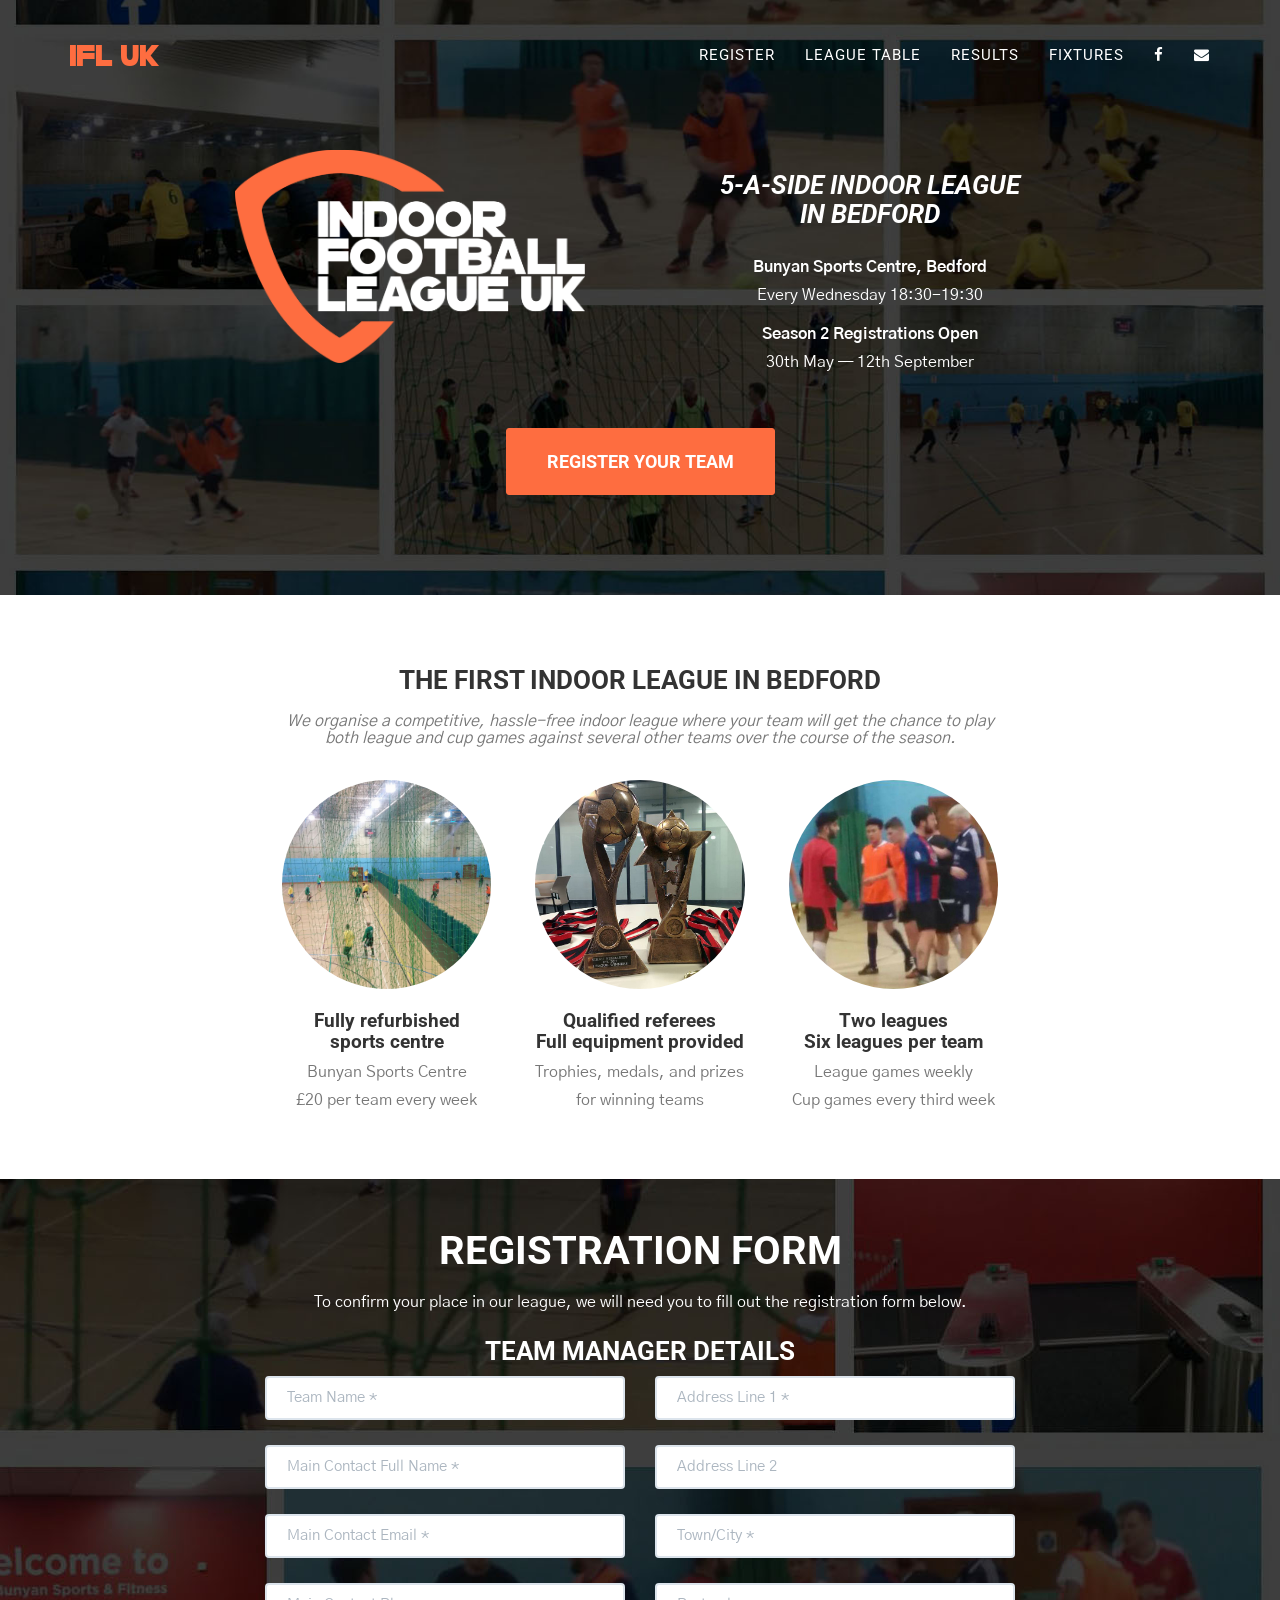
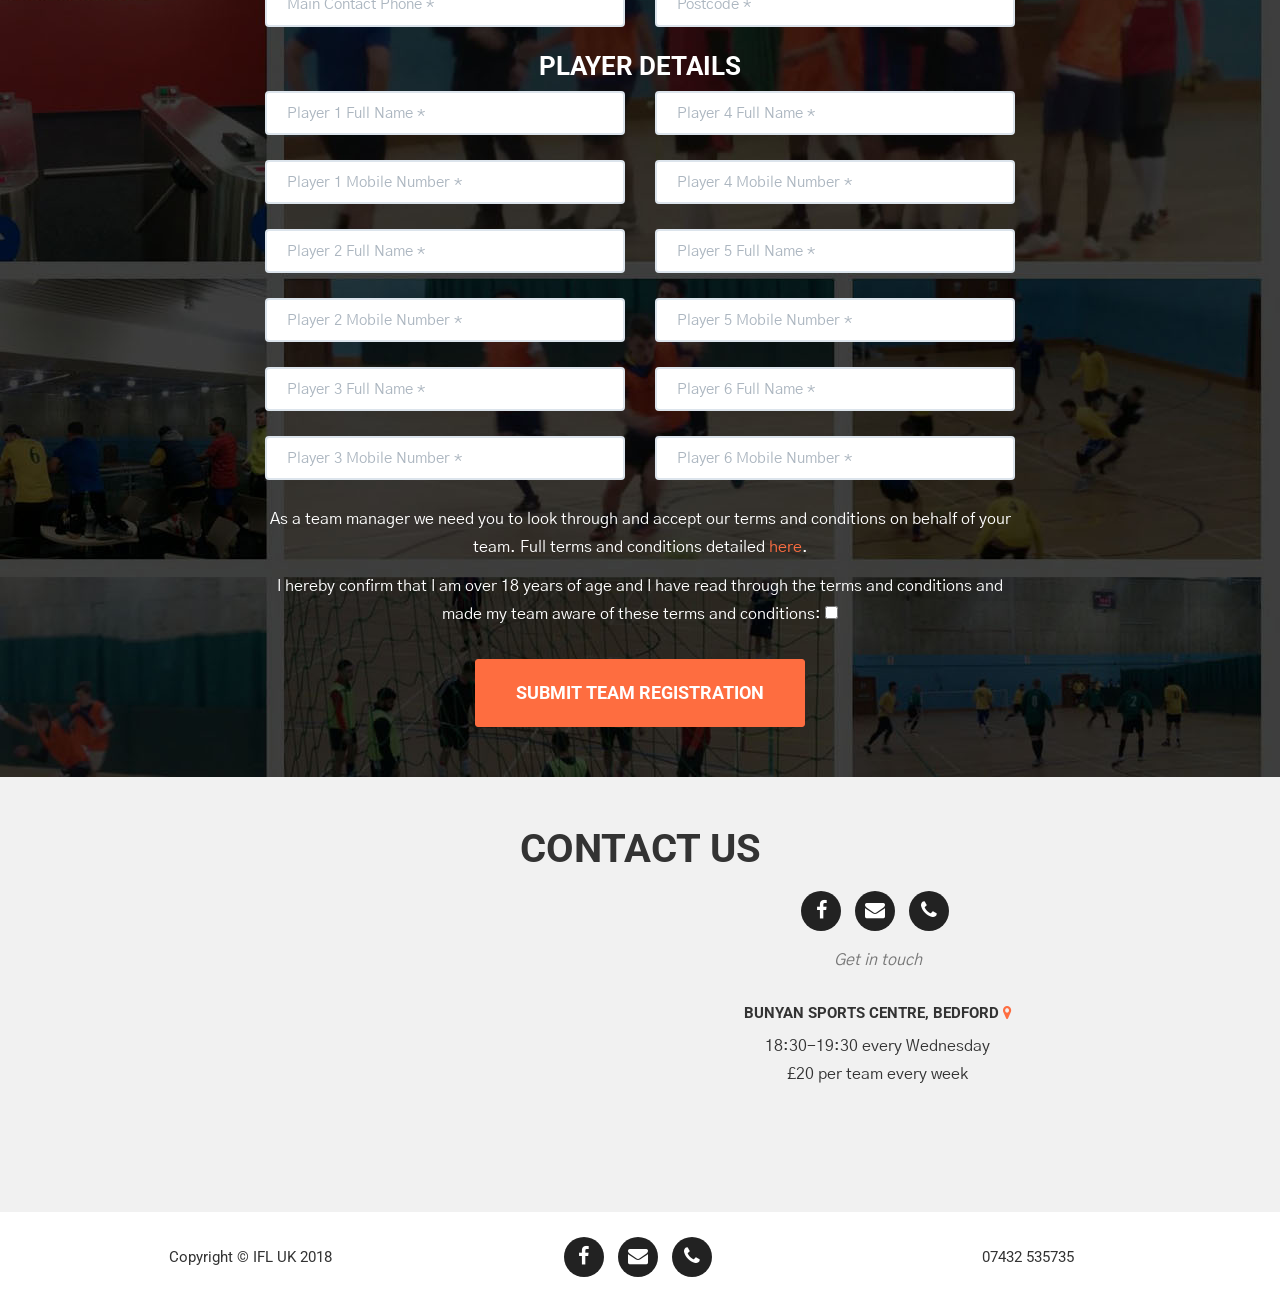
<file: index.html>
<!DOCTYPE html>
<html>

  <head>
    <meta charset="utf-8">
    <meta http-equiv="X-UA-Compatible" content="IE=edge">
    <title>IFL UK | Indoor Football League UK | Join Today</title>
    <meta name="viewport" content="width=device-width">
    <meta name="description" content="">
    <link rel="canonical" href="https://ifluk.github.io/">

    <link rel="stylesheet" href="/style.css">

    <link rel="stylesheet" href="/css/font-awesome/css/font-awesome.min.css">
    <link href="https://fonts.googleapis.com/css?family=Montserrat:400,700" rel="stylesheet" type="text/css">
    <link href='https://fonts.googleapis.com/css?family=Kaushan+Script' rel='stylesheet' type='text/css'>
    <link href="https://fonts.googleapis.com/css?family=Lato:400,700,400italic,700italic" rel="stylesheet" type="text/css">
    <link href='https://fonts.googleapis.com/css?family=Droid+Serif:400,700,400italic,700italic' rel='stylesheet' type='text/css'>
    <link href='https://fonts.googleapis.com/css?family=Roboto+Slab:400,100,300,700' rel='stylesheet' type='text/css'>
    <link href="https://fonts.googleapis.com/css?family=Gothic+A1:400,700" rel="stylesheet">
    <link href="https://fonts.googleapis.com/css?family=Roboto:400,700" rel="stylesheet">

    <!--[if lt IE 9]>
        <script src="https://oss.maxcdn.com/libs/html5shiv/3.7.0/html5shiv.js"></script>
        <script src="https://oss.maxcdn.com/libs/respond.js/1.4.2/respond.min.js"></script>
    <![endif]-->
</head>



    <body id="page-top" class="index">

        <nav class="navbar navbar-default navbar-fixed-top">
        <div class="container">
            <div class="navbar-header page-scroll">
                <button type="button" class="navbar-toggle" data-toggle="collapse" data-target="#bs-example-navbar-collapse-1">
                    <span class="sr-only">Toggle navigation</span>
                    <span class="icon-bar"></span>
                    <span class="icon-bar"></span>
                    <span class="icon-bar"></span>
                </button>
                <a class="navbar-brand page-scroll" href="/">IFL UK</a>
            </div>

            <div class="collapse navbar-collapse" id="bs-example-navbar-collapse-1">
                <ul class="nav navbar-nav navbar-right">
                    <li class="hidden">
                        <a href="#page-top"></a>
                    </li>
                    <li>
                        <a href="/">Register</a>
                    </li>
                    <li>
                        <a href="/table/">League Table</a>
                    </li>
                    <li>
                        <a href="/results/">Results</a>
                    </li>
                    <li>
                        <a href="/fixtures/">Fixtures</a>
                    </li>
                    <li>
                        <a href="https://www.facebook.com/indoorfootballleagueuk/"><i class="fa fa-facebook"></i></a>
                    </li>
                    <li>
                        <a href="&#109;&#097;&#105;&#108;&#116;&#111;:&#105;&#110;&#102;&#111;&#064;&#105;&#110;&#100;&#111;&#111;&#114;&#102;&#111;&#111;&#116;&#098;&#097;&#108;&#108;&#108;&#101;&#097;&#103;&#117;&#101;&#046;&#099;&#111;&#046;&#117;&#107;"><i class="fa fa-envelope"></i></a>
                    </li>
                </ul>
            </div>
        </div>
    </nav>


        <header class="parallax-window" data-parallax="scroll" data-image-src="/img/header-bg.jpg">
        <div class="container">
            <div class="intro-text">
                
                <div class="col-lg-10 col-lg-offset-1 text-center">
                    <div class="col-lg-6 text-center">
                        <div class="intro-heading"><img class="img-responsive img-centered" src="img/logo.png" width="350" alt="Indoor Football League UK logo"></div>
                    </div>
                    <div class="col-lg-6 text-center">
                        <div class="intro-lead-in"><h3>5-a-side indoor league<br> in Bedford</h3></div>
                        <p><strong>Bunyan Sports Centre, Bedford</strong><br>Every Wednesday 18:30-19:30</p>
                        <p><strong>Season 2 Registrations Open</strong><br>30th May — 12th September</p>
                    </div>
                </div>
                
                <a href="#about" class="page-scroll btn btn-xl" style="margin-top:1.5rem;">Register your team</a>
                
            </div>
        </div>
    </header>
    
        <section id="about">
        <div class="container">
            <div class="col-lg-8 col-lg-offset-2">
                <div class="row">
                    <div class="col-lg-12 text-center">
                        <h3 class="section-heading" style=" margin-bottom:0;">The first indoor league in Bedford</h2>
                        <h3 class="section-subheading text-muted" style="margin-top:0;"><strong></strong><br>We organise a competitive, hassle-free indoor league where your team will get the chance to play both league and cup games against several other teams over the course of the season.</h3>
                    </div>
                </div>
                <div class="row text-center">
                    <div class="col-md-4">
                        <div class="team-member">
                            <img src="/img/1.jpg" class="img-responsive img-circle" alt="">
                            <h4>Fully refurbished<br>sports centre</h4>
                            <p class="text-muted">Bunyan Sports Centre<br>£20 per team every week</p>
                        </div>
                    </div>
                    <div class="col-md-4">
                        <div class="team-member">
                            <img src="/img/5.jpg" class="img-responsive img-circle" alt="">
                            <h4>Qualified referees<br>Full equipment provided</h4>
                            <p class="text-muted">Trophies, medals, and prizes for winning teams</p>
                        </div>
                    </div>
                    <div class="col-md-4">
                        <div class="team-member">
                            <img src="/img/3.jpg" class="img-responsive img-circle" alt="" width="100%">
                            <h4>Two leagues<br>Six leagues per team</h4>
                            <p class="text-muted">League games weekly<br>Cup games every third week</p>
                        </div>
                    </div>
                </div>
            </div>
        </div>
    </section>
    <section id="contact">
    <div class="container">
        <div class="row">
            <div class="col-lg-8 col-lg-offset-2 text-center">
                <form name="sentMessage" id="contactForm">
                    <div class="row">
                        <h2 class="section-heading">Registration Form</h2>
                        <p>To confirm your place in our league, we will need you to fill out the registration form below.</p>
                        <h3 class="section-heading">Team Manager Details</h3>
                        <div class="col-md-6">
                            <div class="control-group form-group">
                                <input type="text" class="form-control" placeholder="Team Name *" id="teamname" required data-validation-required-message="Please enter your name.">
                                <p class="help-block text-danger"></p>
                            </div>
                            <div class="control-group form-group">
                                <input type="text" class="form-control" placeholder="Main Contact Full Name *" id="name" required data-validation-required-message="Please enter your name.">
                                <p class="help-block text-danger"></p>
                            </div>
                            <div class="control-group form-group">
                                <input type="email" class="form-control" placeholder="Main Contact Email *" id="email" required data-validation-required-message="Please enter your email address.">
                                <p class="help-block text-danger"></p>
                            </div>
                            <div class="control-group form-group">
                                <input type="tel" class="form-control" placeholder="Main Contact Phone *" id="phone" required data-validation-required-message="Please enter your phone number.">
                                <p class="help-block text-danger"></p>
                            </div>
                        </div>
                        <div class="col-md-6">
                            <div class="control-group form-group">
                                <input type="text" class="form-control" placeholder="Address Line 1 *" id="address1" required data-validation-required-message="Please enter your name.">
                                <p class="help-block text-danger"></p>
                            </div>
                            <div class="control-group form-group">
                                <input type="text" class="form-control" placeholder="Address Line 2" id="address2" required data-validation-required-message="Please enter your name.">
                                <p class="help-block text-danger"></p>
                            </div>
                            <div class="control-group form-group">
                                <input type="text" class="form-control" placeholder="Town/City *" id="city" required data-validation-required-message="Please enter your name.">
                                <p class="help-block text-danger"></p>
                            </div>
                            <div class="control-group form-group">
                                <input type="text" class="form-control" placeholder="Postcode *" id="postcode" required data-validation-required-message="Please enter your name.">
                                <p class="help-block text-danger"></p>
                            </div>
                        </div>
                        <h3 class="section-heading">Player Details</h3>
                        <div class="col-md-6">
                            <div class="control-group form-group">
                                <input type="text" class="form-control" placeholder="Player 1 Full Name *" id="p1name" required data-validation-required-message="Please enter a name.">
                                <p class="help-block text-danger"></p>
                            </div>
                            <div class="control-group form-group">
                                <input type="tel" class="form-control" placeholder="Player 1 Mobile Number *" id="p1phone" required data-validation-required-message="Please enter a phone number.">
                                <p class="help-block text-danger"></p>
                            </div>
                            <div class="control-group form-group">
                                <input type="text" class="form-control" placeholder="Player 2 Full Name *" id="p2name" required data-validation-required-message="Please enter a name.">
                                <p class="help-block text-danger"></p>
                            </div>
                            <div class="control-group form-group">
                                <input type="tel" class="form-control" placeholder="Player 2 Mobile Number *" id="p2phone" required data-validation-required-message="Please enter a phone number.">
                                <p class="help-block text-danger"></p>
                            </div>
                            <div class="control-group form-group">
                                <input type="text" class="form-control" placeholder="Player 3 Full Name *" id="p3phone" required data-validation-required-message="Please enter a name.">
                                <p class="help-block text-danger"></p>
                            </div>
                            <div class="control-group form-group">
                                <input type="tel" class="form-control" placeholder="Player 3 Mobile Number *" id="p3phone" required data-validation-required-message="Please enter a phone number.">
                                <p class="help-block text-danger"></p>
                            </div>
                        </div>
                        <div class="col-md-6">
                            <div class="control-group form-group">
                                <input type="text" class="form-control" placeholder="Player 4 Full Name *" id="p4name" required data-validation-required-message="Please enter a name.">
                                <p class="help-block text-danger"></p>
                            </div>
                            <div class="control-group form-group">
                                <input type="tel" class="form-control" placeholder="Player 4 Mobile Number *" id="p4phone" required data-validation-required-message="Please enter a phone number.">
                                <p class="help-block text-danger"></p>
                            </div>
                            <div class="control-group form-group">
                                <input type="text" class="form-control" placeholder="Player 5 Full Name *" id="p5name" required data-validation-required-message="Please enter a name.">
                                <p class="help-block text-danger"></p>
                            </div>
                            <div class="control-group form-group">
                                <input type="tel" class="form-control" placeholder="Player 5 Mobile Number *" id="p5phone" required data-validation-required-message="Please enter a phone number.">
                                <p class="help-block text-danger"></p>
                            </div>
                            <div class="control-group form-group">
                                <input type="text" class="form-control" placeholder="Player 6 Full Name *" id="p6name" required data-validation-required-message="Please enter a name.">
                                <p class="help-block text-danger"></p>
                            </div>
                            <div class="control-group form-group">
                                <input type="tel" class="form-control" placeholder="Player 6 Mobile Number *" id="p6phone" required data-validation-required-message="Please enter a phone number.">
                                <p class="help-block text-danger"></p>
                            </div>
                        </div>
                        <div class="clearfix"></div>
                        <div class="col-lg-12 text-center">
                            <p>As a team manager we need you to look through and accept our terms and conditions on behalf of your team. Full terms and conditions detailed <a href="/terms.pdf" target="_blank">here</a>.</p>
                            <p>I hereby confirm that I am over 18 years of age and I have read through the terms and conditions and made my team aware of these terms and conditions: <input type="checkbox" required="required" id="terms" data-validation-required-message="You must accept our terms and conditions to proceed."></p><br>
                            <div id="success"></div>
                            <button type="submit" class="btn btn-xl">Submit Team Registration</button>
                        </div>
                    </div>
                </form>
            </div>
        </div>
    </div>
</section>
        <section id="cont">
        <div class="container">
            <div class="row text-center">
                <h2 class="section-heading">Contact Us</h2>
            </div>
            <div class="col-lg-5 col-lg-offset-1 text-center">
                <div class="row text-center text-center map-responsive" style="margin-bottom:25px">
                    <iframe src="https://www.google.com/maps/embed?pb=!1m14!1m8!1m3!1d9799.396059348155!2d-0.4508528!3d52.1188759!3m2!1i1024!2i768!4f13.1!3m3!1m2!1s0x0%3A0xaa72b82a1143a4a5!2sJohn+Bunyan+Sports+%26+Fitness!5e0!3m2!1sen!2snl!4v1526220043625" frameborder="0" style="border:0" allowfullscreen></iframe>
                </div>
            </div>
            <div class="col-lg-5">
                <div class="row text-center">
                    <ul class="list-inline social-buttons" style="margin-top:5px">
                        
                        <li><a href="https://www.facebook.com/indoorfootballleagueuk/"><i class="fa fa-facebook"></i></a>
                        </li>
                        
                        <li><a href="mailto:info@indoorfootballleague.co.uk"><i class="fa fa-envelope"></i></a>
                        </li>
                        
                        <li><a href="tel:07432535735"><i class="fa fa-phone"></i></a>
                        </li>
                        
                    </ul>
                    <h3 class="section-subheading text-muted">Get in touch</h3>
                </div>
                <div class="row">
                    <div class="col-lg-12 text-center">
                        <div class="row">
                            <h5>Bunyan Sports Centre, Bedford <a href="https://www.google.com/maps/place/John+Bunyan+Sports+%26+Fitness/@52.118876,-0.450853,13z/data=!4m5!3m4!1s0x0:0xaa72b82a1143a4a5!8m2!3d52.1188759!4d-0.4508528?hl=en"><i class="fa fa-map-marker"></i></a></h5>
                            <p>18:30-19:30 every Wednesday<br>£20 per team every week</p>
                        </div>
                        
                    </div>
                </div>
            </div>
        </div>
    </section>
      <footer>
        <div class="container">
            <div class="row">
                <div class="col-md-4">
                    <span class="copyright">Copyright &copy; IFL UK 2018</span>
                </div>
                <div class="col-md-4">
                    <ul class="list-inline social-buttons">
                        
                        <li><a href="https://www.facebook.com/indoorfootballleagueuk/"><i class="fa fa-facebook"></i></a>
                        </li>
                        
                        <li><a href="mailto:info@indoorfootballleague.co.uk"><i class="fa fa-envelope"></i></a>
                        </li>
                        
                        <li><a href="tel:07432535735"><i class="fa fa-phone"></i></a>
                        </li>
                        
                    </ul>
                </div>
                <div class="col-md-4">
                    <ul class="list-inline quicklinks">
                        <li>07432 535735
                        </li>
                    </ul>
                </div>
            </div>
        </div>
    </footer>

        <script src="/js/jquery-1.11.0.js"></script>
    <script src="/js/bootstrap.min.js"></script>
    <script src="/js/jquery.easing.min.js"></script>
    <script src="/js/classie.js"></script>
    <script src="/js/cbpAnimatedHeader.js"></script>
    <script src="/js/jqBootstrapValidation.js"></script>
    <script src="/js/contact_me.js"></script>
    <script src="/js/parallax.js"></script>
    <script src="/js/main.js"></script>

    </body>
</html>
</file>
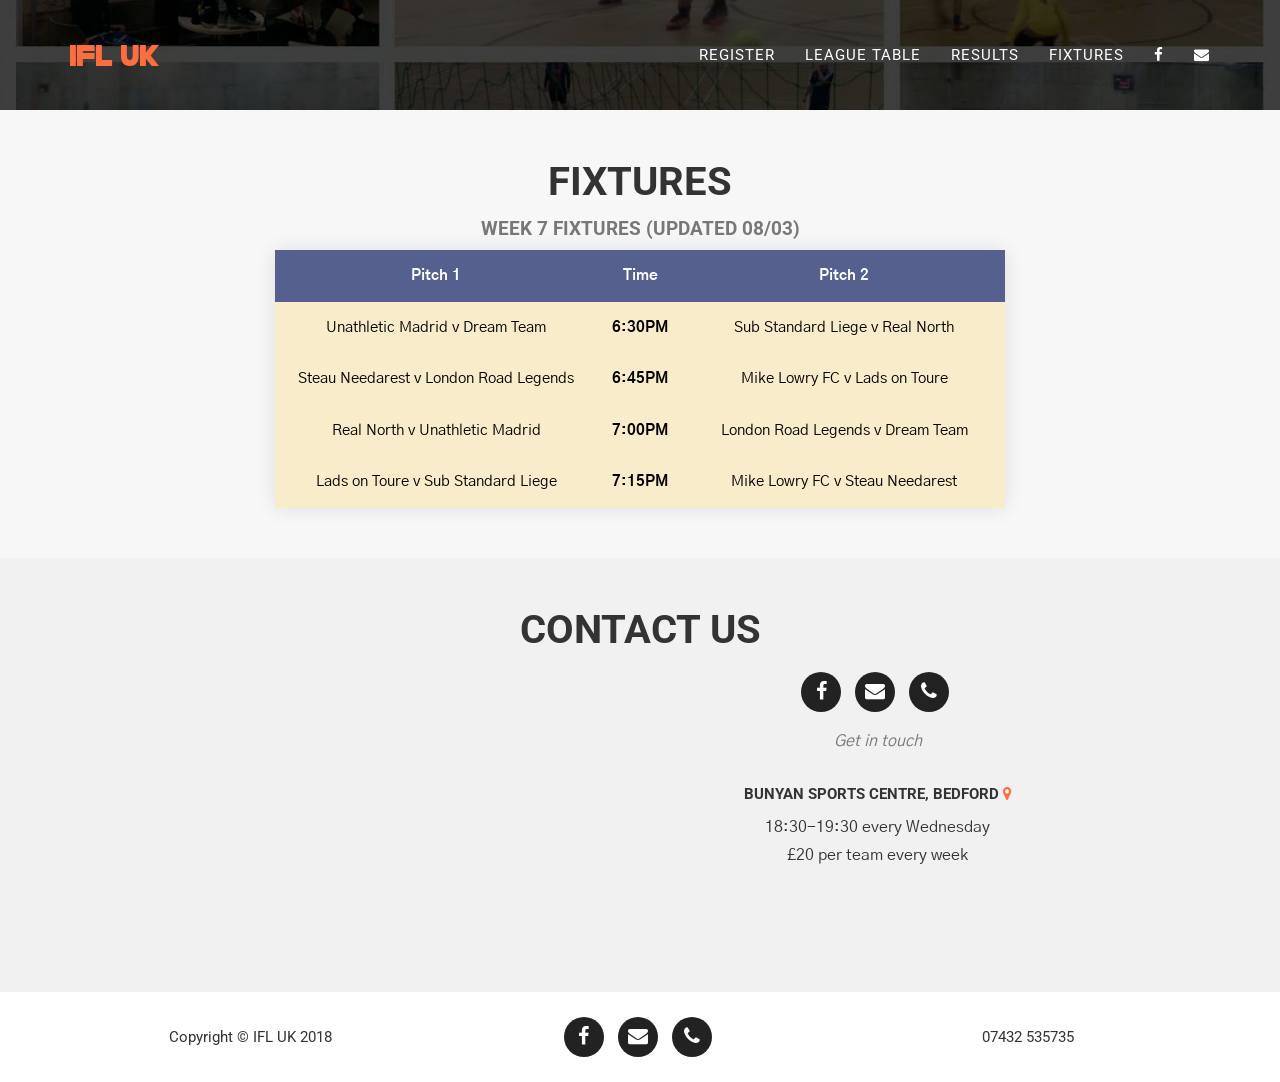
<file: fixtures/index.html>
<!DOCTYPE html>
<html>

  <head>
    <meta charset="utf-8">
    <meta http-equiv="X-UA-Compatible" content="IE=edge">
    <title>IFL UK | Indoor Football League UK | Join Today</title>
    <meta name="viewport" content="width=device-width">
    <meta name="description" content="">
    <link rel="canonical" href="https://ifluk.github.io/fixtures/">

    <link rel="stylesheet" href="/style.css">

    <link rel="stylesheet" href="/css/font-awesome/css/font-awesome.min.css">
    <link href="https://fonts.googleapis.com/css?family=Montserrat:400,700" rel="stylesheet" type="text/css">
    <link href='https://fonts.googleapis.com/css?family=Kaushan+Script' rel='stylesheet' type='text/css'>
    <link href="https://fonts.googleapis.com/css?family=Lato:400,700,400italic,700italic" rel="stylesheet" type="text/css">
    <link href='https://fonts.googleapis.com/css?family=Droid+Serif:400,700,400italic,700italic' rel='stylesheet' type='text/css'>
    <link href='https://fonts.googleapis.com/css?family=Roboto+Slab:400,100,300,700' rel='stylesheet' type='text/css'>
    <link href="https://fonts.googleapis.com/css?family=Gothic+A1:400,700" rel="stylesheet">
    <link href="https://fonts.googleapis.com/css?family=Roboto:400,700" rel="stylesheet">

    <!--[if lt IE 9]>
        <script src="https://oss.maxcdn.com/libs/html5shiv/3.7.0/html5shiv.js"></script>
        <script src="https://oss.maxcdn.com/libs/respond.js/1.4.2/respond.min.js"></script>
    <![endif]-->
</head>



    <body id="page-top" class="index">

        <nav class="navbar navbar-default navbar-fixed-top">
        <div class="container">
            <div class="navbar-header page-scroll">
                <button type="button" class="navbar-toggle" data-toggle="collapse" data-target="#bs-example-navbar-collapse-1">
                    <span class="sr-only">Toggle navigation</span>
                    <span class="icon-bar"></span>
                    <span class="icon-bar"></span>
                    <span class="icon-bar"></span>
                </button>
                <a class="navbar-brand page-scroll" href="/">IFL UK</a>
            </div>

            <div class="collapse navbar-collapse" id="bs-example-navbar-collapse-1">
                <ul class="nav navbar-nav navbar-right">
                    <li class="hidden">
                        <a href="#page-top"></a>
                    </li>
                    <li>
                        <a href="/">Register</a>
                    </li>
                    <li>
                        <a href="/table/">League Table</a>
                    </li>
                    <li>
                        <a href="/results/">Results</a>
                    </li>
                    <li>
                        <a href="/fixtures/">Fixtures</a>
                    </li>
                    <li>
                        <a href="https://www.facebook.com/indoorfootballleagueuk/"><i class="fa fa-facebook"></i></a>
                    </li>
                    <li>
                        <a href="&#109;&#097;&#105;&#108;&#116;&#111;:&#105;&#110;&#102;&#111;&#064;&#105;&#110;&#100;&#111;&#111;&#114;&#102;&#111;&#111;&#116;&#098;&#097;&#108;&#108;&#108;&#101;&#097;&#103;&#117;&#101;&#046;&#099;&#111;&#046;&#117;&#107;"><i class="fa fa-envelope"></i></a>
                    </li>
                </ul>
            </div>
        </div>
    </nav>


        <!-- Header -->
    <header class="parallax-window" data-parallax="scroll" data-image-src="/img/header-bg.jpg">
        <div class="container">
            <div class="intro-gap">
            </div>
        </div>
    </header>
    <style>
td:nth-child(2) { font-weight: bold }
td:nth-child(1), td:nth-child(3) { width:45% }
</style>
    <section id="team" class="bg-light-gray">
        <div class="container">
            <div class="row">
                <div class="col-lg-8 col-lg-offset-2 text-center">
                    <h2 class="section-heading">Fixtures</h2>
                    <h4 class="section-subheading text-muted">Week 7 Fixtures (Updated 08/03)</h3>
                </div>
            </div>
            <div class="col-lg-8 col-lg-offset-2 text-center">
              <div class="table-container text-center">
                <table>
                  <thead>
                    <tr>
                      <th>Pitch 1</th>
                      <th>Time</th>
                      <th>Pitch 2</th>
                    </tr>
                  </thead>
                  <tbody>
                    <tr>
                      <td>Unathletic Madrid v Dream Team</td>
                      <td>6:30PM</td>
                      <td>Sub Standard Liege v Real North</td>
                    </tr>
                    <tr>
                      <td>Steau Needarest v London Road Legends</td>
                      <td>6:45PM</td>
                      <td>Mike Lowry FC v Lads on Toure</td>
                    </tr>
                    <tr>
                      <td>Real North v Unathletic Madrid</td>
                      <td>7:00PM</td>
                      <td>London Road Legends v Dream Team</td>
                    </tr>
                    <tr>
                      <td>Lads on Toure v Sub Standard Liege</td>
                      <td>7:15PM</td>
                      <td>Mike Lowry FC v Steau Needarest</td>
                    </tr>
                  </tbody>
                </table>
            </div>
          </div>
        </div>
    </section>
        <section id="cont">
        <div class="container">
            <div class="row text-center">
                <h2 class="section-heading">Contact Us</h2>
            </div>
            <div class="col-lg-5 col-lg-offset-1 text-center">
                <div class="row text-center text-center map-responsive" style="margin-bottom:25px">
                    <iframe src="https://www.google.com/maps/embed?pb=!1m14!1m8!1m3!1d9799.396059348155!2d-0.4508528!3d52.1188759!3m2!1i1024!2i768!4f13.1!3m3!1m2!1s0x0%3A0xaa72b82a1143a4a5!2sJohn+Bunyan+Sports+%26+Fitness!5e0!3m2!1sen!2snl!4v1526220043625" frameborder="0" style="border:0" allowfullscreen></iframe>
                </div>
            </div>
            <div class="col-lg-5">
                <div class="row text-center">
                    <ul class="list-inline social-buttons" style="margin-top:5px">
                        
                        <li><a href="https://www.facebook.com/indoorfootballleagueuk/"><i class="fa fa-facebook"></i></a>
                        </li>
                        
                        <li><a href="mailto:info@indoorfootballleague.co.uk"><i class="fa fa-envelope"></i></a>
                        </li>
                        
                        <li><a href="tel:07432535735"><i class="fa fa-phone"></i></a>
                        </li>
                        
                    </ul>
                    <h3 class="section-subheading text-muted">Get in touch</h3>
                </div>
                <div class="row">
                    <div class="col-lg-12 text-center">
                        <div class="row">
                            <h5>Bunyan Sports Centre, Bedford <a href="https://www.google.com/maps/place/John+Bunyan+Sports+%26+Fitness/@52.118876,-0.450853,13z/data=!4m5!3m4!1s0x0:0xaa72b82a1143a4a5!8m2!3d52.1188759!4d-0.4508528?hl=en"><i class="fa fa-map-marker"></i></a></h5>
                            <p>18:30-19:30 every Wednesday<br>£20 per team every week</p>
                        </div>
                        
                    </div>
                </div>
            </div>
        </div>
    </section>
      <footer>
        <div class="container">
            <div class="row">
                <div class="col-md-4">
                    <span class="copyright">Copyright &copy; IFL UK 2018</span>
                </div>
                <div class="col-md-4">
                    <ul class="list-inline social-buttons">
                        
                        <li><a href="https://www.facebook.com/indoorfootballleagueuk/"><i class="fa fa-facebook"></i></a>
                        </li>
                        
                        <li><a href="mailto:info@indoorfootballleague.co.uk"><i class="fa fa-envelope"></i></a>
                        </li>
                        
                        <li><a href="tel:07432535735"><i class="fa fa-phone"></i></a>
                        </li>
                        
                    </ul>
                </div>
                <div class="col-md-4">
                    <ul class="list-inline quicklinks">
                        <li>07432 535735
                        </li>
                    </ul>
                </div>
            </div>
        </div>
    </footer>

        <script src="/js/jquery-1.11.0.js"></script>
    <script src="/js/bootstrap.min.js"></script>
    <script src="/js/jquery.easing.min.js"></script>
    <script src="/js/classie.js"></script>
    <script src="/js/cbpAnimatedHeader.js"></script>
    <script src="/js/jqBootstrapValidation.js"></script>
    <script src="/js/contact_me.js"></script>
    <script src="/js/parallax.js"></script>
    <script src="/js/main.js"></script>

    </body>
</html>
</file>
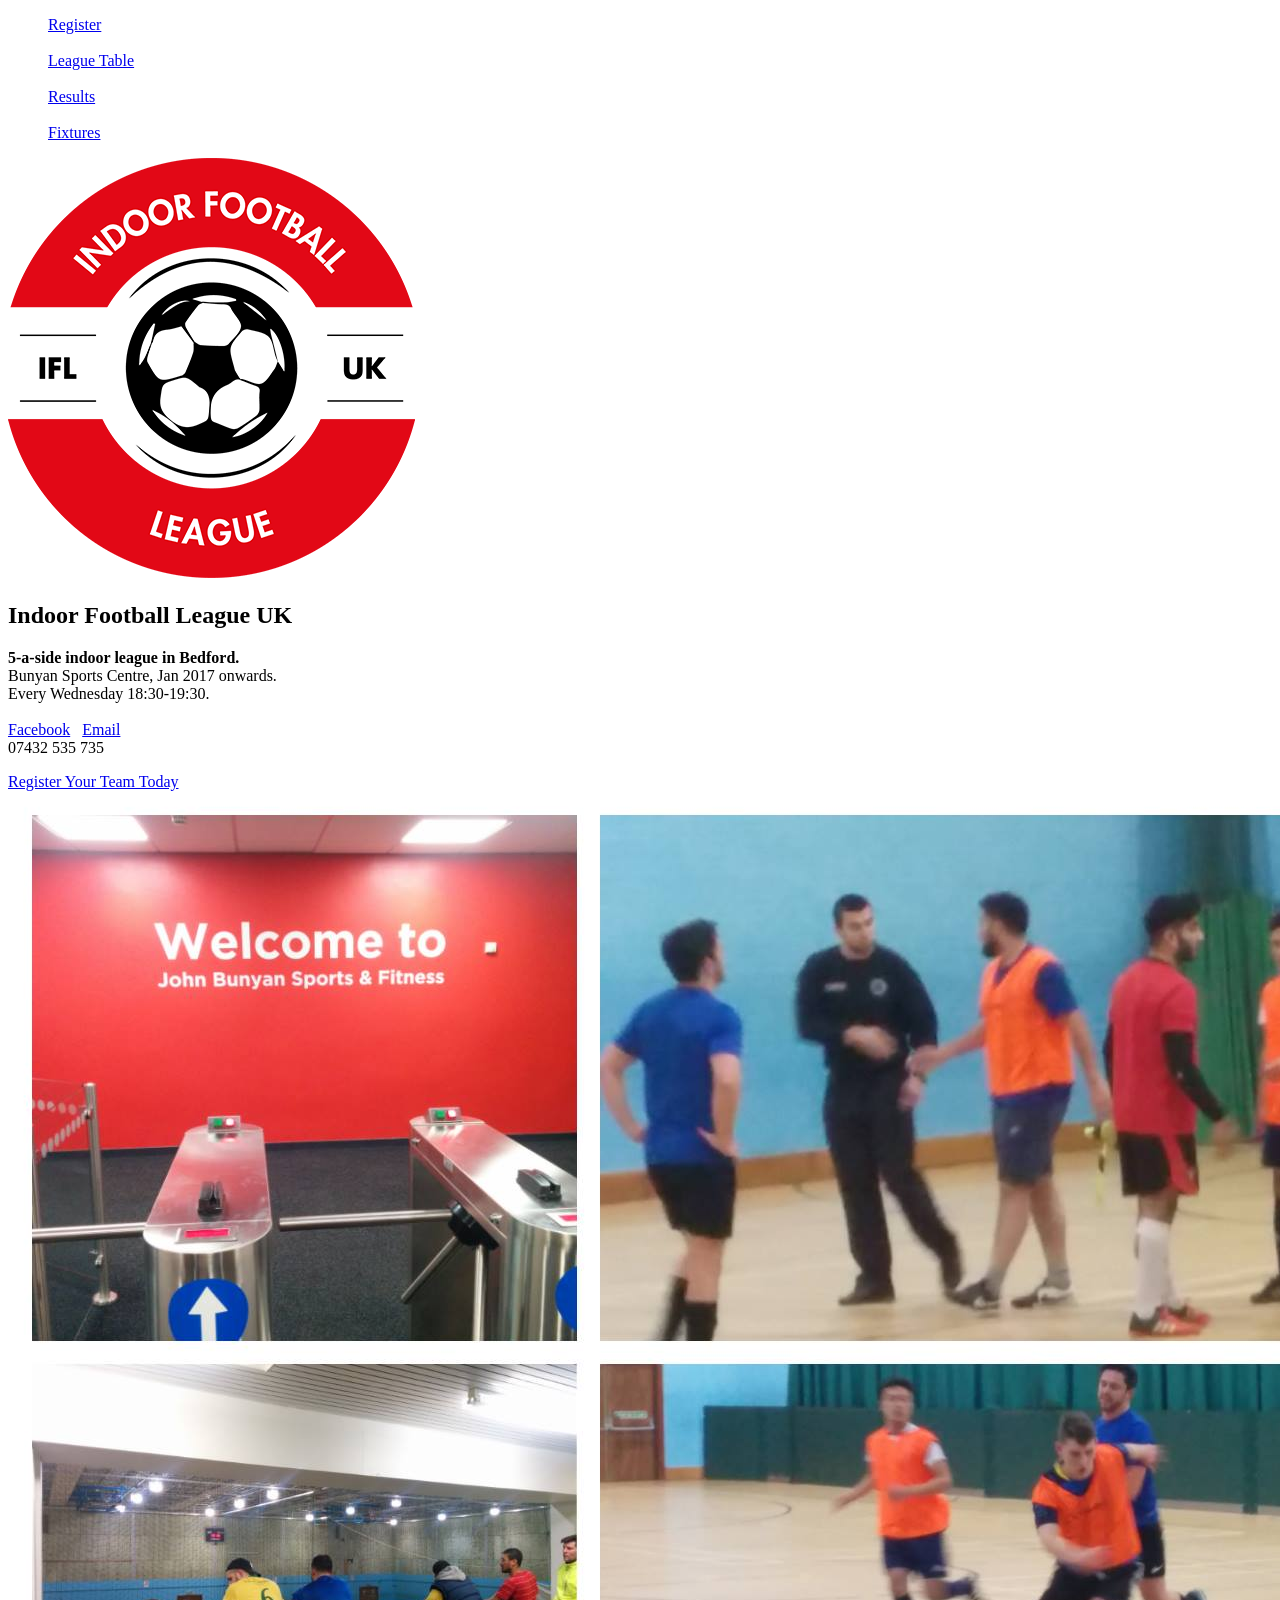
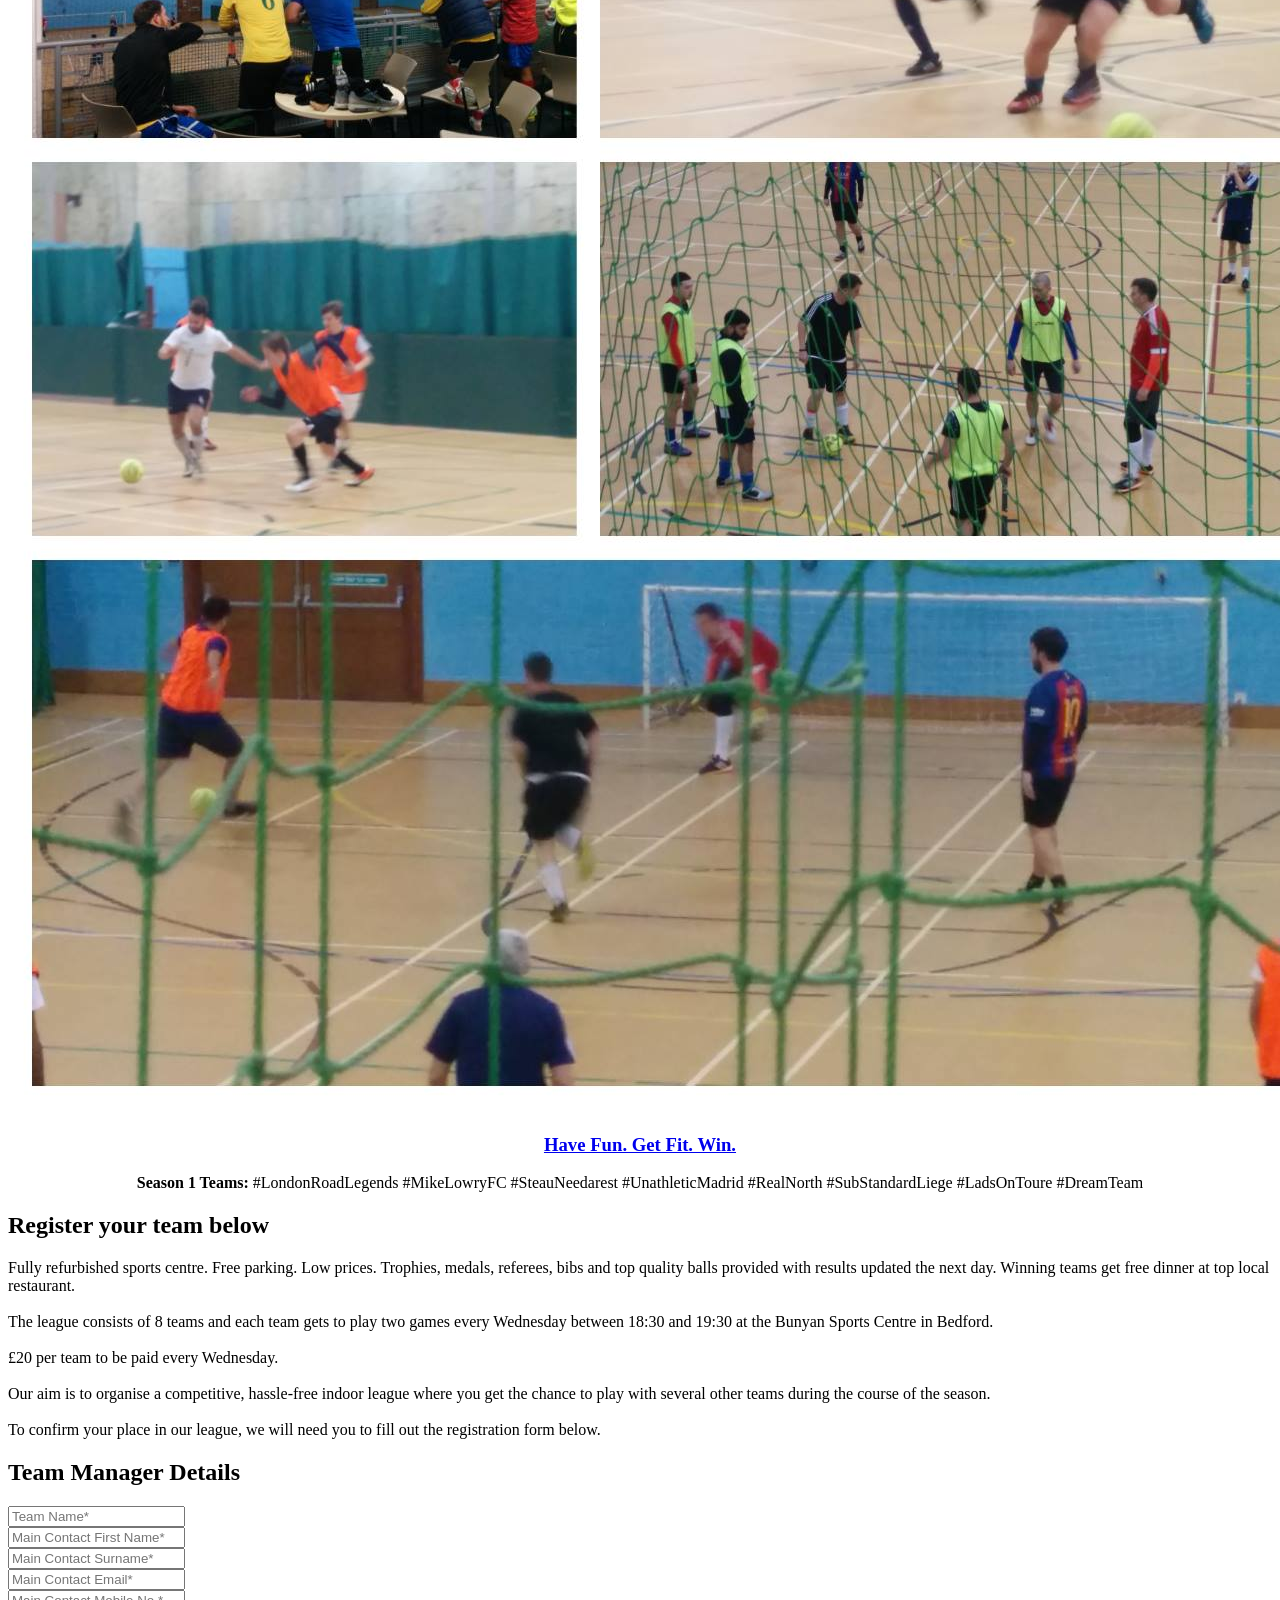
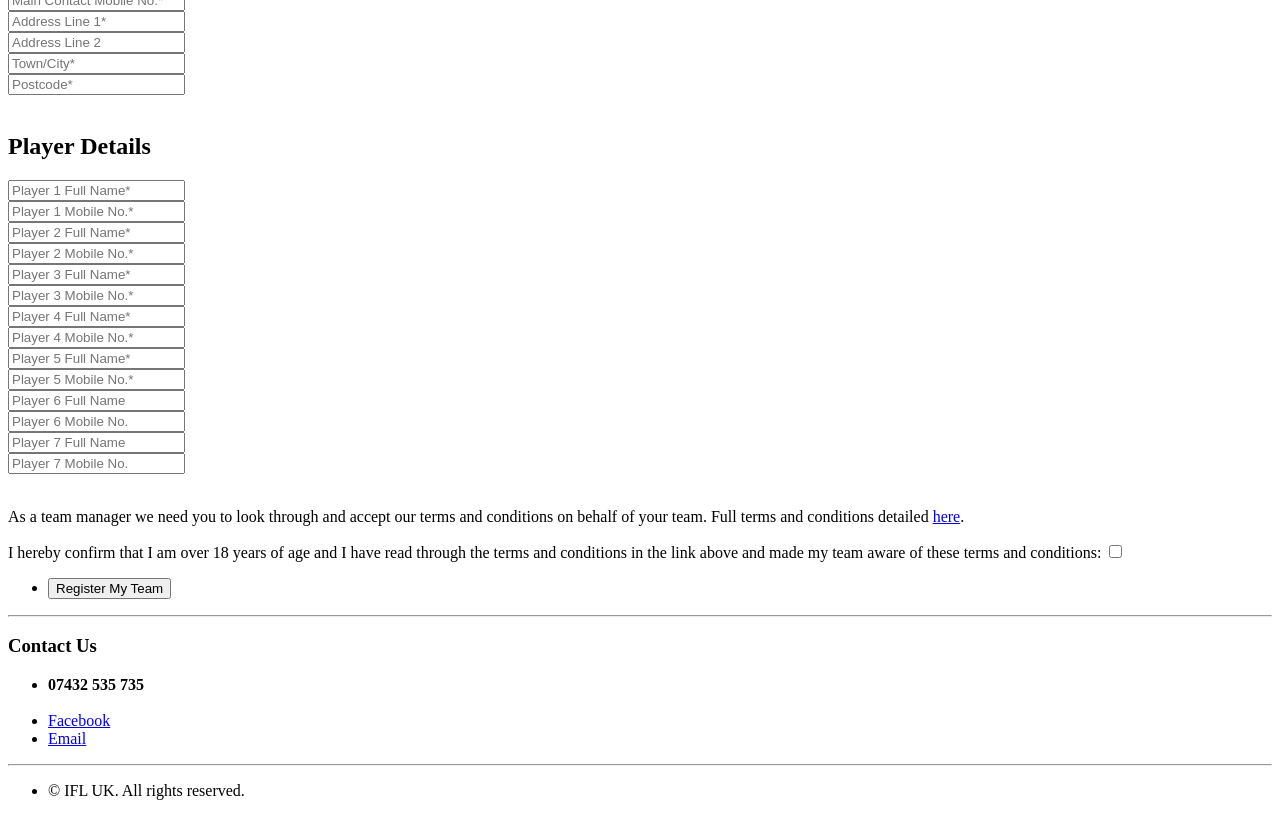
<file: newsite/index.html>
<!DOCTYPE HTML>
<!--
	Miniport by HTML5 UP
	html5up.net | @ajlkn
	Free for personal and commercial use under the CCA 3.0 license (html5up.net/license)
-->
<html>
	<head>
		<title>Indoor Football League UK - Join Today | IFL UK</title>
		<meta charset="utf-8" />
		<meta name="viewport" content="width=device-width, initial-scale=1" />
		<!--[if lte IE 8]><script src="assets/js/ie/html5shiv.js"></script><![endif]-->
		<link rel="stylesheet" href="http://ifluk.github.io/assets/css/main.css" type="text/css">
		<!--[if lte IE 8]><link rel="stylesheet" href="assets/css/ie8.css" /><![endif]-->
		<!--[if lte IE 9]><link rel="stylesheet" href="assets/css/ie9.css" /><![endif]-->
	</head>
	<body>

		<!-- Nav -->
			<nav id="nav">
				<ul class="container">
					<font color=white>
					<li><a href="index.html#contact">Register</a></li>|
					<li><a href="table.html">League Table</a></li>|
					<li><a href="results.html">Results</a></li>|
					<li><a href="fixtures.html">Fixtures</a></li>
					</font>
				</ul>
			</nav>

		<!-- Home -->
			<div class="wrapper style1 first">
				<article class="container" id="top">
					<div class="row">
						<div class="4u 12u(mobile)">
							<span class="image fit"><img src="images/pic00.jpg" alt="" /></span>
						</div>
						<div class="8u 12u(mobile)">
							<header>
								<h1><strong>Indoor Football League UK</strong></h1>
							</header>
							<p><strong>5-a-side indoor league in Bedford.</strong><br>Bunyan Sports Centre, Jan 2017 onwards.<br>Every Wednesday 18:30-19:30.<br><br>
							<a href="https://www.facebook.com/indoorfootballleagueuk/" target="_blank" class="icon fa-facebook"><span class="label">Facebook</span></a>&nbsp;&nbsp;&nbsp;<a href="/cdn-cgi/l/email-protection#177e797178577e79737878657178786375767b7b7b727670627239747839627c" class="icon fa-envelope"><span class="label">Email</span></a>
							<br>07432 535 735</p>


							<a href="#contact" class="button big scrolly">Register Your Team Today</a>
						</div>
					</div>
				</article>
			</div>

			<!-- Work -->
			<div class="wrapper style2">
				<article id="work"><center>
					<div class="container">
							<div class="5u 12u(mobile)">
								<article class="box style2">
									<a class="image featured"><img src="images/pic02.jpg" alt="" /></a>
									<h3><a href="#">Have Fun. Get Fit. Win.</a></h3>
									<p><strong>Season 1 Teams:</strong> #LondonRoadLegends #MikeLowryFC #SteauNeedarest #UnathleticMadrid #RealNorth #SubStandardLiege #LadsOnToure #DreamTeam</p>
								</article>
							</div>
						</div>
				</article>
			</div>

		<!-- Contact -->
			<div class="wrapper style1">
				<article id="contact" class="container 75%">
					<header>
						<h2>Register your team below</h2>
						<p>Fully refurbished sports centre. Free parking. Low prices. Trophies, medals, referees, bibs and top quality balls provided with results updated the next day. Winning teams get free dinner at top local restaurant.<br><br>
						The league consists of 8 teams and each team gets to play two games every Wednesday between 18:30 and 19:30 at the Bunyan Sports Centre in Bedford.<br><br>
						£20 per team to be paid every Wednesday.<br><br>
						Our aim is to organise a competitive, hassle-free indoor league where you get the chance to play with several other teams during the course of the season.<br><br>
						To confirm your place in our league, we will need you to fill out the registration form below.</p>
					</header>
					<div>
						<div class="row">
							<div class="12u">
								<form action="https://omnicompetent-stool.000webhostapp.com/form.php" method="post" id="form" enctype="multipart/form-data">
								<h2>Team Manager Details</h2>
									<div class="row 50%">
										<div class="12u 12u(mobile)"><input type="text" name="teamname" required="required" placeholder="Team Name*" /></div>
									</div>
									<div class="row 50%">
										<div class="6u 12u(mobile)"><input type="text" name="firstname" required="required" placeholder="Main Contact First Name*" /></div>
										<div class="6u 12u(mobile)"><input type="text" name="surname" required="required" placeholder="Main Contact Surname*" /></div>
									</div>
									<div class="row 50%">
										<div class="6u 12u(mobile)"><input type="email" name="email" required="required" placeholder="Main Contact Email*" /></div>
										<div class="6u 12u(mobile)"><input type="text" name="phone" required="required" placeholder="Main Contact Mobile No.*" /></div>
									</div>
									<div class="row 50%">
										<div class="6u 12u(mobile)"><input type="text" name="address1" required="required" placeholder="Address Line 1*" /></div>
										<div class="6u 12u(mobile)"><input type="text" name="address2" placeholder="Address Line 2" /></div>
									</div>
									<div class="row 50%">
										<div class="6u 12u(mobile)"><input type="text" name="town" required="required" placeholder="Town/City*" /></div>
										<div class="6u 12u(mobile)"><input type="text" name="postcode" required="required" placeholder="Postcode*" /></div>
									</div>
									<br><h2>Player Details</h2>
									<div class="row 50%">
										<div class="6u 12u(mobile)"><input type="text" name="p1name" required="required" placeholder="Player 1 Full Name*" /></div>
										<div class="6u 12u(mobile)"><input type="text" name="p1phone" required="required" placeholder="Player 1 Mobile No.*" /></div>
									</div>
									<div class="row 50%">
										<div class="6u 12u(mobile)"><input type="text" name="p2name" required="required" placeholder="Player 2 Full Name*" /></div>
										<div class="6u 12u(mobile)"><input type="text" name="p2phone" required="required" placeholder="Player 2 Mobile No.*" /></div>
									</div>
									<div class="row 50%">
										<div class="6u 12u(mobile)"><input type="text" name="p3name" required="required" placeholder="Player 3 Full Name*" /></div>
										<div class="6u 12u(mobile)"><input type="text" name="p3phone" required="required" placeholder="Player 3 Mobile No.*" /></div>
									</div>
									<div class="row 50%">
										<div class="6u 12u(mobile)"><input type="text" name="p4name" required="required" placeholder="Player 4 Full Name*" /></div>
										<div class="6u 12u(mobile)"><input type="text" name="p4phone" required="required" placeholder="Player 4 Mobile No.*" /></div>
									</div>
									<div class="row 50%">
										<div class="6u 12u(mobile)"><input type="text" name="p5name" required="required" placeholder="Player 5 Full Name*" /></div>
										<div class="6u 12u(mobile)"><input type="text" name="p5phone" required="required" placeholder="Player 5 Mobile No.*" /></div>
									</div>
									<div class="row 50%">
										<div class="6u 12u(mobile)"><input type="text" name="p6name" placeholder="Player 6 Full Name" /></div>
										<div class="6u 12u(mobile)"><input type="text" name="p6phone" placeholder="Player 6 Mobile No." /></div>
									</div>
									<div class="row 50%">
										<div class="6u 12u(mobile)"><input type="text" name="p7name" placeholder="Player 7 Full Name" /></div>
										<div class="6u 12u(mobile)"><input type="text" name="p7phone" placeholder="Player 7 Mobile No." /></div>
									</div>
									<div class="row 50%">
										<br><p>As a team manager we need you to look through and accept our terms and conditions on behalf of your team. Full terms and conditions detailed <a href="terms.pdf" target="_blank">here</a>.</p>
										<p>I hereby confirm that I am over 18 years of age and I have read through the terms and conditions in the link above and made my team aware of these terms and conditions: <input type="checkbox" required="required"></p>
									</div>
									<div class="row">
										<div class="12u">
											<ul class="actions">
												<li><input type="submit" name="submit" class="button" value="Register My Team" /></li>
											</ul>
										</div>
									</div>
								</form>
							</div>
						</div>
						<div class="row">
							<div class="12u">
								<hr />
								<h3>Contact Us</h3>
								<ul class="social">
									<li><strong>07432 535 735</strong></li><br>
									<li><a href="https://www.facebook.com/indoorfootballleagueuk/" class="icon fa-facebook"><span class="label">Facebook</span></a></li>
									<li><a href="#" class="icon fa-envelope"><span class="label">Email</span></a></li>
									<!--
									<li><a href="#" class="icon fa-rss"><span>RSS</span></a></li>
									<li><a href="#" class="icon fa-instagram"><span>Instagram</span></a></li>
									<li><a href="#" class="icon fa-foursquare"><span>Foursquare</span></a></li>
									<li><a href="#" class="icon fa-skype"><span>Skype</span></a></li>
									<li><a href="#" class="icon fa-soundcloud"><span>Soundcloud</span></a></li>
									<li><a href="#" class="icon fa-youtube"><span>YouTube</span></a></li>
									<li><a href="#" class="icon fa-blogger"><span>Blogger</span></a></li>
									<li><a href="#" class="icon fa-flickr"><span>Flickr</span></a></li>
									<li><a href="#" class="icon fa-vimeo"><span>Vimeo</span></a></li>
									-->
								</ul>
								<hr />
							</div>
						</div>
					</div>
					<footer>
						<ul id="copyright">
							<li>&copy; IFL UK. All rights reserved.</li>
						</ul>
					</footer>
				</article>
			</div>

		<!-- Scripts -->
			<script src="http://ifluk.github.io/assets/js/jquery.min.js"></script>
			<script src="http://ifluk.github.io/assets/js/jquery.scrolly.min.js"></script>
			<script src="http://ifluk.github.io/assets/js/skel.min.js"></script>
			<script src="http://ifluk.github.io/assets/js/skel-viewport.min.js"></script>
			<script src="http://ifluk.github.io/assets/js/util.js"></script>
			<!--[if lte IE 8]><script src="http://ifluk.github.io/assets/js/ie/respond.min.js"></script><![endif]-->
			<script src="http://ifluk.github.io/assets/js/main.js"></script>

	</body>
</html>
</file>
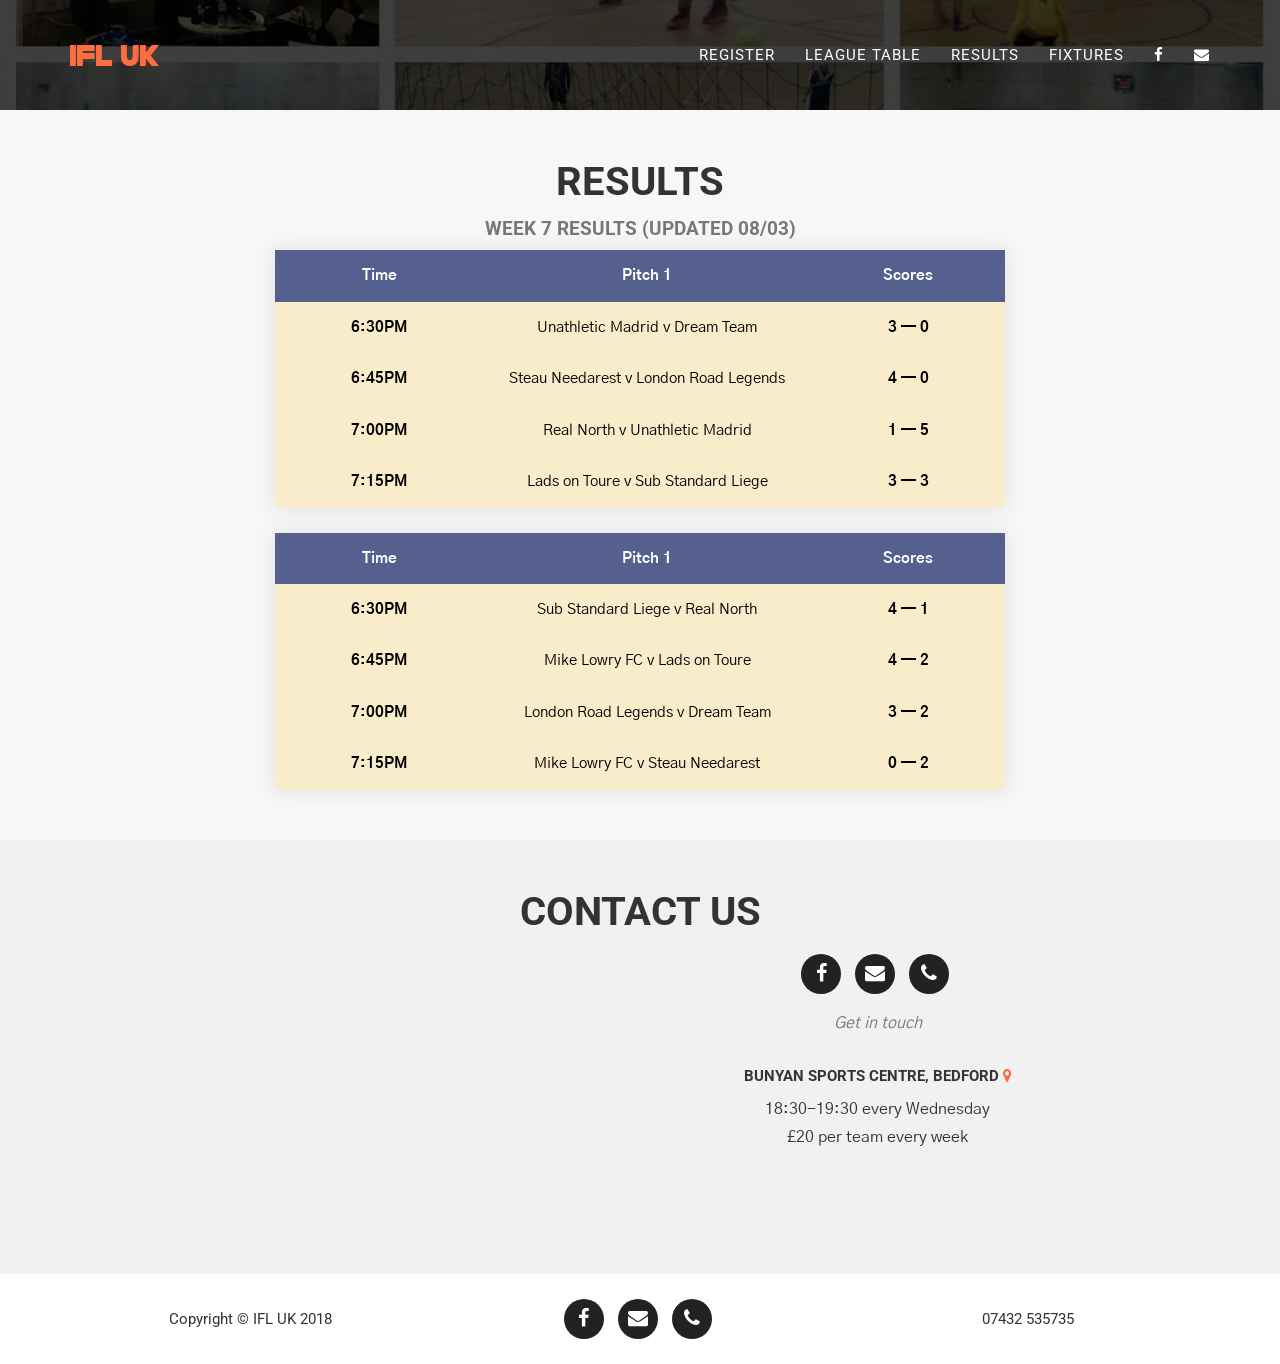
<file: results/index.html>
<!DOCTYPE html>
<html>

  <head>
    <meta charset="utf-8">
    <meta http-equiv="X-UA-Compatible" content="IE=edge">
    <title>IFL UK | Indoor Football League UK | Join Today</title>
    <meta name="viewport" content="width=device-width">
    <meta name="description" content="">
    <link rel="canonical" href="https://ifluk.github.io/results/">

    <link rel="stylesheet" href="/style.css">

    <link rel="stylesheet" href="/css/font-awesome/css/font-awesome.min.css">
    <link href="https://fonts.googleapis.com/css?family=Montserrat:400,700" rel="stylesheet" type="text/css">
    <link href='https://fonts.googleapis.com/css?family=Kaushan+Script' rel='stylesheet' type='text/css'>
    <link href="https://fonts.googleapis.com/css?family=Lato:400,700,400italic,700italic" rel="stylesheet" type="text/css">
    <link href='https://fonts.googleapis.com/css?family=Droid+Serif:400,700,400italic,700italic' rel='stylesheet' type='text/css'>
    <link href='https://fonts.googleapis.com/css?family=Roboto+Slab:400,100,300,700' rel='stylesheet' type='text/css'>
    <link href="https://fonts.googleapis.com/css?family=Gothic+A1:400,700" rel="stylesheet">
    <link href="https://fonts.googleapis.com/css?family=Roboto:400,700" rel="stylesheet">

    <!--[if lt IE 9]>
        <script src="https://oss.maxcdn.com/libs/html5shiv/3.7.0/html5shiv.js"></script>
        <script src="https://oss.maxcdn.com/libs/respond.js/1.4.2/respond.min.js"></script>
    <![endif]-->
</head>



    <body id="page-top" class="index">

        <nav class="navbar navbar-default navbar-fixed-top">
        <div class="container">
            <div class="navbar-header page-scroll">
                <button type="button" class="navbar-toggle" data-toggle="collapse" data-target="#bs-example-navbar-collapse-1">
                    <span class="sr-only">Toggle navigation</span>
                    <span class="icon-bar"></span>
                    <span class="icon-bar"></span>
                    <span class="icon-bar"></span>
                </button>
                <a class="navbar-brand page-scroll" href="/">IFL UK</a>
            </div>

            <div class="collapse navbar-collapse" id="bs-example-navbar-collapse-1">
                <ul class="nav navbar-nav navbar-right">
                    <li class="hidden">
                        <a href="#page-top"></a>
                    </li>
                    <li>
                        <a href="/">Register</a>
                    </li>
                    <li>
                        <a href="/table/">League Table</a>
                    </li>
                    <li>
                        <a href="/results/">Results</a>
                    </li>
                    <li>
                        <a href="/fixtures/">Fixtures</a>
                    </li>
                    <li>
                        <a href="https://www.facebook.com/indoorfootballleagueuk/"><i class="fa fa-facebook"></i></a>
                    </li>
                    <li>
                        <a href="&#109;&#097;&#105;&#108;&#116;&#111;:&#105;&#110;&#102;&#111;&#064;&#105;&#110;&#100;&#111;&#111;&#114;&#102;&#111;&#111;&#116;&#098;&#097;&#108;&#108;&#108;&#101;&#097;&#103;&#117;&#101;&#046;&#099;&#111;&#046;&#117;&#107;"><i class="fa fa-envelope"></i></a>
                    </li>
                </ul>
            </div>
        </div>
    </nav>


        <!-- Header -->
    <header class="parallax-window" data-parallax="scroll" data-image-src="/img/header-bg.jpg">
        <div class="container">
            <div class="intro-gap">
            </div>
        </div>
    </header>
    <style>
td:nth-child(1), td:nth-child(3) { font-weight: bold }
td:nth-child(2) { width:45% }
</style>
    <section id="team" class="bg-light-gray">
        <div class="container">
            <div class="row">
                <div class="col-lg-8 col-lg-offset-2 text-center">
                    <h2 class="section-heading">Results</h2>
                    <h4 class="section-subheading text-muted">Week 7 Results (Updated 08/03)</h3>
                </div>
            </div>
            <div class="col-lg-8 col-lg-offset-2 text-center">
              <div class="table-container text-center" style="margin-bottom: 25px">
                <table>
                  <thead>
                    <tr>
                      <th>Time</th>
                      <th>Pitch 1</th>
                      <th>Scores</th>
                    </tr>
                  </thead>
                  <tbody>
                    <tr>
                      <td>6:30PM</td>
                      <td>Unathletic Madrid v Dream Team</td>
                      <td>3 — 0</td>
                    </tr>
                    <tr>
                      <td>6:45PM</td>
                      <td>Steau Needarest v London Road Legends</td>
                      <td>4 — 0</td>
                    </tr>
                    <tr>
                      <td>7:00PM</td>
                      <td>Real North v Unathletic Madrid</td>
                      <td>1 — 5</td>
                    </tr>
                    <tr>
                      <td>7:15PM</td>
                      <td>Lads on Toure v Sub Standard Liege</td>
                      <td>3 — 3</td>
                    </tr>
                  </tbody>
                </table>
              </div>
              <div class="table-container text-center">
                <table>
                  <thead>
                    <tr>
                      <th>Time</th>
                      <th>Pitch 1</th>
                      <th>Scores</th>
                    </tr>
                  </thead>
                  <tbody>
                    <tr>
                      <td>6:30PM</td>
                      <td>Sub Standard Liege v Real North</td>
                      <td>4 — 1</td>
                    </tr>
                    <tr>
                      <td>6:45PM</td>
                      <td>Mike Lowry FC v Lads on Toure</td>
                      <td>4 — 2</td>
                    </tr>
                    <tr>
                      <td>7:00PM</td>
                      <td>London Road Legends v Dream Team</td>
                      <td>3 — 2</td>
                    </tr>
                    <tr>
                      <td>7:15PM</td>
                      <td>Mike Lowry FC v Steau Needarest</td>
                      <td>0 — 2</td>
                    </tr>
                  </tbody>
                </table>
              </div>
            </div>
          </div>
        </div>
    </section>
        <section id="cont">
        <div class="container">
            <div class="row text-center">
                <h2 class="section-heading">Contact Us</h2>
            </div>
            <div class="col-lg-5 col-lg-offset-1 text-center">
                <div class="row text-center text-center map-responsive" style="margin-bottom:25px">
                    <iframe src="https://www.google.com/maps/embed?pb=!1m14!1m8!1m3!1d9799.396059348155!2d-0.4508528!3d52.1188759!3m2!1i1024!2i768!4f13.1!3m3!1m2!1s0x0%3A0xaa72b82a1143a4a5!2sJohn+Bunyan+Sports+%26+Fitness!5e0!3m2!1sen!2snl!4v1526220043625" frameborder="0" style="border:0" allowfullscreen></iframe>
                </div>
            </div>
            <div class="col-lg-5">
                <div class="row text-center">
                    <ul class="list-inline social-buttons" style="margin-top:5px">
                        
                        <li><a href="https://www.facebook.com/indoorfootballleagueuk/"><i class="fa fa-facebook"></i></a>
                        </li>
                        
                        <li><a href="mailto:info@indoorfootballleague.co.uk"><i class="fa fa-envelope"></i></a>
                        </li>
                        
                        <li><a href="tel:07432535735"><i class="fa fa-phone"></i></a>
                        </li>
                        
                    </ul>
                    <h3 class="section-subheading text-muted">Get in touch</h3>
                </div>
                <div class="row">
                    <div class="col-lg-12 text-center">
                        <div class="row">
                            <h5>Bunyan Sports Centre, Bedford <a href="https://www.google.com/maps/place/John+Bunyan+Sports+%26+Fitness/@52.118876,-0.450853,13z/data=!4m5!3m4!1s0x0:0xaa72b82a1143a4a5!8m2!3d52.1188759!4d-0.4508528?hl=en"><i class="fa fa-map-marker"></i></a></h5>
                            <p>18:30-19:30 every Wednesday<br>£20 per team every week</p>
                        </div>
                        
                    </div>
                </div>
            </div>
        </div>
    </section>
      <footer>
        <div class="container">
            <div class="row">
                <div class="col-md-4">
                    <span class="copyright">Copyright &copy; IFL UK 2018</span>
                </div>
                <div class="col-md-4">
                    <ul class="list-inline social-buttons">
                        
                        <li><a href="https://www.facebook.com/indoorfootballleagueuk/"><i class="fa fa-facebook"></i></a>
                        </li>
                        
                        <li><a href="mailto:info@indoorfootballleague.co.uk"><i class="fa fa-envelope"></i></a>
                        </li>
                        
                        <li><a href="tel:07432535735"><i class="fa fa-phone"></i></a>
                        </li>
                        
                    </ul>
                </div>
                <div class="col-md-4">
                    <ul class="list-inline quicklinks">
                        <li>07432 535735
                        </li>
                    </ul>
                </div>
            </div>
        </div>
    </footer>

        <script src="/js/jquery-1.11.0.js"></script>
    <script src="/js/bootstrap.min.js"></script>
    <script src="/js/jquery.easing.min.js"></script>
    <script src="/js/classie.js"></script>
    <script src="/js/cbpAnimatedHeader.js"></script>
    <script src="/js/jqBootstrapValidation.js"></script>
    <script src="/js/contact_me.js"></script>
    <script src="/js/parallax.js"></script>
    <script src="/js/main.js"></script>

    </body>
</html>
</file>
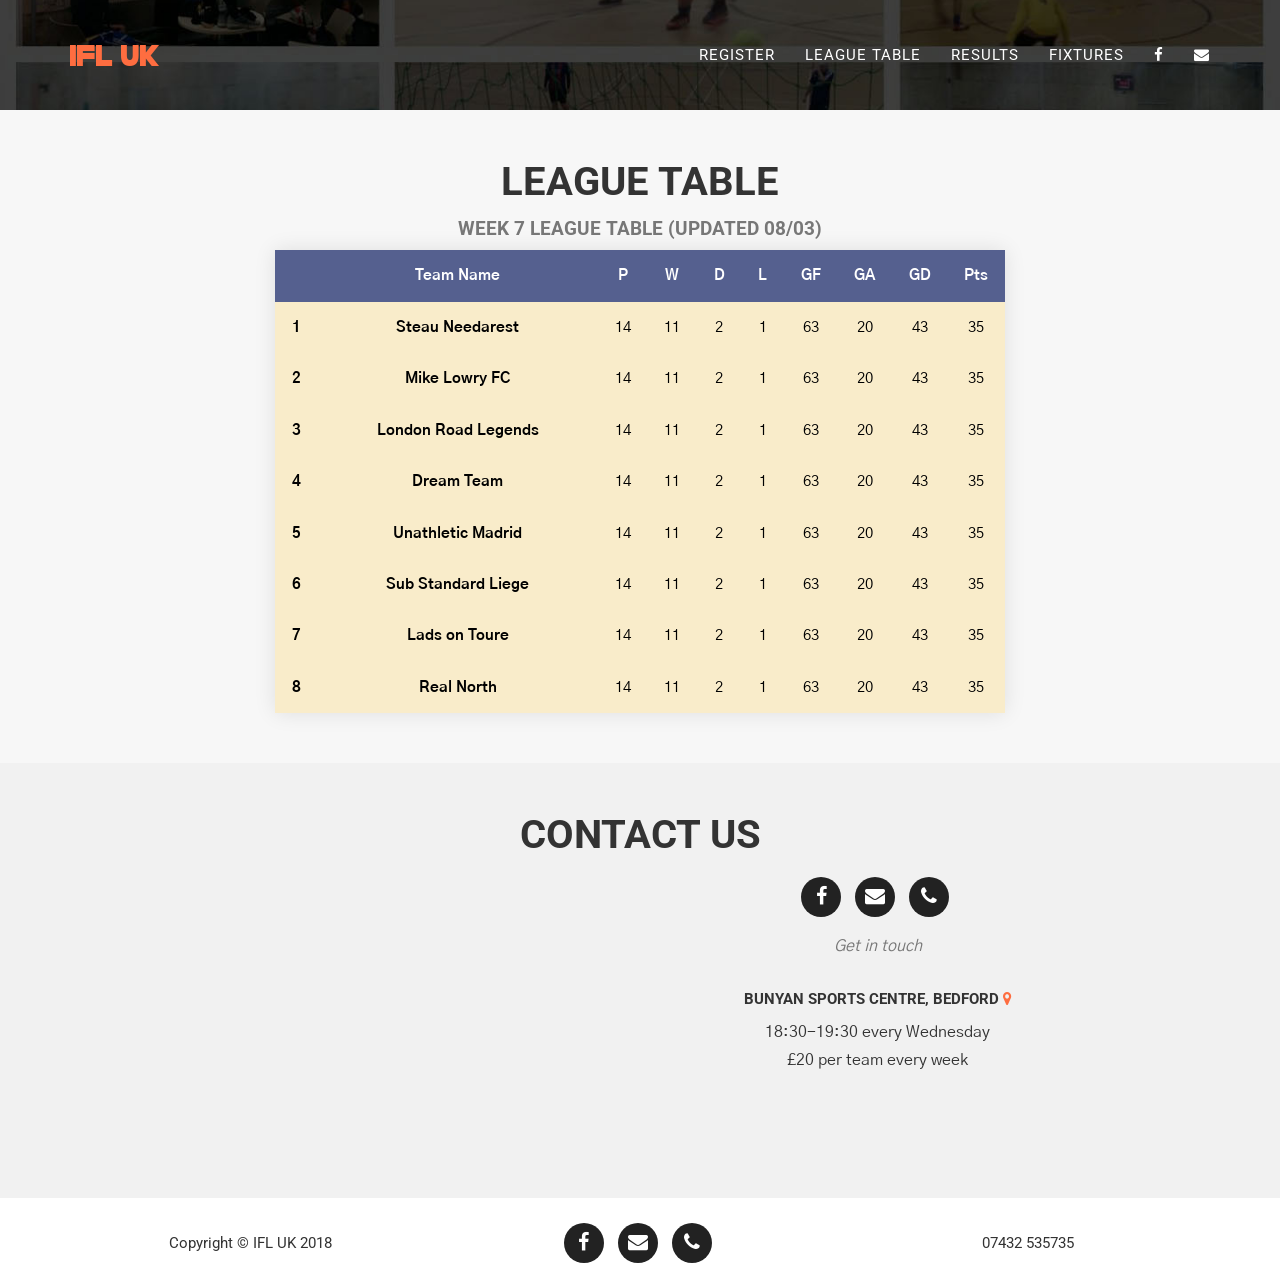
<file: table/index.html>
<!DOCTYPE html>
<html>

  <head>
    <meta charset="utf-8">
    <meta http-equiv="X-UA-Compatible" content="IE=edge">
    <title>IFL UK | Indoor Football League UK | Join Today</title>
    <meta name="viewport" content="width=device-width">
    <meta name="description" content="">
    <link rel="canonical" href="https://ifluk.github.io/table/">

    <link rel="stylesheet" href="/style.css">

    <link rel="stylesheet" href="/css/font-awesome/css/font-awesome.min.css">
    <link href="https://fonts.googleapis.com/css?family=Montserrat:400,700" rel="stylesheet" type="text/css">
    <link href='https://fonts.googleapis.com/css?family=Kaushan+Script' rel='stylesheet' type='text/css'>
    <link href="https://fonts.googleapis.com/css?family=Lato:400,700,400italic,700italic" rel="stylesheet" type="text/css">
    <link href='https://fonts.googleapis.com/css?family=Droid+Serif:400,700,400italic,700italic' rel='stylesheet' type='text/css'>
    <link href='https://fonts.googleapis.com/css?family=Roboto+Slab:400,100,300,700' rel='stylesheet' type='text/css'>
    <link href="https://fonts.googleapis.com/css?family=Gothic+A1:400,700" rel="stylesheet">
    <link href="https://fonts.googleapis.com/css?family=Roboto:400,700" rel="stylesheet">

    <!--[if lt IE 9]>
        <script src="https://oss.maxcdn.com/libs/html5shiv/3.7.0/html5shiv.js"></script>
        <script src="https://oss.maxcdn.com/libs/respond.js/1.4.2/respond.min.js"></script>
    <![endif]-->
</head>



    <body id="page-top" class="index">

        <nav class="navbar navbar-default navbar-fixed-top">
        <div class="container">
            <div class="navbar-header page-scroll">
                <button type="button" class="navbar-toggle" data-toggle="collapse" data-target="#bs-example-navbar-collapse-1">
                    <span class="sr-only">Toggle navigation</span>
                    <span class="icon-bar"></span>
                    <span class="icon-bar"></span>
                    <span class="icon-bar"></span>
                </button>
                <a class="navbar-brand page-scroll" href="/">IFL UK</a>
            </div>

            <div class="collapse navbar-collapse" id="bs-example-navbar-collapse-1">
                <ul class="nav navbar-nav navbar-right">
                    <li class="hidden">
                        <a href="#page-top"></a>
                    </li>
                    <li>
                        <a href="/">Register</a>
                    </li>
                    <li>
                        <a href="/table/">League Table</a>
                    </li>
                    <li>
                        <a href="/results/">Results</a>
                    </li>
                    <li>
                        <a href="/fixtures/">Fixtures</a>
                    </li>
                    <li>
                        <a href="https://www.facebook.com/indoorfootballleagueuk/"><i class="fa fa-facebook"></i></a>
                    </li>
                    <li>
                        <a href="&#109;&#097;&#105;&#108;&#116;&#111;:&#105;&#110;&#102;&#111;&#064;&#105;&#110;&#100;&#111;&#111;&#114;&#102;&#111;&#111;&#116;&#098;&#097;&#108;&#108;&#108;&#101;&#097;&#103;&#117;&#101;&#046;&#099;&#111;&#046;&#117;&#107;"><i class="fa fa-envelope"></i></a>
                    </li>
                </ul>
            </div>
        </div>
    </nav>


        <!-- Header -->
    <header class="parallax-window" data-parallax="scroll" data-image-src="/img/header-bg.jpg">
        <div class="container">
            <div class="intro-gap">
            </div>
        </div>
    </header>
    <style>
td:nth-child(1), td:nth-child(2) { font-weight: bold }
td:nth-child(1) { width:5% }
td:nth-child(2) { width:35% }
td:nth-child(n+3) { width:5% }
</style>
    <section id="team" class="bg-light-gray">
        <div class="container">
            <div class="row">
                <div class="col-lg-8 col-lg-offset-2 text-center">
                    <h2 class="section-heading">League Table</h2>
                    <h4 class="section-subheading text-muted">Week 7 League Table (Updated 08/03)</h3>
                </div>
            </div>
            <div class="col-lg-8 col-lg-offset-2 text-center">
              <div class="table-container text-center">
                <table>
                  <thead>
                    <tr>
                      <th></th>
                      <th>Team Name</th>
                      <th>P</th>
                      <th>W</th>
                      <th>D</th>
                      <th>L</th>
                      <th>GF</th>
                      <th>GA</th>
                      <th>GD</th>
                      <th>Pts</th>
                    </tr>
                  </thead>
                  <tbody>
                    <tr>
                      <td>1</td>
                      <td>Steau Needarest</td>
                      <td>14</td>
                      <td>11</td>
                      <td>2</td>
                      <td>1</td>
                      <td>63</td>
                      <td>20</td>
                      <td>43</td>
                      <td>35</td>
                    </tr>
                    <tr>
                      <td>2</td>
                      <td>Mike Lowry FC</td>
                      <td>14</td>
                      <td>11</td>
                      <td>2</td>
                      <td>1</td>
                      <td>63</td>
                      <td>20</td>
                      <td>43</td>
                      <td>35</td>
                    </tr>
                    <tr>
                      <td>3</td>
                      <td>London Road Legends</td>
                      <td>14</td>
                      <td>11</td>
                      <td>2</td>
                      <td>1</td>
                      <td>63</td>
                      <td>20</td>
                      <td>43</td>
                      <td>35</td>
                    </tr>
                    <tr>
                      <td>4</td>
                      <td>Dream Team</td>
                      <td>14</td>
                      <td>11</td>
                      <td>2</td>
                      <td>1</td>
                      <td>63</td>
                      <td>20</td>
                      <td>43</td>
                      <td>35</td>
                    </tr>
                    <tr>
                      <td>5</td>
                      <td>Unathletic Madrid</td>
                      <td>14</td>
                      <td>11</td>
                      <td>2</td>
                      <td>1</td>
                      <td>63</td>
                      <td>20</td>
                      <td>43</td>
                      <td>35</td>
                    </tr>
                    <tr>
                      <td>6</td>
                      <td>Sub Standard Liege</td>
                      <td>14</td>
                      <td>11</td>
                      <td>2</td>
                      <td>1</td>
                      <td>63</td>
                      <td>20</td>
                      <td>43</td>
                      <td>35</td>
                    </tr>
                    <tr>
                      <td>7</td>
                      <td>Lads on Toure</td>
                      <td>14</td>
                      <td>11</td>
                      <td>2</td>
                      <td>1</td>
                      <td>63</td>
                      <td>20</td>
                      <td>43</td>
                      <td>35</td>
                    </tr>
                    <tr>
                      <td>8</td>
                      <td>Real North</td>
                      <td>14</td>
                      <td>11</td>
                      <td>2</td>
                      <td>1</td>
                      <td>63</td>
                      <td>20</td>
                      <td>43</td>
                      <td>35</td>
                    </tr>
                  </tbody>
                </table>
            </div>
          </div>
        </div>
    </section>
        <section id="cont">
        <div class="container">
            <div class="row text-center">
                <h2 class="section-heading">Contact Us</h2>
            </div>
            <div class="col-lg-5 col-lg-offset-1 text-center">
                <div class="row text-center text-center map-responsive" style="margin-bottom:25px">
                    <iframe src="https://www.google.com/maps/embed?pb=!1m14!1m8!1m3!1d9799.396059348155!2d-0.4508528!3d52.1188759!3m2!1i1024!2i768!4f13.1!3m3!1m2!1s0x0%3A0xaa72b82a1143a4a5!2sJohn+Bunyan+Sports+%26+Fitness!5e0!3m2!1sen!2snl!4v1526220043625" frameborder="0" style="border:0" allowfullscreen></iframe>
                </div>
            </div>
            <div class="col-lg-5">
                <div class="row text-center">
                    <ul class="list-inline social-buttons" style="margin-top:5px">
                        
                        <li><a href="https://www.facebook.com/indoorfootballleagueuk/"><i class="fa fa-facebook"></i></a>
                        </li>
                        
                        <li><a href="mailto:info@indoorfootballleague.co.uk"><i class="fa fa-envelope"></i></a>
                        </li>
                        
                        <li><a href="tel:07432535735"><i class="fa fa-phone"></i></a>
                        </li>
                        
                    </ul>
                    <h3 class="section-subheading text-muted">Get in touch</h3>
                </div>
                <div class="row">
                    <div class="col-lg-12 text-center">
                        <div class="row">
                            <h5>Bunyan Sports Centre, Bedford <a href="https://www.google.com/maps/place/John+Bunyan+Sports+%26+Fitness/@52.118876,-0.450853,13z/data=!4m5!3m4!1s0x0:0xaa72b82a1143a4a5!8m2!3d52.1188759!4d-0.4508528?hl=en"><i class="fa fa-map-marker"></i></a></h5>
                            <p>18:30-19:30 every Wednesday<br>£20 per team every week</p>
                        </div>
                        
                    </div>
                </div>
            </div>
        </div>
    </section>
      <footer>
        <div class="container">
            <div class="row">
                <div class="col-md-4">
                    <span class="copyright">Copyright &copy; IFL UK 2018</span>
                </div>
                <div class="col-md-4">
                    <ul class="list-inline social-buttons">
                        
                        <li><a href="https://www.facebook.com/indoorfootballleagueuk/"><i class="fa fa-facebook"></i></a>
                        </li>
                        
                        <li><a href="mailto:info@indoorfootballleague.co.uk"><i class="fa fa-envelope"></i></a>
                        </li>
                        
                        <li><a href="tel:07432535735"><i class="fa fa-phone"></i></a>
                        </li>
                        
                    </ul>
                </div>
                <div class="col-md-4">
                    <ul class="list-inline quicklinks">
                        <li>07432 535735
                        </li>
                    </ul>
                </div>
            </div>
        </div>
    </footer>

        <script src="/js/jquery-1.11.0.js"></script>
    <script src="/js/bootstrap.min.js"></script>
    <script src="/js/jquery.easing.min.js"></script>
    <script src="/js/classie.js"></script>
    <script src="/js/cbpAnimatedHeader.js"></script>
    <script src="/js/jqBootstrapValidation.js"></script>
    <script src="/js/contact_me.js"></script>
    <script src="/js/parallax.js"></script>
    <script src="/js/main.js"></script>

    </body>
</html>
</file>
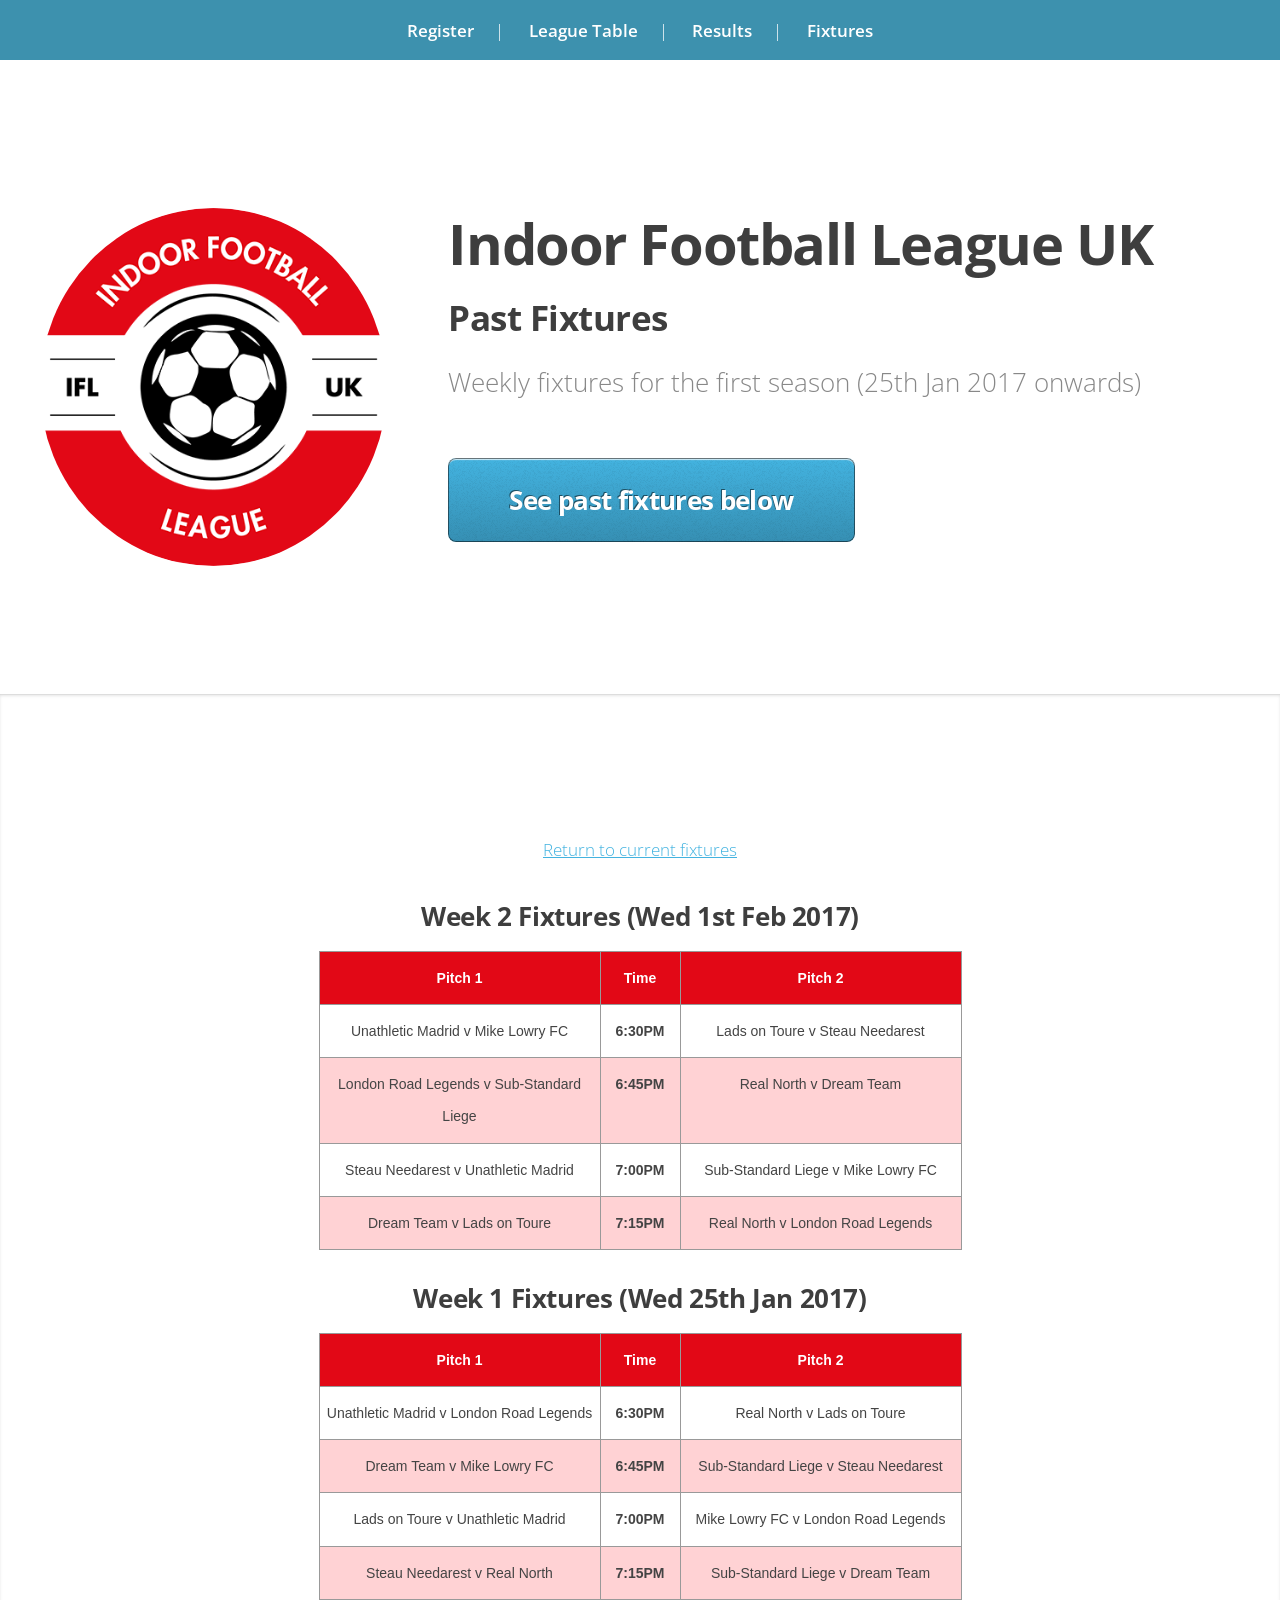
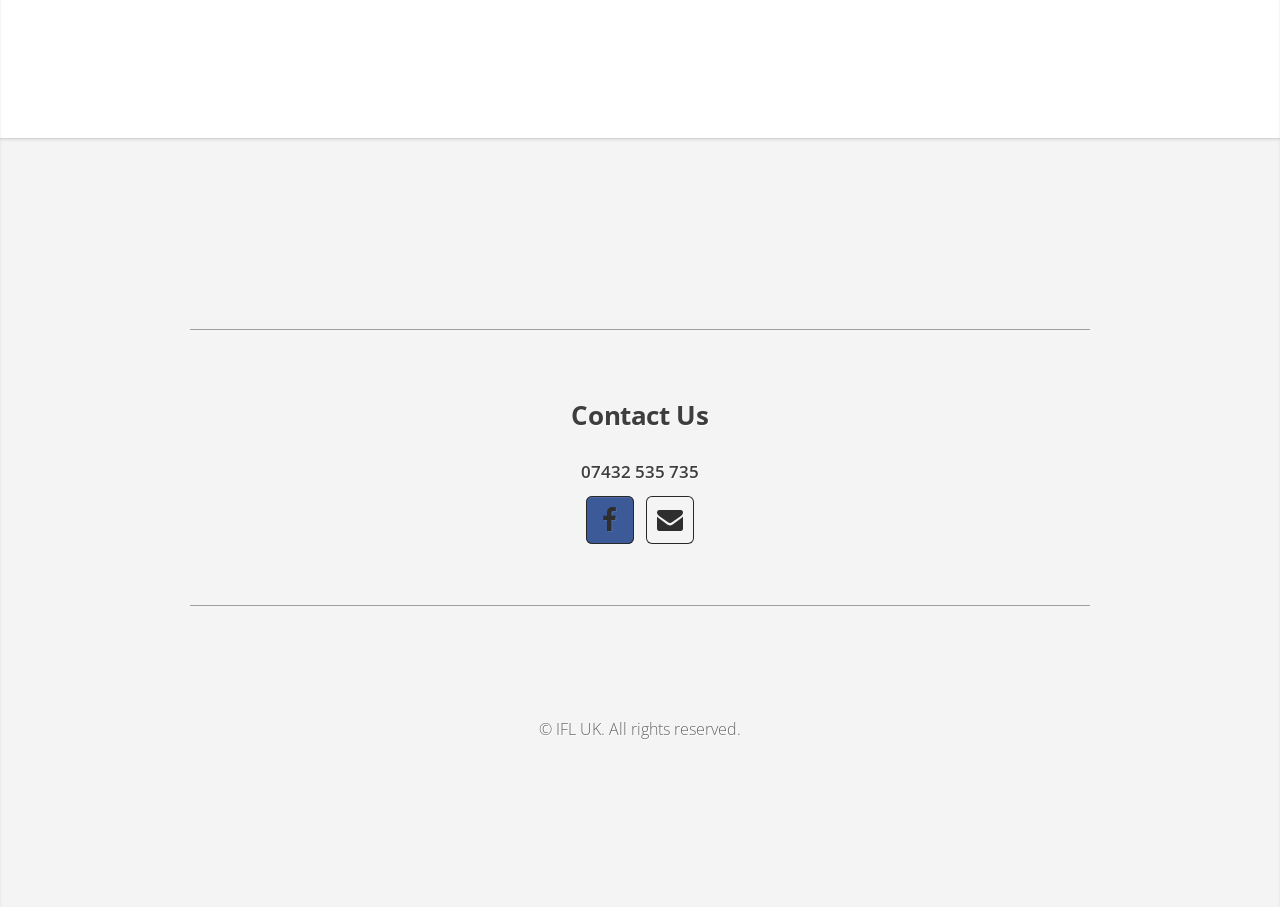
<file: newsite/fixtures-history.html>
<!DOCTYPE HTML>
<!--
	Miniport by HTML5 UP
	html5up.net | @ajlkn
	Free for personal and commercial use under the CCA 3.0 license (html5up.net/license)
-->
<html>
	<head>
		<title>Indoor Football League UK - Past Fixtures | IFL UK</title>
		<meta charset="utf-8" />
		<meta name="viewport" content="width=device-width, initial-scale=1" />
		<!--[if lte IE 8]><script src="assets/js/ie/html5shiv.js"></script><![endif]-->
		<link rel="stylesheet" href="assets/css/main.css" />
		<!--[if lte IE 8]><link rel="stylesheet" href="assets/css/ie8.css" /><![endif]-->
		<!--[if lte IE 9]><link rel="stylesheet" href="assets/css/ie9.css" /><![endif]-->
	</head>
	<body>

		<!-- Nav -->
			<nav id="nav">
				<ul class="container">
					<font color=white>
					<li><a href="index.html#contact">Register</a></li>|
					<li><a href="table.html">League Table</a></li>|
					<li><a href="results.html">Results</a></li>|
					<li><a href="fixtures.html">Fixtures</a></li>
					</font>
				</ul>
			</nav>

		<!-- Home -->
			<div class="wrapper style1 first">
				<article class="container" id="top">
					<div class="row">
						<div class="4u 12u(mobile)">
							<span class="image fit"><img src="images/pic00.jpg" alt="" /></span>
						</div>
						<div class="8u 12u(mobile)">
							<header>
								<h1><strong>Indoor Football League UK</strong></h1>
								<h2>Past Fixtures</h2>
								<p>Weekly fixtures for the first season (25th Jan 2017 onwards)</p>
							</header>
							<a href="#work" class="button big scrolly">See past fixtures below</a>
						</div>
					</div>
				</article>
			</div>

			<!-- Work -->
			<div class="wrapper style1">
				<article id="work">
					<div class="container">


						<a href="fixtures.html" target="_blank"><p>Return to current fixtures</p></a>

<h3>Week 2 Fixtures (Wed 1st Feb 2017)</h3>
<style type="text/css">
.tg  {border-collapse:collapse;border-spacing:0;border-color:#999;margin:0px auto;}
.tg td{font-family:Arial, sans-serif;font-size:14px;padding:10px 5px;border-style:solid;border-width:1px;overflow:hidden;word-break:normal;border-color:#999;color:#444;background-color:#F7FDFA;}
.tg th{font-family:Arial, sans-serif;font-size:14px;font-weight:normal;padding:10px 5px;border-style:solid;border-width:1px;overflow:hidden;word-break:normal;border-color:#999;color:#fff;background-color:#26ADE4;}
.tg .tg-kk9j{font-weight:bold;background-color:#ffd2d4;text-align:center;vertical-align:top}
.tg .tg-quxf{background-color:#ffffff;text-align:center;vertical-align:top}
.tg .tg-q4h1{font-weight:bold;background-color:#e20816;text-align:center;vertical-align:top}
.tg .tg-yp0w{background-color:#ffffff;font-weight:bold;text-align:center;vertical-align:top}
.tg .tg-s4ns{background-color:#ffd2d4;text-align:center;vertical-align:top}
@media screen and (max-width: 767px) {.tg {width: auto !important;}.tg col {width: auto !important;}.tg-wrap {overflow-x: auto;-webkit-overflow-scrolling: touch;margin: auto 0px;}}</style>
<div class="tg-wrap"><table class="tg" style="undefined;table-layout: fixed; width: 642px">
<colgroup>
<col style="width: 281px">
<col style="width: 80px">
<col style="width: 281px">
</colgroup>
<tr>
<th class="tg-q4h1">Pitch 1</th>
<th class="tg-q4h1">Time</th>
<th class="tg-q4h1">Pitch 2</th>
</tr>
<tr>
<td class="tg-quxf">Unathletic Madrid v Mike Lowry FC</td>
<td class="tg-yp0w">6:30PM</td>
<td class="tg-quxf">Lads on Toure v Steau Needarest</td>
</tr>
<tr>
<td class="tg-s4ns">London Road Legends v Sub-Standard Liege</td>
<td class="tg-kk9j">6:45PM</td>
<td class="tg-s4ns">Real North v Dream Team</td>
</tr>
<tr>
<td class="tg-quxf">Steau Needarest v Unathletic Madrid</td>
<td class="tg-yp0w">7:00PM</td>
<td class="tg-quxf">Sub-Standard Liege v Mike Lowry FC</td>
</tr>
<tr>
<td class="tg-s4ns">Dream Team v Lads on Toure</td>
<td class="tg-kk9j">7:15PM</td>
<td class="tg-s4ns">Real North v London Road Legends</td>
</tr>
</table></div>

<br>

<h3>Week 1 Fixtures (Wed 25th Jan 2017)</h3>
<style type="text/css">
.tg  {border-collapse:collapse;border-spacing:0;border-color:#999;margin:0px auto;}
.tg td{font-size:14px;padding:10px 5px;border-style:solid;border-width:1px;overflow:hidden;word-break:normal;border-color:#999;color:#444;background-color:#F7FDFA;}
.tg th{font-size:14px;font-weight:normal;padding:10px 5px;border-style:solid;border-width:1px;overflow:hidden;word-break:normal;border-color:#999;color:#fff;background-color:#26ADE4;}
.tg .tg-kk9j{font-weight:bold;background-color:#ffd2d4;text-align:center;vertical-align:top}
.tg .tg-quxf{background-color:#ffffff;text-align:center;vertical-align:top}
.tg .tg-q4h1{font-weight:bold;background-color:#e20816;text-align:center;vertical-align:top}
.tg .tg-yp0w{background-color:#ffffff;font-weight:bold;text-align:center;vertical-align:top}
.tg .tg-s4ns{background-color:#ffd2d4;text-align:center;vertical-align:top}
@media screen and (max-width: 767px) {.tg {width: auto !important;}.tg col {width: auto !important;}.tg-wrap {overflow-x: auto;-webkit-overflow-scrolling: touch;margin: auto 0px;}}</style>
<div class="tg-wrap"><table class="tg" style="undefined;table-layout: fixed; width: 642px">
<colgroup>
<col style="width: 281px">
<col style="width: 80px">
<col style="width: 281px">
</colgroup>
  <tr>
    <th class="tg-q4h1">Pitch 1</th>
    <th class="tg-q4h1">Time</th>
    <th class="tg-q4h1">Pitch 2</th>
  </tr>
  <tr>
    <td class="tg-quxf">Unathletic Madrid v London Road Legends</td>
    <td class="tg-yp0w">6:30PM</td>
    <td class="tg-quxf">Real North v Lads on Toure<br></td>
  </tr>
  <tr>
    <td class="tg-s4ns">Dream Team v Mike Lowry FC</td>
    <td class="tg-kk9j">6:45PM<br></td>
    <td class="tg-s4ns">Sub-Standard Liege v Steau Needarest</td>
  </tr>
  <tr>
    <td class="tg-quxf">Lads on Toure v Unathletic Madrid</td>
    <td class="tg-yp0w">7:00PM</td>
    <td class="tg-quxf">Mike Lowry FC v London Road Legends</td>
  </tr>
  <tr>
    <td class="tg-s4ns">Steau Needarest v Real North</td>
    <td class="tg-kk9j">7:15PM</td>
    <td class="tg-s4ns">Sub-Standard Liege v Dream Team</td>
  </tr>
</table></div>


						</div>
				</article>
			</div>

		<!-- Contact -->
			<div class="wrapper style3">
				<article id="contact" class="container 75%">
					<div>
						<div class="row">
							<div class="12u">
								<hr />
								<h3>Contact Us</h3>
								<ul class="social">
									<li><strong>07432 535 735</strong></li><br>
									<li><a href="https://www.facebook.com/indoorfootballleagueuk/" class="icon fa-facebook"><span class="label">Facebook</span></a></li>
									<li><a href="#" class="icon fa-envelope"><span class="label">Email</span></a></li>
									<!--
									<li><a href="#" class="icon fa-rss"><span>RSS</span></a></li>
									<li><a href="#" class="icon fa-instagram"><span>Instagram</span></a></li>
									<li><a href="#" class="icon fa-foursquare"><span>Foursquare</span></a></li>
									<li><a href="#" class="icon fa-skype"><span>Skype</span></a></li>
									<li><a href="#" class="icon fa-soundcloud"><span>Soundcloud</span></a></li>
									<li><a href="#" class="icon fa-youtube"><span>YouTube</span></a></li>
									<li><a href="#" class="icon fa-blogger"><span>Blogger</span></a></li>
									<li><a href="#" class="icon fa-flickr"><span>Flickr</span></a></li>
									<li><a href="#" class="icon fa-vimeo"><span>Vimeo</span></a></li>
									-->
								</ul>
								<hr />
							</div>
						</div>
					</div>
					<footer>
						<ul id="copyright">
							<li>&copy; IFL UK. All rights reserved.</li>
						</ul>
					</footer>
				</article>
			</div>

		<!-- Scripts -->
			<script src="assets/js/jquery.min.js"></script>
			<script src="assets/js/jquery.scrolly.min.js"></script>
			<script src="assets/js/skel.min.js"></script>
			<script src="assets/js/skel-viewport.min.js"></script>
			<script src="assets/js/util.js"></script>
			<!--[if lte IE 8]><script src="assets/js/ie/respond.min.js"></script><![endif]-->
			<script src="assets/js/main.js"></script>

	</body>
</html>
</file>
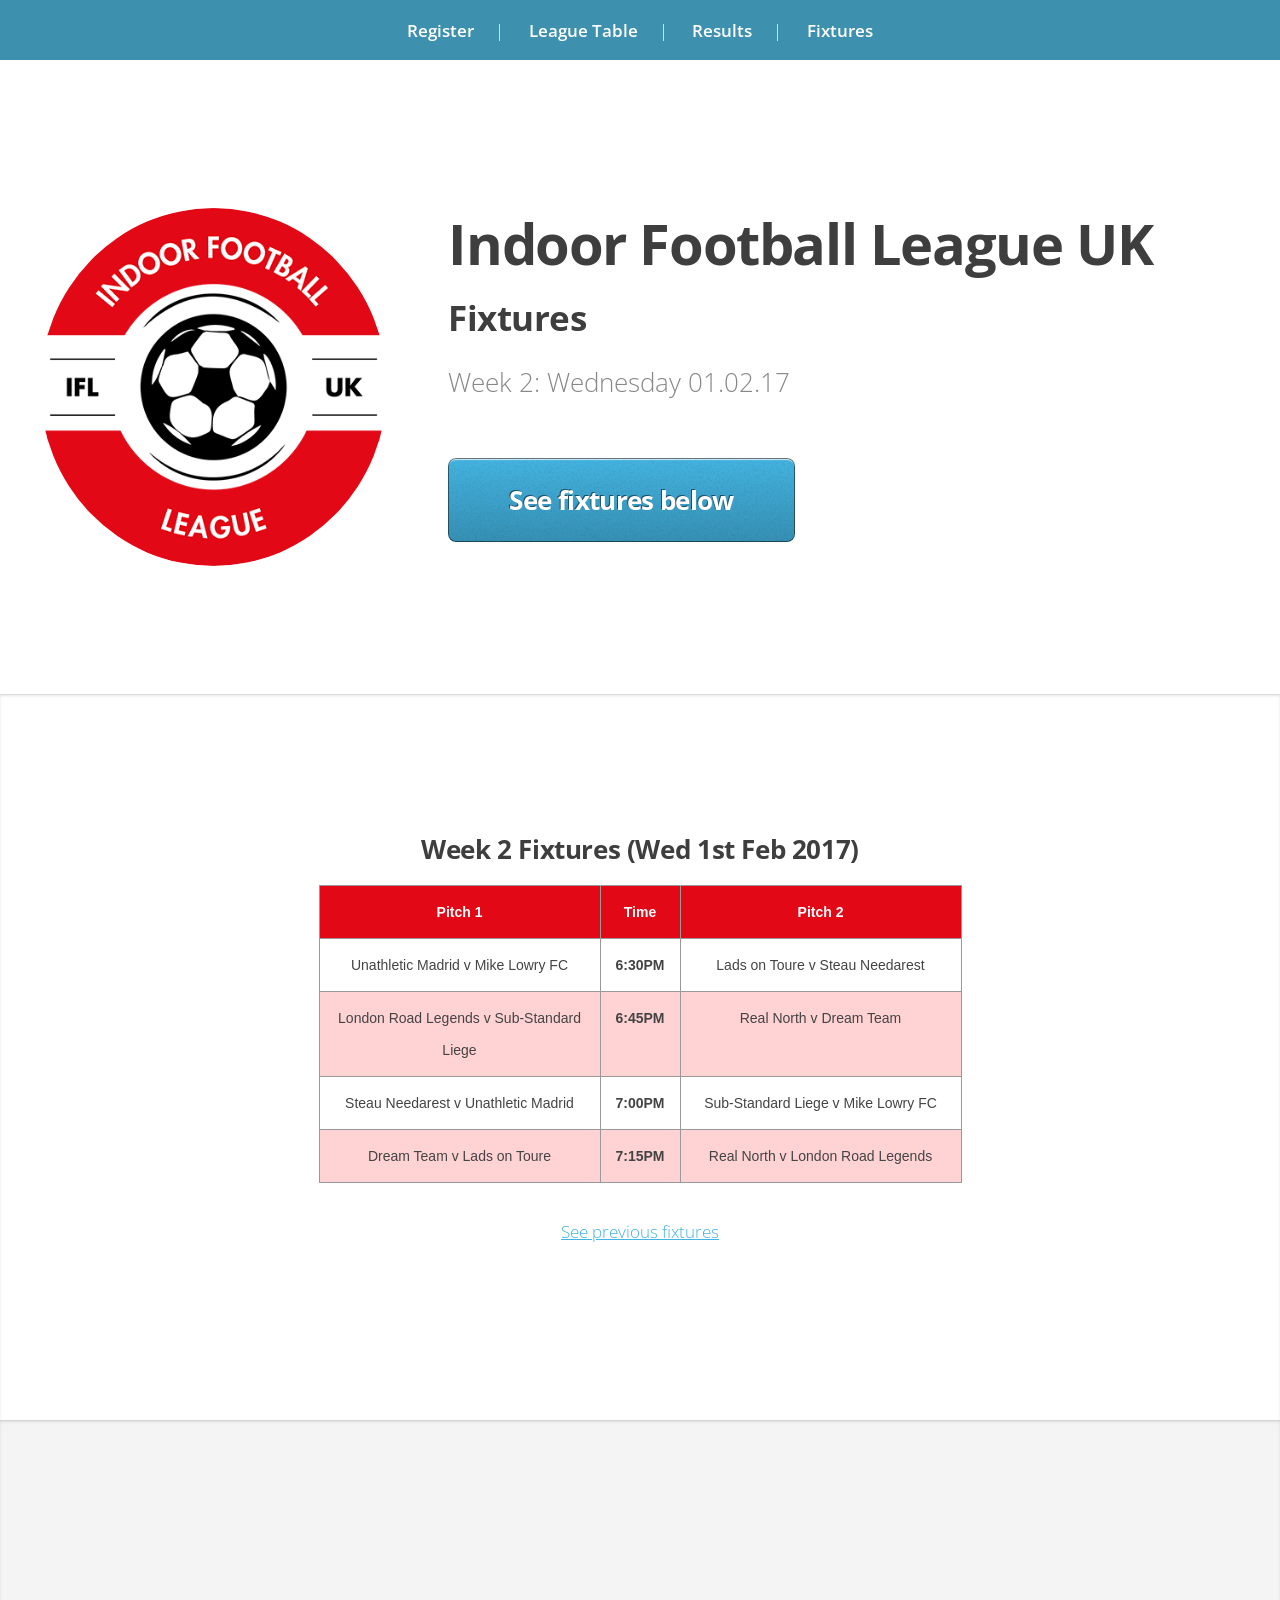
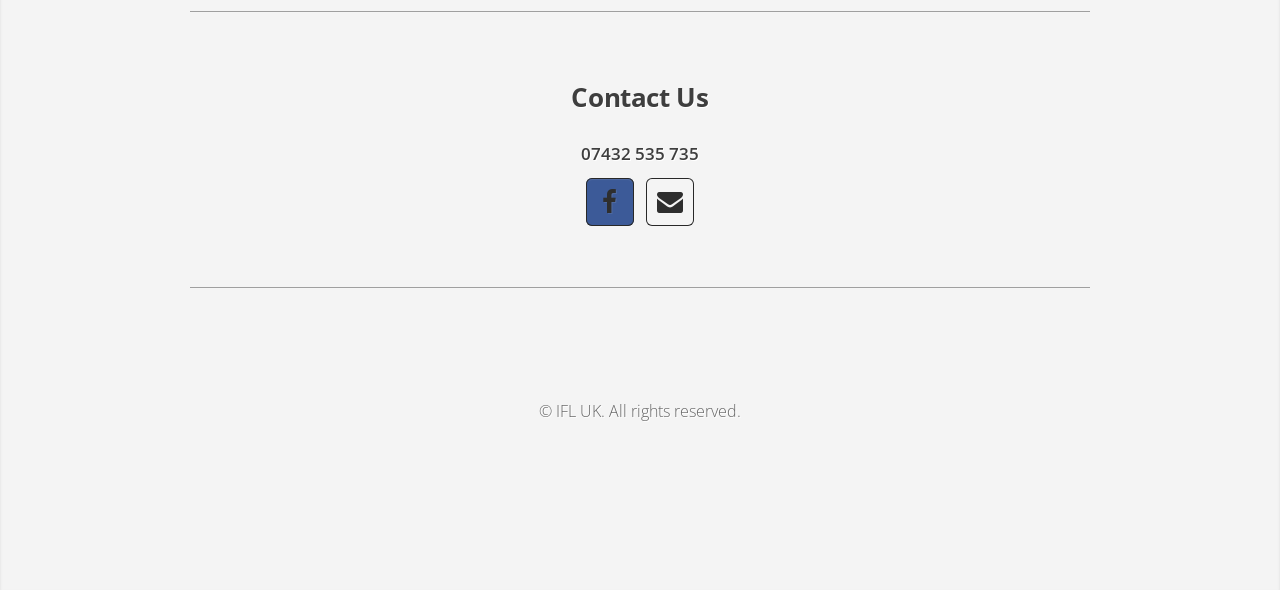
<file: newsite/fixtures.html>
<!DOCTYPE HTML>
<!--
	Miniport by HTML5 UP
	html5up.net | @ajlkn
	Free for personal and commercial use under the CCA 3.0 license (html5up.net/license)
-->
<html>
	<head>
		<title>Indoor Football League UK - Fixtures | IFL UK</title>
		<meta charset="utf-8" />
		<meta name="viewport" content="width=device-width, initial-scale=1" />
		<!--[if lte IE 8]><script src="assets/js/ie/html5shiv.js"></script><![endif]-->
		<link rel="stylesheet" href="assets/css/main.css" />
		<!--[if lte IE 8]><link rel="stylesheet" href="assets/css/ie8.css" /><![endif]-->
		<!--[if lte IE 9]><link rel="stylesheet" href="assets/css/ie9.css" /><![endif]-->
	</head>
	<body>

		<!-- Nav -->
			<nav id="nav">
				<ul class="container">
					<font color=white>
					<li><a href="index.html#contact">Register</a></li>|
					<li><a href="table.html">League Table</a></li>|
					<li><a href="results.html">Results</a></li>|
					<li><a href="fixtures.html">Fixtures</a></li>
					</font>
				</ul>
			</nav>

		<!-- Home -->
			<div class="wrapper style1 first">
				<article class="container" id="top">
					<div class="row">
						<div class="4u 12u(mobile)">
							<span class="image fit"><img src="images/pic00.jpg" alt="" /></span>
						</div>
						<div class="8u 12u(mobile)">
							<header>
								<h1><strong>Indoor Football League UK</strong></h1>
								<h2>Fixtures</h2>
								<p>Week 2: Wednesday 01.02.17</p>
							</header>
							<a href="#work" class="button big scrolly">See fixtures below</a>
						</div>
					</div>
				</article>
			</div>

			<!-- Work -->
			<div class="wrapper style1">
				<article id="work">
					<div class="container">

<h3>Week 2 Fixtures (Wed 1st Feb 2017)</h3>
<style type="text/css">
.tg  {border-collapse:collapse;border-spacing:0;border-color:#999;margin:0px auto;}
.tg td{font-family:Arial, sans-serif;font-size:14px;padding:10px 5px;border-style:solid;border-width:1px;overflow:hidden;word-break:normal;border-color:#999;color:#444;background-color:#F7FDFA;}
.tg th{font-family:Arial, sans-serif;font-size:14px;font-weight:normal;padding:10px 5px;border-style:solid;border-width:1px;overflow:hidden;word-break:normal;border-color:#999;color:#fff;background-color:#26ADE4;}
.tg .tg-kk9j{font-weight:bold;background-color:#ffd2d4;text-align:center;vertical-align:top}
.tg .tg-quxf{background-color:#ffffff;text-align:center;vertical-align:top}
.tg .tg-q4h1{font-weight:bold;background-color:#e20816;text-align:center;vertical-align:top}
.tg .tg-yp0w{background-color:#ffffff;font-weight:bold;text-align:center;vertical-align:top}
.tg .tg-s4ns{background-color:#ffd2d4;text-align:center;vertical-align:top}
@media screen and (max-width: 767px) {.tg {width: auto !important;}.tg col {width: auto !important;}.tg-wrap {overflow-x: auto;-webkit-overflow-scrolling: touch;margin: auto 0px;}}</style>
<div class="tg-wrap"><table class="tg" style="undefined;table-layout: fixed; width: 642px">
<colgroup>
<col style="width: 281px">
<col style="width: 80px">
<col style="width: 281px">
</colgroup>
<tr>
<th class="tg-q4h1">Pitch 1</th>
<th class="tg-q4h1">Time</th>
<th class="tg-q4h1">Pitch 2</th>
</tr>
<tr>
<td class="tg-quxf">Unathletic Madrid v Mike Lowry FC</td>
<td class="tg-yp0w">6:30PM</td>
<td class="tg-quxf">Lads on Toure v Steau Needarest</td>
</tr>
<tr>
<td class="tg-s4ns">London Road Legends v Sub-Standard Liege</td>
<td class="tg-kk9j">6:45PM</td>
<td class="tg-s4ns">Real North v Dream Team</td>
</tr>
<tr>
<td class="tg-quxf">Steau Needarest v Unathletic Madrid</td>
<td class="tg-yp0w">7:00PM</td>
<td class="tg-quxf">Sub-Standard Liege v Mike Lowry FC</td>
</tr>
<tr>
<td class="tg-s4ns">Dream Team v Lads on Toure</td>
<td class="tg-kk9j">7:15PM</td>
<td class="tg-s4ns">Real North v London Road Legends</td>
</tr>
</table></div>

<br>

<a href="fixtures-history.html"><p>See previous fixtures</p></a>


						</div>
				</article>
			</div>

		<!-- Contact -->
			<div class="wrapper style3">
				<article id="contact" class="container 75%">
					<div>
						<div class="row">
							<div class="12u">
								<hr />
								<h3>Contact Us</h3>
								<ul class="social">
									<li><strong>07432 535 735</strong></li><br>
									<li><a href="https://www.facebook.com/indoorfootballleagueuk/" class="icon fa-facebook"><span class="label">Facebook</span></a></li>
									<li><a href="#" class="icon fa-envelope"><span class="label">Email</span></a></li>
									<!--
									<li><a href="#" class="icon fa-rss"><span>RSS</span></a></li>
									<li><a href="#" class="icon fa-instagram"><span>Instagram</span></a></li>
									<li><a href="#" class="icon fa-foursquare"><span>Foursquare</span></a></li>
									<li><a href="#" class="icon fa-skype"><span>Skype</span></a></li>
									<li><a href="#" class="icon fa-soundcloud"><span>Soundcloud</span></a></li>
									<li><a href="#" class="icon fa-youtube"><span>YouTube</span></a></li>
									<li><a href="#" class="icon fa-blogger"><span>Blogger</span></a></li>
									<li><a href="#" class="icon fa-flickr"><span>Flickr</span></a></li>
									<li><a href="#" class="icon fa-vimeo"><span>Vimeo</span></a></li>
									-->
								</ul>
								<hr />
							</div>
						</div>
					</div>
					<footer>
						<ul id="copyright">
							<li>&copy; IFL UK. All rights reserved.</li>
						</ul>
					</footer>
				</article>
			</div>

		<!-- Scripts -->
			<script src="assets/js/jquery.min.js"></script>
			<script src="assets/js/jquery.scrolly.min.js"></script>
			<script src="assets/js/skel.min.js"></script>
			<script src="assets/js/skel-viewport.min.js"></script>
			<script src="assets/js/util.js"></script>
			<!--[if lte IE 8]><script src="assets/js/ie/respond.min.js"></script><![endif]-->
			<script src="assets/js/main.js"></script>

	</body>
</html>
</file>
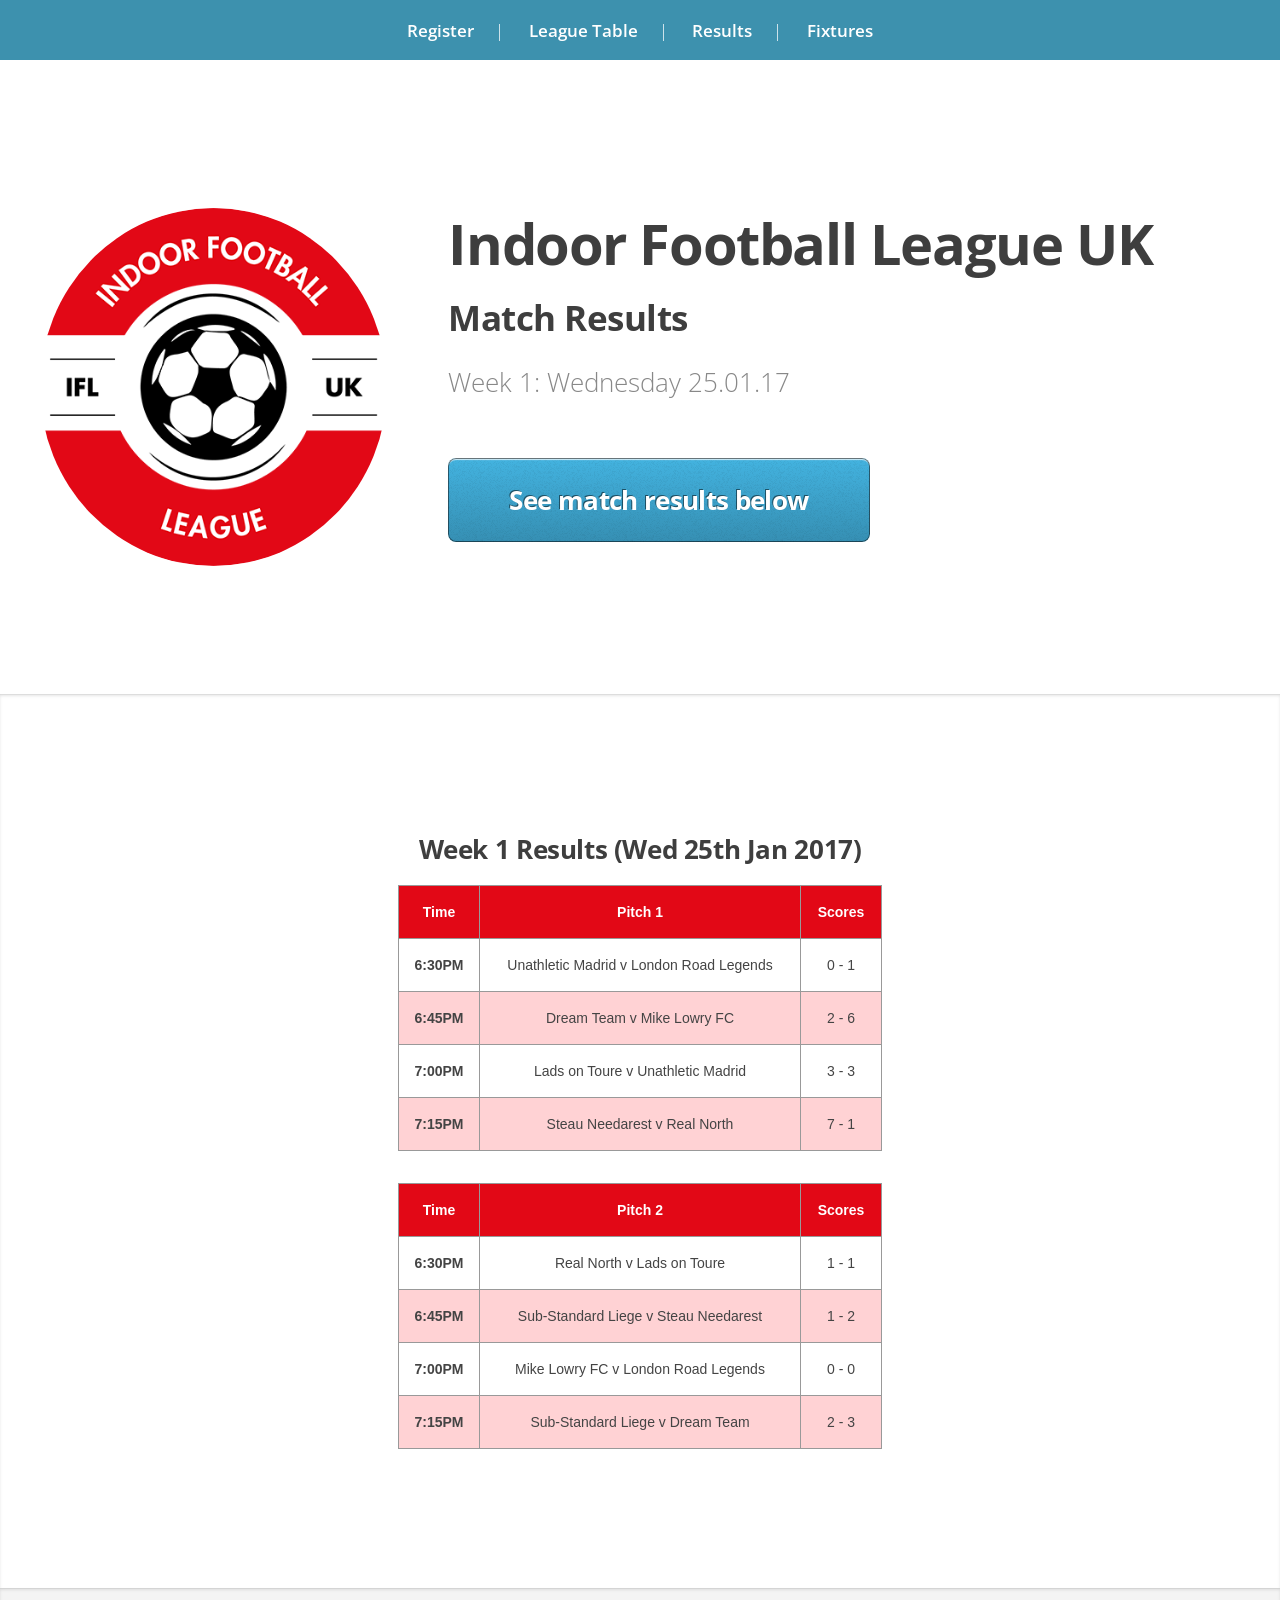
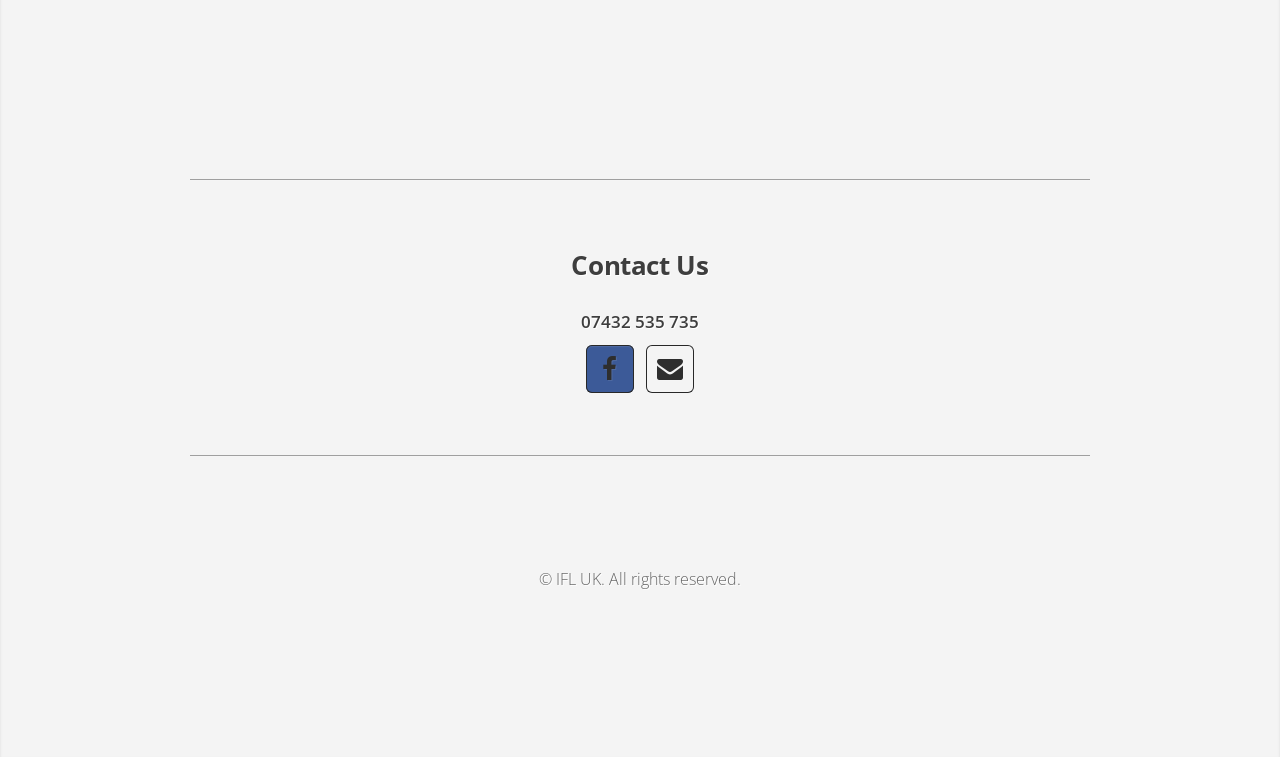
<file: newsite/results.html>
<!DOCTYPE HTML>
<!--
	Miniport by HTML5 UP
	html5up.net | @ajlkn
	Free for personal and commercial use under the CCA 3.0 license (html5up.net/license)
-->
<html>
	<head>
		<title>Indoor Football League UK - Match Results | IFL UK</title>
		<meta charset="utf-8" />
		<meta name="viewport" content="width=device-width, initial-scale=1" />
		<!--[if lte IE 8]><script src="assets/js/ie/html5shiv.js"></script><![endif]-->
		<link rel="stylesheet" href="assets/css/main.css" />
		<!--[if lte IE 8]><link rel="stylesheet" href="assets/css/ie8.css" /><![endif]-->
		<!--[if lte IE 9]><link rel="stylesheet" href="assets/css/ie9.css" /><![endif]-->
	</head>
	<body>

		<!-- Nav -->
			<nav id="nav">
				<ul class="container">
					<font color=white>
					<li><a href="index.html#contact">Register</a></li>|
					<li><a href="table.html">League Table</a></li>|
					<li><a href="results.html">Results</a></li>|
					<li><a href="fixtures.html">Fixtures</a></li>
					</font>
				</ul>
			</nav>

		<!-- Home -->
			<div class="wrapper style1 first">
				<article class="container" id="top">
					<div class="row">
						<div class="4u 12u(mobile)">
							<span class="image fit"><img src="images/pic00.jpg" alt="" /></span>
						</div>
						<div class="8u 12u(mobile)">
							<header>
								<h1><strong>Indoor Football League UK</strong></h1>
								<h2>Match Results</h2>
								<p>Week 1: Wednesday 25.01.17</p>
							</header>
							<a href="#work" class="button big scrolly">See match results below</a>
						</div>
					</div>
				</article>
			</div>

			<!-- Work -->
			<div class="wrapper style1">
				<article id="work">
					<div class="container">

<h3>Week 1 Results (Wed 25th Jan 2017)</h3>
<style type="text/css">
.tg  {border-collapse:collapse;border-spacing:0;border-color:#999;margin:0px auto;}
.tg td{font-family:Arial, sans-serif;font-size:14px;padding:10px 5px;border-style:solid;border-width:1px;overflow:hidden;word-break:normal;border-color:#999;color:#444;background-color:#F7FDFA;}
.tg th{font-family:Arial, sans-serif;font-size:14px;font-weight:normal;padding:10px 5px;border-style:solid;border-width:1px;overflow:hidden;word-break:normal;border-color:#999;color:#fff;background-color:#26ADE4;}
.tg .tg-kk9j{font-weight:bold;background-color:#ffd2d4;text-align:center;vertical-align:top}
.tg .tg-quxf{background-color:#ffffff;text-align:center;vertical-align:top}
.tg .tg-q4h1{font-weight:bold;background-color:#e20816;text-align:center;vertical-align:top}
.tg .tg-yp0w{background-color:#ffffff;font-weight:bold;text-align:center;vertical-align:top}
.tg .tg-s4ns{background-color:#ffd2d4;text-align:center;vertical-align:top}
@media screen and (max-width: 767px) {.tg {width: auto !important;}.tg col {width: auto !important;}.tg-wrap {overflow-x: auto;-webkit-overflow-scrolling: touch;margin: auto 0px;}}</style>
<div class="tg-wrap"><table class="tg" style="undefined;table-layout: fixed; width: 483px">
<colgroup>
<col style="width: 81px">
<col style="width: 321px">
<col style="width: 81px">
</colgroup>
  <tr>
    <th class="tg-q4h1">Time</th>
    <th class="tg-q4h1">Pitch 1</th>
    <th class="tg-q4h1">Scores</th>
  </tr>
  <tr>
    <td class="tg-yp0w">6:30PM</td>
    <td class="tg-quxf">Unathletic Madrid v London Road Legends</td>
    <td class="tg-quxf">0 - 1</td>
  </tr>
  <tr>
    <td class="tg-kk9j">6:45PM</td>
    <td class="tg-s4ns">Dream Team v Mike Lowry FC</td>
    <td class="tg-s4ns">2 - 6</td>
  </tr>
  <tr>
    <td class="tg-yp0w">7:00PM</td>
    <td class="tg-quxf">Lads on Toure v Unathletic Madrid</td>
    <td class="tg-quxf">3 - 3</td>
  </tr>
  <tr>
    <td class="tg-kk9j">7:15PM</td>
    <td class="tg-s4ns">Steau Needarest v Real North</td>
    <td class="tg-s4ns">7 - 1</td>
  </tr>
</table></div>

<br>

<style type="text/css">
.tg  {border-collapse:collapse;border-spacing:0;border-color:#999;margin:0px auto;}
.tg td{font-size:14px;padding:10px 5px;border-style:solid;border-width:1px;overflow:hidden;word-break:normal;border-color:#999;color:#444;background-color:#F7FDFA;}
.tg th{font-size:14px;font-weight:normal;padding:10px 5px;border-style:solid;border-width:1px;overflow:hidden;word-break:normal;border-color:#999;color:#fff;background-color:#26ADE4;}
.tg .tg-kk9j{font-weight:bold;background-color:#ffd2d4;text-align:center;vertical-align:top}
.tg .tg-quxf{background-color:#ffffff;text-align:center;vertical-align:top}
.tg .tg-q4h1{font-weight:bold;background-color:#e20816;text-align:center;vertical-align:top}
.tg .tg-yp0w{background-color:#ffffff;font-weight:bold;text-align:center;vertical-align:top}
.tg .tg-s4ns{background-color:#ffd2d4;text-align:center;vertical-align:top}
@media screen and (max-width: 767px) {.tg {width: auto !important;}.tg col {width: auto !important;}.tg-wrap {overflow-x: auto;-webkit-overflow-scrolling: touch;margin: auto 0px;}}</style>
<div class="tg-wrap"><table class="tg" style="undefined;table-layout: fixed; width: 483px">
<colgroup>
<col style="width: 81px">
<col style="width: 321px">
<col style="width: 81px">
</colgroup>
  <tr>
    <th class="tg-q4h1">Time</th>
    <th class="tg-q4h1">Pitch 2</th>
    <th class="tg-q4h1">Scores</th>
  </tr>
  <tr>
    <td class="tg-yp0w">6:30PM</td>
    <td class="tg-quxf">Real North v Lads on Toure</td>
    <td class="tg-quxf">1 - 1</td>
  </tr>
  <tr>
    <td class="tg-kk9j">6:45PM</td>
    <td class="tg-s4ns">Sub-Standard Liege v Steau Needarest</td>
    <td class="tg-s4ns">1 - 2</td>
  </tr>
  <tr>
    <td class="tg-yp0w">7:00PM</td>
    <td class="tg-quxf">Mike Lowry FC v London Road Legends</td>
    <td class="tg-quxf">0 - 0</td>
  </tr>
  <tr>
    <td class="tg-kk9j">7:15PM</td>
    <td class="tg-s4ns">Sub-Standard Liege v Dream Team</td>
    <td class="tg-s4ns">2 - 3</td>
  </tr>
</table></div>


						</div>
				</article>
			</div>

		<!-- Contact -->
			<div class="wrapper style3">
				<article id="contact" class="container 75%">
					<div>
						<div class="row">
							<div class="12u">
								<hr />
								<h3>Contact Us</h3>
								<ul class="social">
									<li><strong>07432 535 735</strong></li><br>
									<li><a href="https://www.facebook.com/indoorfootballleagueuk/" class="icon fa-facebook"><span class="label">Facebook</span></a></li>
									<li><a href="#" class="icon fa-envelope"><span class="label">Email</span></a></li>
									<!--
									<li><a href="#" class="icon fa-rss"><span>RSS</span></a></li>
									<li><a href="#" class="icon fa-instagram"><span>Instagram</span></a></li>
									<li><a href="#" class="icon fa-foursquare"><span>Foursquare</span></a></li>
									<li><a href="#" class="icon fa-skype"><span>Skype</span></a></li>
									<li><a href="#" class="icon fa-soundcloud"><span>Soundcloud</span></a></li>
									<li><a href="#" class="icon fa-youtube"><span>YouTube</span></a></li>
									<li><a href="#" class="icon fa-blogger"><span>Blogger</span></a></li>
									<li><a href="#" class="icon fa-flickr"><span>Flickr</span></a></li>
									<li><a href="#" class="icon fa-vimeo"><span>Vimeo</span></a></li>
									-->
								</ul>
								<hr />
							</div>
						</div>
					</div>
					<footer>
						<ul id="copyright">
							<li>&copy; IFL UK. All rights reserved.</li>
						</ul>
					</footer>
				</article>
			</div>

		<!-- Scripts -->
			<script src="assets/js/jquery.min.js"></script>
			<script src="assets/js/jquery.scrolly.min.js"></script>
			<script src="assets/js/skel.min.js"></script>
			<script src="assets/js/skel-viewport.min.js"></script>
			<script src="assets/js/util.js"></script>
			<!--[if lte IE 8]><script src="assets/js/ie/respond.min.js"></script><![endif]-->
			<script src="assets/js/main.js"></script>

	</body>
</html>
</file>
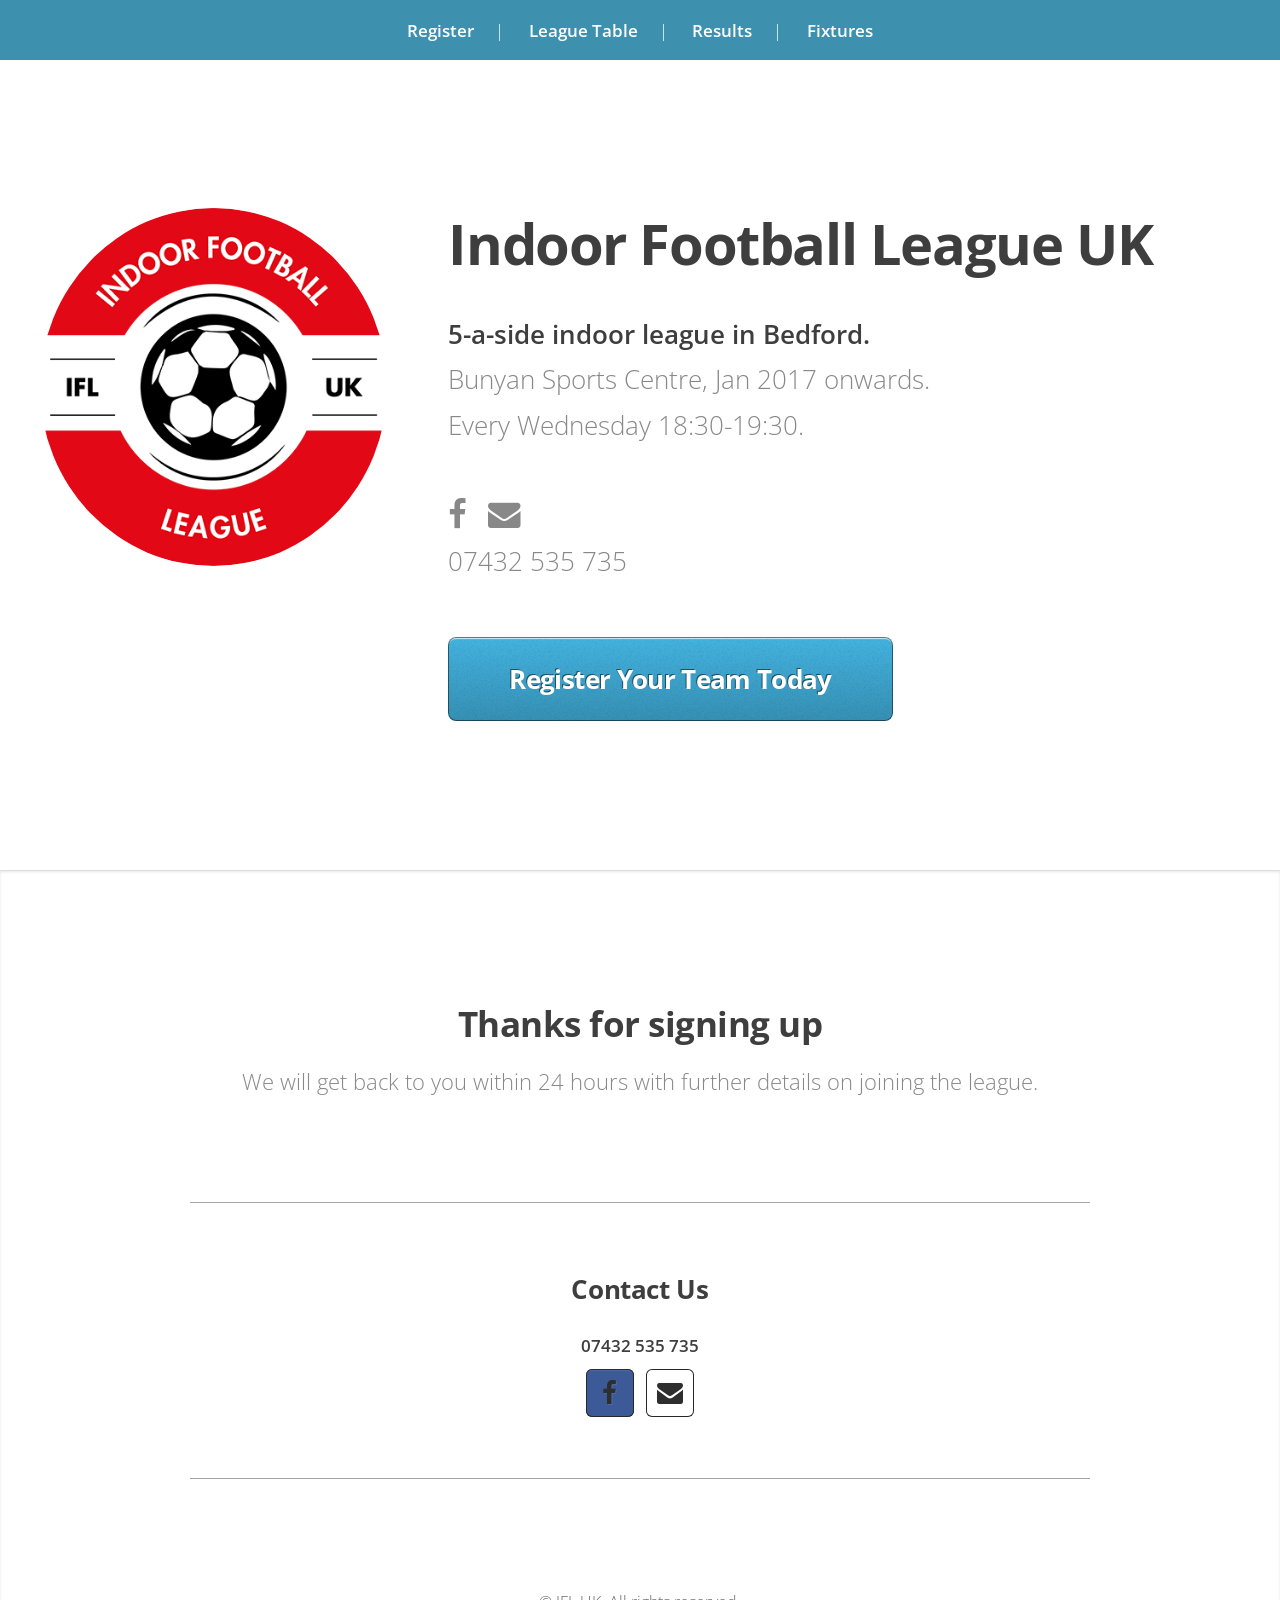
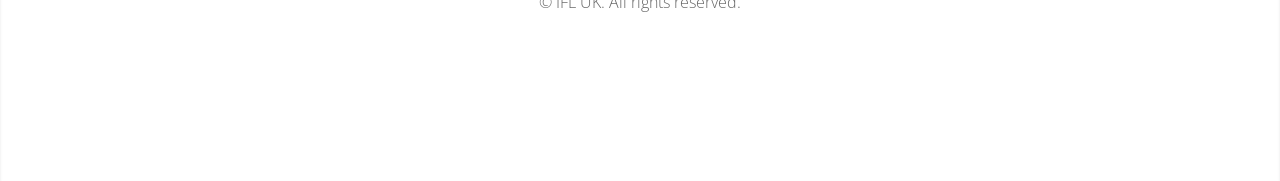
<file: newsite/success.html>
<!DOCTYPE HTML>
<!--
	Miniport by HTML5 UP
	html5up.net | @ajlkn
	Free for personal and commercial use under the CCA 3.0 license (html5up.net/license)
-->
<html>
	<head>
		<title>Indoor Football League UK - Join Today | IFL UK</title>
		<meta charset="utf-8" />
		<meta name="viewport" content="width=device-width, initial-scale=1" />
		<!--[if lte IE 8]><script src="assets/js/ie/html5shiv.js"></script><![endif]-->
		<link rel="stylesheet" href="assets/css/main.css" />
		<!--[if lte IE 8]><link rel="stylesheet" href="assets/css/ie8.css" /><![endif]-->
		<!--[if lte IE 9]><link rel="stylesheet" href="assets/css/ie9.css" /><![endif]-->
	</head>
	<body>

		<!-- Nav -->
			<nav id="nav">
				<ul class="container">
					<font color=white>
					<li><a href="index.html#contact">Register</a></li>|
					<li><a href="table.html">League Table</a></li>|
					<li><a href="results.html">Results</a></li>|
					<li><a href="fixtures.html">Fixtures</a></li>
					</font>
				</ul>
			</nav>

		<!-- Home -->
			<div class="wrapper style1 first">
				<article class="container" id="top">
					<div class="row">
						<div class="4u 12u(mobile)">
							<span class="image fit"><img src="images/pic00.jpg" alt="" /></span>
						</div>
						<div class="8u 12u(mobile)">
							<header>
								<h1><strong>Indoor Football League UK</strong></h1>
							</header>
							<p><strong>5-a-side indoor league in Bedford.</strong><br>Bunyan Sports Centre, Jan 2017 onwards.<br>Every Wednesday 18:30-19:30.<br><br>
							<a href="https://www.facebook.com/indoorfootballleagueuk/" target="_blank" class="icon fa-facebook"><span class="label">Facebook</span></a>&nbsp;&nbsp;&nbsp;<a href="/cdn-cgi/l/email-protection#177e797178577e79737878657178786375767b7b7b727670627239747839627c" class="icon fa-envelope"><span class="label">Email</span></a>
							<br>07432 535 735</p>


							<a href="#contact" class="button big scrolly">Register Your Team Today</a>
						</div>
					</div>
				</article>
			</div>

		<!-- Contact -->
			<div class="wrapper style1">
				<article id="contact" class="container 75%">
					<header>
						<h2>Thanks for signing up</h2>
						<p>We will get back to you within 24 hours with further details on joining the league.</p>
					</header>
					<div>
						<div class="row">
							<div class="12u">
								<hr />
								<h3>Contact Us</h3>
								<ul class="social">
									<li><strong>07432 535 735</strong></li><br>
									<li><a href="https://www.facebook.com/indoorfootballleagueuk/" class="icon fa-facebook"><span class="label">Facebook</span></a></li>
									<li><a href="#" class="icon fa-envelope"><span class="label">Email</span></a></li>
									<!--
									<li><a href="#" class="icon fa-rss"><span>RSS</span></a></li>
									<li><a href="#" class="icon fa-instagram"><span>Instagram</span></a></li>
									<li><a href="#" class="icon fa-foursquare"><span>Foursquare</span></a></li>
									<li><a href="#" class="icon fa-skype"><span>Skype</span></a></li>
									<li><a href="#" class="icon fa-soundcloud"><span>Soundcloud</span></a></li>
									<li><a href="#" class="icon fa-youtube"><span>YouTube</span></a></li>
									<li><a href="#" class="icon fa-blogger"><span>Blogger</span></a></li>
									<li><a href="#" class="icon fa-flickr"><span>Flickr</span></a></li>
									<li><a href="#" class="icon fa-vimeo"><span>Vimeo</span></a></li>
									-->
								</ul>
								<hr />
							</div>
						</div>
					</div>
					<footer>
						<ul id="copyright">
							<li>&copy; IFL UK. All rights reserved.</li>
						</ul>
					</footer>
				</article>
			</div>

		<!-- Scripts -->
			<script src="assets/js/jquery.min.js"></script>
			<script src="assets/js/jquery.scrolly.min.js"></script>
			<script src="assets/js/skel.min.js"></script>
			<script src="assets/js/skel-viewport.min.js"></script>
			<script src="assets/js/util.js"></script>
			<!--[if lte IE 8]><script src="assets/js/ie/respond.min.js"></script><![endif]-->
			<script src="assets/js/main.js"></script>

	</body>
</html>
</file>
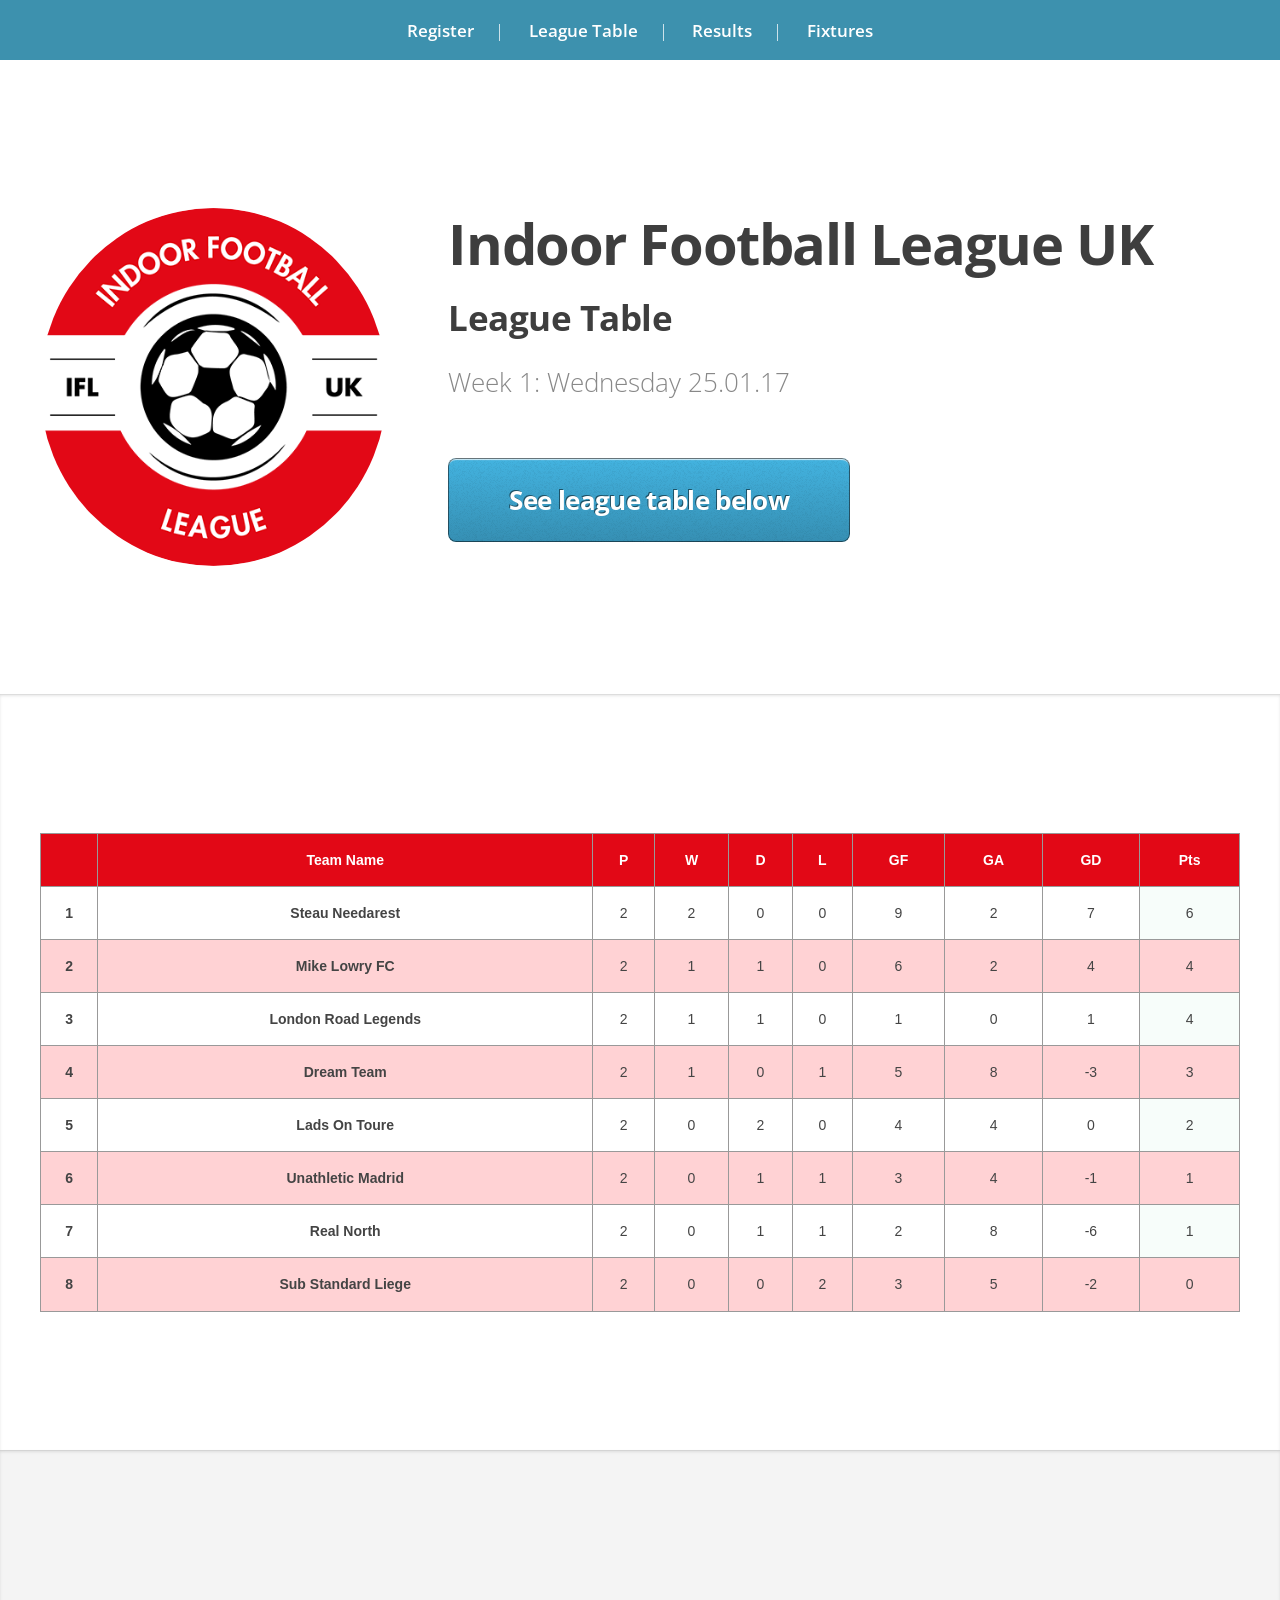
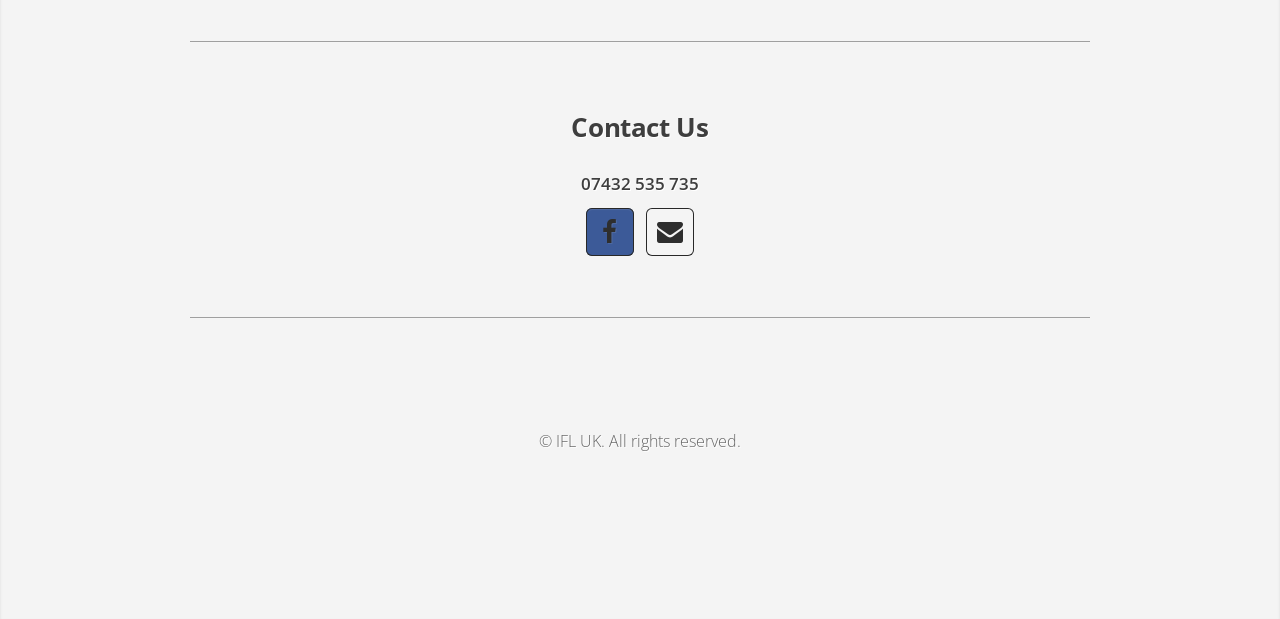
<file: newsite/table.html>
<!DOCTYPE HTML>
<!--
	Miniport by HTML5 UP
	html5up.net | @ajlkn
	Free for personal and commercial use under the CCA 3.0 license (html5up.net/license)
-->
<html>
	<head>
		<title>Indoor Football League UK - League Table | IFL UK</title>
		<meta charset="utf-8" />
		<meta name="viewport" content="width=device-width, initial-scale=1" />
		<!--[if lte IE 8]><script src="assets/js/ie/html5shiv.js"></script><![endif]-->
		<link rel="stylesheet" href="assets/css/main.css" />
		<!--[if lte IE 8]><link rel="stylesheet" href="assets/css/ie8.css" /><![endif]-->
		<!--[if lte IE 9]><link rel="stylesheet" href="assets/css/ie9.css" /><![endif]-->
	</head>
	<body>

		<!-- Nav -->
			<nav id="nav">
				<ul class="container">
					<font color=white>
					<li><a href="index.html#contact">Register</a></li>|
					<li><a href="table.html">League Table</a></li>|
					<li><a href="results.html">Results</a></li>|
					<li><a href="fixtures.html">Fixtures</a></li>
					</font>
				</ul>
			</nav>

		<!-- Home -->
			<div class="wrapper style1 first">
				<article class="container" id="top">
					<div class="row">
						<div class="4u 12u(mobile)">
							<span class="image fit"><img src="images/pic00.jpg" alt="" /></span>
						</div>
						<div class="8u 12u(mobile)">
							<header>
								<h1><strong>Indoor Football League UK</strong></h1>
								<h2>League Table</h2>
								<p>Week 1: Wednesday 25.01.17</p>
							</header>
							<a href="#work" class="button big scrolly">See league table below</a>
						</div>
					</div>
				</article>
			</div>

			<!-- Work -->
			<div class="wrapper style1">
				<article id="work">
					<div class="container">

<style type="text/css">
.tg  {border-collapse:collapse;border-spacing:0;border-color:#999;margin:0px auto;}
.tg td{font-family:Arial, sans-serif;font-family:Arial, sans-serif;font-size:14px;padding:10px 5px;border-style:solid;border-width:1px;overflow:hidden;word-break:normal;border-color:#999;color:#444;background-color:#F7FDFA;}
.tg th{font-family:Arial, sans-serif;font-family:Arial, sans-serif;font-size:14px;font-weight:normal;padding:10px 5px;border-style:solid;border-width:1px;overflow:hidden;word-break:normal;border-color:#999;color:#fff;background-color:#26ADE4;}
.tg .tg-kk9j{font-weight:bold;background-color:#ffd2d4;text-align:center;vertical-align:top}
.tg .tg-hy4p{background-color:#f7fdfa;text-align:center;vertical-align:top}
.tg .tg-quxf{background-color:#ffffff;text-align:center;vertical-align:top}
.tg .tg-2tec{background-color:#e20816;text-align:center;vertical-align:top}
.tg .tg-q4h1{font-weight:bold;background-color:#e20816;text-align:center;vertical-align:top}
.tg .tg-yp0w{background-color:#ffffff;font-weight:bold;text-align:center;vertical-align:top}
.tg .tg-s4ns{background-color:#ffd2d4;text-align:center;vertical-align:top}
@media screen and (max-width: 767px) {.tg {width: auto !important;}.tg col {width: auto !important;}.tg-wrap {overflow-x: auto;-webkit-overflow-scrolling: touch;margin: auto 0px;}}</style>
<div class="tg-wrap"><table class="tg">
  <tr>
    <th class="tg-2tec"></th>
    <th class="tg-q4h1">Team Name</th>
    <th class="tg-q4h1">P</th>
    <th class="tg-q4h1">W</th>
    <th class="tg-q4h1">D</th>
    <th class="tg-q4h1">L</th>
    <th class="tg-q4h1">GF</th>
    <th class="tg-q4h1">GA</th>
    <th class="tg-q4h1">GD</th>
    <th class="tg-q4h1">Pts</th>
  </tr>
  <tr>
    <td class="tg-yp0w">1</td>
    <td class="tg-yp0w">Steau Needarest</td>
    <td class="tg-quxf">2</td>
    <td class="tg-quxf">2</td>
    <td class="tg-quxf">0</td>
    <td class="tg-quxf">0</td>
    <td class="tg-quxf">9</td>
    <td class="tg-quxf">2</td>
    <td class="tg-quxf">7</td>
    <td class="tg-hy4p">6</td>
  </tr>
  <tr>
    <td class="tg-kk9j">2</td>
    <td class="tg-kk9j">Mike Lowry FC</td>
    <td class="tg-s4ns">2</td>
    <td class="tg-s4ns">1</td>
    <td class="tg-s4ns">1</td>
    <td class="tg-s4ns">0</td>
    <td class="tg-s4ns">6</td>
    <td class="tg-s4ns">2</td>
    <td class="tg-s4ns">4</td>
    <td class="tg-s4ns">4</td>
  </tr>
  <tr>
    <td class="tg-yp0w">3</td>
    <td class="tg-yp0w">London Road Legends</td>
    <td class="tg-quxf">2</td>
    <td class="tg-quxf">1</td>
    <td class="tg-quxf">1</td>
    <td class="tg-quxf">0</td>
    <td class="tg-quxf">1</td>
    <td class="tg-quxf">0</td>
    <td class="tg-quxf">1</td>
    <td class="tg-hy4p">4</td>
  </tr>
  <tr>
    <td class="tg-kk9j">4</td>
    <td class="tg-kk9j">Dream Team</td>
    <td class="tg-s4ns">2</td>
    <td class="tg-s4ns">1</td>
    <td class="tg-s4ns">0</td>
    <td class="tg-s4ns">1</td>
    <td class="tg-s4ns">5</td>
    <td class="tg-s4ns">8</td>
    <td class="tg-s4ns">-3</td>
    <td class="tg-s4ns">3</td>
  </tr>
  <tr>
    <td class="tg-yp0w">5</td>
    <td class="tg-yp0w">Lads On Toure</td>
    <td class="tg-quxf">2</td>
    <td class="tg-quxf">0</td>
    <td class="tg-quxf">2</td>
    <td class="tg-quxf">0</td>
    <td class="tg-quxf">4</td>
    <td class="tg-quxf">4</td>
    <td class="tg-quxf">0</td>
    <td class="tg-hy4p">2</td>
  </tr>
  <tr>
    <td class="tg-kk9j">6</td>
    <td class="tg-kk9j">Unathletic Madrid</td>
    <td class="tg-s4ns">2</td>
    <td class="tg-s4ns">0</td>
    <td class="tg-s4ns">1</td>
    <td class="tg-s4ns">1</td>
    <td class="tg-s4ns">3</td>
    <td class="tg-s4ns">4</td>
    <td class="tg-s4ns">-1</td>
    <td class="tg-s4ns">1</td>
  </tr>
  <tr>
    <td class="tg-yp0w">7</td>
    <td class="tg-yp0w">Real North</td>
    <td class="tg-quxf">2</td>
    <td class="tg-quxf">0</td>
    <td class="tg-quxf">1</td>
    <td class="tg-quxf">1</td>
    <td class="tg-quxf">2</td>
    <td class="tg-quxf">8</td>
    <td class="tg-quxf">-6</td>
    <td class="tg-hy4p">1</td>
  </tr>
  <tr>
    <td class="tg-kk9j">8</td>
    <td class="tg-kk9j">Sub Standard Liege</td>
    <td class="tg-s4ns">2</td>
    <td class="tg-s4ns">0</td>
    <td class="tg-s4ns">0</td>
    <td class="tg-s4ns">2</td>
    <td class="tg-s4ns">3</td>
    <td class="tg-s4ns">5</td>
    <td class="tg-s4ns">-2</td>
    <td class="tg-s4ns">0</td>
  </tr>
</table></div>


						</div>
				</article>
			</div>

		<!-- Contact -->
			<div class="wrapper style3">
				<article id="contact" class="container 75%">
					<div>
						<div class="row">
							<div class="12u">
								<hr />
								<h3>Contact Us</h3>
								<ul class="social">
									<li><strong>07432 535 735</strong></li><br>
									<li><a href="https://www.facebook.com/indoorfootballleagueuk/" class="icon fa-facebook"><span class="label">Facebook</span></a></li>
									<li><a href="#" class="icon fa-envelope"><span class="label">Email</span></a></li>
									<!--
									<li><a href="#" class="icon fa-rss"><span>RSS</span></a></li>
									<li><a href="#" class="icon fa-instagram"><span>Instagram</span></a></li>
									<li><a href="#" class="icon fa-foursquare"><span>Foursquare</span></a></li>
									<li><a href="#" class="icon fa-skype"><span>Skype</span></a></li>
									<li><a href="#" class="icon fa-soundcloud"><span>Soundcloud</span></a></li>
									<li><a href="#" class="icon fa-youtube"><span>YouTube</span></a></li>
									<li><a href="#" class="icon fa-blogger"><span>Blogger</span></a></li>
									<li><a href="#" class="icon fa-flickr"><span>Flickr</span></a></li>
									<li><a href="#" class="icon fa-vimeo"><span>Vimeo</span></a></li>
									-->
								</ul>
								<hr />
							</div>
						</div>
					</div>
					<footer>
						<ul id="copyright">
							<li>&copy; IFL UK. All rights reserved.</li>
						</ul>
					</footer>
				</article>
			</div>

		<!-- Scripts -->
			<script src="assets/js/jquery.min.js"></script>
			<script src="assets/js/jquery.scrolly.min.js"></script>
			<script src="assets/js/skel.min.js"></script>
			<script src="assets/js/skel-viewport.min.js"></script>
			<script src="assets/js/util.js"></script>
			<!--[if lte IE 8]><script src="assets/js/ie/respond.min.js"></script><![endif]-->
			<script src="assets/js/main.js"></script>

	</body>
</html>
</file>
<file: newsite/assets/css/ie8.css>
/*
	Miniport by HTML5 UP
	html5up.net | @ajlkn
	Free for personal and commercial use under the CCA 3.0 license (html5up.net/license)
*/

/* Basic */

	form input[type=text],
	form input[type=password],
	form select,
	form textarea {
		position: relative;
		-ms-behavior: url("assets/js/ie/PIE.htc");
	}

	input[type="button"],
	input[type="submit"],
	input[type="reset"],
	button,
	.button {
		position: relative;
		-ms-behavior: url("assets/js/ie/PIE.htc");
	}

/* Section/Article */

	section > .last-child,
	article > .last-child,
	section.last-child,
	article.last-child {
		margin-bottom: 0;
	}

/* Box */

	.box {
		border: solid 1px #ddd;
	}

/* List */

	ul.social li a {
		position: relative;
		top: 0 !important;
		overflow: hidden;
		-ms-behavior: url("assets/js/ie/PIE.htc");
	}

		ul.social li a:before {
			background: none;
		}

/* Wrappers */

	.wrapper {
		border-top: solid 1px #ddd;
	}

/* Nav */

	#nav a {
		position: relative;
		-ms-behavior: url("assets/js/ie/PIE.htc");
	}

/* Articles */

	#top .image {
		position: relative;
		-ms-behavior: url("assets/js/ie/PIE.htc");
	}

		#top .image img {
			position: relative;
			-ms-behavior: url("assets/js/ie/PIE.htc");
		}
</file>
<file: newsite/assets/css/ie9.css>
/*
	Miniport by HTML5 UP
	html5up.net | @ajlkn
	Free for personal and commercial use under the CCA 3.0 license (html5up.net/license)
*/

/* Button */

	input[type="button"],
	input[type="submit"],
	input[type="reset"],
	button,
	.button {
		background-image: url("images/ie/grad0-20.svg");
	}

/* List */

	ul.social li a:before {
		background-image: url("images/ie/grad0-20.svg");
	}
</file>
<file: newsite/assets/css/main.css>
@import url("https://fonts.googleapis.com/css?family=Open+Sans:300,300italic,600,600italic,700");
@import url("font-awesome.min.css");

/*
	Miniport by HTML5 UP
	html5up.net | @ajlkn
	Free for personal and commercial use under the CCA 3.0 license (html5up.net/license)
*/

/* Reset */

	html, body, div, span, applet, object, iframe, h1, h2, h3, h4, h5, h6, p, blockquote, pre, a, abbr, acronym, address, big, cite, code, del, dfn, em, img, ins, kbd, q, s, samp, small, strike, strong, sub, sup, tt, var, b, u, i, center, dl, dt, dd, ol, ul, li, fieldset, form, label, legend, table, caption, tbody, tfoot, thead, tr, th, td, article, aside, canvas, details, embed, figure, figcaption, footer, header, hgroup, menu, nav, output, ruby, section, summary, time, mark, audio, video {
		margin: 0;
		padding: 0;
		border: 0;
		font-size: 100%;
		font: inherit;
		vertical-align: baseline;
	}

	article, aside, details, figcaption, figure, footer, header, hgroup, menu, nav, section {
		display: block;
	}

	body {
		line-height: 1;
	}

	ol, ul {
		list-style: none;
	}

	blockquote, q {
		quotes: none;
	}

	blockquote:before, blockquote:after, q:before, q:after {
		content: '';
		content: none;
	}

	table {
		border-collapse: collapse;
		border-spacing: 0;
	}

	body {
		-webkit-text-size-adjust: none;
	}

/* Box Model */

	*, *:before, *:after {
		-moz-box-sizing: border-box;
		-webkit-box-sizing: border-box;
		box-sizing: border-box;
	}

/* Containers */

	.container {
		margin-left: auto;
		margin-right: auto;
	}

	.container.\31 25\25 {
		width: 100%;
		max-width: 1200px;
		min-width: 960px;
	}

	.container.\37 5\25 {
		width: 720px;
	}

	.container.\35 0\25 {
		width: 480px;
	}

	.container.\32 5\25 {
		width: 240px;
	}

	.container {
		width: 960px;
	}

	@media screen and (min-width: 737px) {

		.container.\31 25\25 {
			width: 100%;
			max-width: 1500px;
			min-width: 1200px;
		}

		.container.\37 5\25 {
			width: 900px;
		}

		.container.\35 0\25 {
			width: 600px;
		}

		.container.\32 5\25 {
			width: 300px;
		}

		.container {
			width: 1200px;
		}

	}

	@media screen and (min-width: 737px) and (max-width: 1200px) {

		.container.\31 25\25 {
			width: 100%;
			max-width: 1200px;
			min-width: 960px;
		}

		.container.\37 5\25 {
			width: 720px;
		}

		.container.\35 0\25 {
			width: 480px;
		}

		.container.\32 5\25 {
			width: 240px;
		}

		.container {
			width: 960px;
		}

	}

	@media screen and (max-width: 736px) {

		.container.\31 25\25 {
			width: 100%;
			max-width: 125%;
			min-width: 100%;
		}

		.container.\37 5\25 {
			width: 75%;
		}

		.container.\35 0\25 {
			width: 50%;
		}

		.container.\32 5\25 {
			width: 25%;
		}

		.container {
			width: 100% !important;
		}

	}

/* Grid */

	.row {
		border-bottom: solid 1px transparent;
		-moz-box-sizing: border-box;
		-webkit-box-sizing: border-box;
		box-sizing: border-box;
	}

	.row > * {
		float: left;
		-moz-box-sizing: border-box;
		-webkit-box-sizing: border-box;
		box-sizing: border-box;
	}

	.row:after, .row:before {
		content: '';
		display: block;
		clear: both;
		height: 0;
	}

	.row.uniform > * > :first-child {
		margin-top: 0;
	}

	.row.uniform > * > :last-child {
		margin-bottom: 0;
	}

	.row.\30 \25 > * {
		padding: 0 0 0 0px;
	}

	.row.\30 \25 {
		margin: 0 0 -1px 0px;
	}

	.row.uniform.\30 \25 > * {
		padding: 0px 0 0 0px;
	}

	.row.uniform.\30 \25 {
		margin: 0px 0 -1px 0px;
	}

	.row > * {
		padding: 0 0 0 40px;
	}

	.row {
		margin: 0 0 -1px -40px;
	}

	.row.uniform > * {
		padding: 40px 0 0 40px;
	}

	.row.uniform {
		margin: -40px 0 -1px -40px;
	}

	.row.\32 00\25 > * {
		padding: 0 0 0 80px;
	}

	.row.\32 00\25 {
		margin: 0 0 -1px -80px;
	}

	.row.uniform.\32 00\25 > * {
		padding: 80px 0 0 80px;
	}

	.row.uniform.\32 00\25 {
		margin: -80px 0 -1px -80px;
	}

	.row.\31 50\25 > * {
		padding: 0 0 0 60px;
	}

	.row.\31 50\25 {
		margin: 0 0 -1px -60px;
	}

	.row.uniform.\31 50\25 > * {
		padding: 60px 0 0 60px;
	}

	.row.uniform.\31 50\25 {
		margin: -60px 0 -1px -60px;
	}

	.row.\35 0\25 > * {
		padding: 0 0 0 20px;
	}

	.row.\35 0\25 {
		margin: 0 0 -1px -20px;
	}

	.row.uniform.\35 0\25 > * {
		padding: 20px 0 0 20px;
	}

	.row.uniform.\35 0\25 {
		margin: -20px 0 -1px -20px;
	}

	.row.\32 5\25 > * {
		padding: 0 0 0 10px;
	}

	.row.\32 5\25 {
		margin: 0 0 -1px -10px;
	}

	.row.uniform.\32 5\25 > * {
		padding: 10px 0 0 10px;
	}

	.row.uniform.\32 5\25 {
		margin: -10px 0 -1px -10px;
	}

	.\31 2u, .\31 2u\24 {
		width: 100%;
		clear: none;
		margin-left: 0;
	}

	.\31 1u, .\31 1u\24 {
		width: 91.6666666667%;
		clear: none;
		margin-left: 0;
	}

	.\31 0u, .\31 0u\24 {
		width: 83.3333333333%;
		clear: none;
		margin-left: 0;
	}

	.\39 u, .\39 u\24 {
		width: 75%;
		clear: none;
		margin-left: 0;
	}

	.\38 u, .\38 u\24 {
		width: 66.6666666667%;
		clear: none;
		margin-left: 0;
	}

	.\37 u, .\37 u\24 {
		width: 58.3333333333%;
		clear: none;
		margin-left: 0;
	}

	.\36 u, .\36 u\24 {
		width: 50%;
		clear: none;
		margin-left: 0;
	}

	.\35 u, .\35 u\24 {
		width: 41.6666666667%;
		clear: none;
		margin-left: 0;
	}

	.\34 u, .\34 u\24 {
		width: 33.3333333333%;
		clear: none;
		margin-left: 0;
	}

	.\33 u, .\33 u\24 {
		width: 25%;
		clear: none;
		margin-left: 0;
	}

	.\32 u, .\32 u\24 {
		width: 16.6666666667%;
		clear: none;
		margin-left: 0;
	}

	.\31 u, .\31 u\24 {
		width: 8.3333333333%;
		clear: none;
		margin-left: 0;
	}

	.\31 2u\24 + *,
	.\31 1u\24 + *,
	.\31 0u\24 + *,
	.\39 u\24 + *,
	.\38 u\24 + *,
	.\37 u\24 + *,
	.\36 u\24 + *,
	.\35 u\24 + *,
	.\34 u\24 + *,
	.\33 u\24 + *,
	.\32 u\24 + *,
	.\31 u\24 + * {
		clear: left;
	}

	.\-11u {
		margin-left: 91.66667%;
	}

	.\-10u {
		margin-left: 83.33333%;
	}

	.\-9u {
		margin-left: 75%;
	}

	.\-8u {
		margin-left: 66.66667%;
	}

	.\-7u {
		margin-left: 58.33333%;
	}

	.\-6u {
		margin-left: 50%;
	}

	.\-5u {
		margin-left: 41.66667%;
	}

	.\-4u {
		margin-left: 33.33333%;
	}

	.\-3u {
		margin-left: 25%;
	}

	.\-2u {
		margin-left: 16.66667%;
	}

	.\-1u {
		margin-left: 8.33333%;
	}

	@media screen and (min-width: 737px) {

		.row > * {
			padding: 25px 0 0 25px;
		}

		.row {
			margin: -25px 0 -1px -25px;
		}

		.row.uniform > * {
			padding: 25px 0 0 25px;
		}

		.row.uniform {
			margin: -25px 0 -1px -25px;
		}

		.row.\32 00\25 > * {
			padding: 50px 0 0 50px;
		}

		.row.\32 00\25 {
			margin: -50px 0 -1px -50px;
		}

		.row.uniform.\32 00\25 > * {
			padding: 50px 0 0 50px;
		}

		.row.uniform.\32 00\25 {
			margin: -50px 0 -1px -50px;
		}

		.row.\31 50\25 > * {
			padding: 37.5px 0 0 37.5px;
		}

		.row.\31 50\25 {
			margin: -37.5px 0 -1px -37.5px;
		}

		.row.uniform.\31 50\25 > * {
			padding: 37.5px 0 0 37.5px;
		}

		.row.uniform.\31 50\25 {
			margin: -37.5px 0 -1px -37.5px;
		}

		.row.\35 0\25 > * {
			padding: 12.5px 0 0 12.5px;
		}

		.row.\35 0\25 {
			margin: -12.5px 0 -1px -12.5px;
		}

		.row.uniform.\35 0\25 > * {
			padding: 12.5px 0 0 12.5px;
		}

		.row.uniform.\35 0\25 {
			margin: -12.5px 0 -1px -12.5px;
		}

		.row.\32 5\25 > * {
			padding: 6.25px 0 0 6.25px;
		}

		.row.\32 5\25 {
			margin: -6.25px 0 -1px -6.25px;
		}

		.row.uniform.\32 5\25 > * {
			padding: 6.25px 0 0 6.25px;
		}

		.row.uniform.\32 5\25 {
			margin: -6.25px 0 -1px -6.25px;
		}

		.\31 2u\28desktop\29, .\31 2u\24\28desktop\29 {
			width: 100%;
			clear: none;
			margin-left: 0;
		}

		.\31 1u\28desktop\29, .\31 1u\24\28desktop\29 {
			width: 91.6666666667%;
			clear: none;
			margin-left: 0;
		}

		.\31 0u\28desktop\29, .\31 0u\24\28desktop\29 {
			width: 83.3333333333%;
			clear: none;
			margin-left: 0;
		}

		.\39 u\28desktop\29, .\39 u\24\28desktop\29 {
			width: 75%;
			clear: none;
			margin-left: 0;
		}

		.\38 u\28desktop\29, .\38 u\24\28desktop\29 {
			width: 66.6666666667%;
			clear: none;
			margin-left: 0;
		}

		.\37 u\28desktop\29, .\37 u\24\28desktop\29 {
			width: 58.3333333333%;
			clear: none;
			margin-left: 0;
		}

		.\36 u\28desktop\29, .\36 u\24\28desktop\29 {
			width: 50%;
			clear: none;
			margin-left: 0;
		}

		.\35 u\28desktop\29, .\35 u\24\28desktop\29 {
			width: 41.6666666667%;
			clear: none;
			margin-left: 0;
		}

		.\34 u\28desktop\29, .\34 u\24\28desktop\29 {
			width: 33.3333333333%;
			clear: none;
			margin-left: 0;
		}

		.\33 u\28desktop\29, .\33 u\24\28desktop\29 {
			width: 25%;
			clear: none;
			margin-left: 0;
		}

		.\32 u\28desktop\29, .\32 u\24\28desktop\29 {
			width: 16.6666666667%;
			clear: none;
			margin-left: 0;
		}

		.\31 u\28desktop\29, .\31 u\24\28desktop\29 {
			width: 8.3333333333%;
			clear: none;
			margin-left: 0;
		}

		.\31 2u\24\28desktop\29 + *,
		.\31 1u\24\28desktop\29 + *,
		.\31 0u\24\28desktop\29 + *,
		.\39 u\24\28desktop\29 + *,
		.\38 u\24\28desktop\29 + *,
		.\37 u\24\28desktop\29 + *,
		.\36 u\24\28desktop\29 + *,
		.\35 u\24\28desktop\29 + *,
		.\34 u\24\28desktop\29 + *,
		.\33 u\24\28desktop\29 + *,
		.\32 u\24\28desktop\29 + *,
		.\31 u\24\28desktop\29 + * {
			clear: left;
		}

		.\-11u\28desktop\29 {
			margin-left: 91.66667%;
		}

		.\-10u\28desktop\29 {
			margin-left: 83.33333%;
		}

		.\-9u\28desktop\29 {
			margin-left: 75%;
		}

		.\-8u\28desktop\29 {
			margin-left: 66.66667%;
		}

		.\-7u\28desktop\29 {
			margin-left: 58.33333%;
		}

		.\-6u\28desktop\29 {
			margin-left: 50%;
		}

		.\-5u\28desktop\29 {
			margin-left: 41.66667%;
		}

		.\-4u\28desktop\29 {
			margin-left: 33.33333%;
		}

		.\-3u\28desktop\29 {
			margin-left: 25%;
		}

		.\-2u\28desktop\29 {
			margin-left: 16.66667%;
		}

		.\-1u\28desktop\29 {
			margin-left: 8.33333%;
		}

	}

	@media screen and (min-width: 737px) and (max-width: 1200px) {

		.row > * {
			padding: 25px 0 0 25px;
		}

		.row {
			margin: -25px 0 -1px -25px;
		}

		.row.uniform > * {
			padding: 25px 0 0 25px;
		}

		.row.uniform {
			margin: -25px 0 -1px -25px;
		}

		.row.\32 00\25 > * {
			padding: 50px 0 0 50px;
		}

		.row.\32 00\25 {
			margin: -50px 0 -1px -50px;
		}

		.row.uniform.\32 00\25 > * {
			padding: 50px 0 0 50px;
		}

		.row.uniform.\32 00\25 {
			margin: -50px 0 -1px -50px;
		}

		.row.\31 50\25 > * {
			padding: 37.5px 0 0 37.5px;
		}

		.row.\31 50\25 {
			margin: -37.5px 0 -1px -37.5px;
		}

		.row.uniform.\31 50\25 > * {
			padding: 37.5px 0 0 37.5px;
		}

		.row.uniform.\31 50\25 {
			margin: -37.5px 0 -1px -37.5px;
		}

		.row.\35 0\25 > * {
			padding: 12.5px 0 0 12.5px;
		}

		.row.\35 0\25 {
			margin: -12.5px 0 -1px -12.5px;
		}

		.row.uniform.\35 0\25 > * {
			padding: 12.5px 0 0 12.5px;
		}

		.row.uniform.\35 0\25 {
			margin: -12.5px 0 -1px -12.5px;
		}

		.row.\32 5\25 > * {
			padding: 6.25px 0 0 6.25px;
		}

		.row.\32 5\25 {
			margin: -6.25px 0 -1px -6.25px;
		}

		.row.uniform.\32 5\25 > * {
			padding: 6.25px 0 0 6.25px;
		}

		.row.uniform.\32 5\25 {
			margin: -6.25px 0 -1px -6.25px;
		}

		.\31 2u\28tablet\29, .\31 2u\24\28tablet\29 {
			width: 100%;
			clear: none;
			margin-left: 0;
		}

		.\31 1u\28tablet\29, .\31 1u\24\28tablet\29 {
			width: 91.6666666667%;
			clear: none;
			margin-left: 0;
		}

		.\31 0u\28tablet\29, .\31 0u\24\28tablet\29 {
			width: 83.3333333333%;
			clear: none;
			margin-left: 0;
		}

		.\39 u\28tablet\29, .\39 u\24\28tablet\29 {
			width: 75%;
			clear: none;
			margin-left: 0;
		}

		.\38 u\28tablet\29, .\38 u\24\28tablet\29 {
			width: 66.6666666667%;
			clear: none;
			margin-left: 0;
		}

		.\37 u\28tablet\29, .\37 u\24\28tablet\29 {
			width: 58.3333333333%;
			clear: none;
			margin-left: 0;
		}

		.\36 u\28tablet\29, .\36 u\24\28tablet\29 {
			width: 50%;
			clear: none;
			margin-left: 0;
		}

		.\35 u\28tablet\29, .\35 u\24\28tablet\29 {
			width: 41.6666666667%;
			clear: none;
			margin-left: 0;
		}

		.\34 u\28tablet\29, .\34 u\24\28tablet\29 {
			width: 33.3333333333%;
			clear: none;
			margin-left: 0;
		}

		.\33 u\28tablet\29, .\33 u\24\28tablet\29 {
			width: 25%;
			clear: none;
			margin-left: 0;
		}

		.\32 u\28tablet\29, .\32 u\24\28tablet\29 {
			width: 16.6666666667%;
			clear: none;
			margin-left: 0;
		}

		.\31 u\28tablet\29, .\31 u\24\28tablet\29 {
			width: 8.3333333333%;
			clear: none;
			margin-left: 0;
		}

		.\31 2u\24\28tablet\29 + *,
		.\31 1u\24\28tablet\29 + *,
		.\31 0u\24\28tablet\29 + *,
		.\39 u\24\28tablet\29 + *,
		.\38 u\24\28tablet\29 + *,
		.\37 u\24\28tablet\29 + *,
		.\36 u\24\28tablet\29 + *,
		.\35 u\24\28tablet\29 + *,
		.\34 u\24\28tablet\29 + *,
		.\33 u\24\28tablet\29 + *,
		.\32 u\24\28tablet\29 + *,
		.\31 u\24\28tablet\29 + * {
			clear: left;
		}

		.\-11u\28tablet\29 {
			margin-left: 91.66667%;
		}

		.\-10u\28tablet\29 {
			margin-left: 83.33333%;
		}

		.\-9u\28tablet\29 {
			margin-left: 75%;
		}

		.\-8u\28tablet\29 {
			margin-left: 66.66667%;
		}

		.\-7u\28tablet\29 {
			margin-left: 58.33333%;
		}

		.\-6u\28tablet\29 {
			margin-left: 50%;
		}

		.\-5u\28tablet\29 {
			margin-left: 41.66667%;
		}

		.\-4u\28tablet\29 {
			margin-left: 33.33333%;
		}

		.\-3u\28tablet\29 {
			margin-left: 25%;
		}

		.\-2u\28tablet\29 {
			margin-left: 16.66667%;
		}

		.\-1u\28tablet\29 {
			margin-left: 8.33333%;
		}

	}

	@media screen and (max-width: 736px) {

		.row > * {
			padding: 15px 0 0 15px;
		}

		.row {
			margin: -15px 0 -1px -15px;
		}

		.row.uniform > * {
			padding: 15px 0 0 15px;
		}

		.row.uniform {
			margin: -15px 0 -1px -15px;
		}

		.row.\32 00\25 > * {
			padding: 30px 0 0 30px;
		}

		.row.\32 00\25 {
			margin: -30px 0 -1px -30px;
		}

		.row.uniform.\32 00\25 > * {
			padding: 30px 0 0 30px;
		}

		.row.uniform.\32 00\25 {
			margin: -30px 0 -1px -30px;
		}

		.row.\31 50\25 > * {
			padding: 22.5px 0 0 22.5px;
		}

		.row.\31 50\25 {
			margin: -22.5px 0 -1px -22.5px;
		}

		.row.uniform.\31 50\25 > * {
			padding: 22.5px 0 0 22.5px;
		}

		.row.uniform.\31 50\25 {
			margin: -22.5px 0 -1px -22.5px;
		}

		.row.\35 0\25 > * {
			padding: 7.5px 0 0 7.5px;
		}

		.row.\35 0\25 {
			margin: -7.5px 0 -1px -7.5px;
		}

		.row.uniform.\35 0\25 > * {
			padding: 7.5px 0 0 7.5px;
		}

		.row.uniform.\35 0\25 {
			margin: -7.5px 0 -1px -7.5px;
		}

		.row.\32 5\25 > * {
			padding: 3.75px 0 0 3.75px;
		}

		.row.\32 5\25 {
			margin: -3.75px 0 -1px -3.75px;
		}

		.row.uniform.\32 5\25 > * {
			padding: 3.75px 0 0 3.75px;
		}

		.row.uniform.\32 5\25 {
			margin: -3.75px 0 -1px -3.75px;
		}

		.\31 2u\28mobile\29, .\31 2u\24\28mobile\29 {
			width: 100%;
			clear: none;
			margin-left: 0;
		}

		.\31 1u\28mobile\29, .\31 1u\24\28mobile\29 {
			width: 91.6666666667%;
			clear: none;
			margin-left: 0;
		}

		.\31 0u\28mobile\29, .\31 0u\24\28mobile\29 {
			width: 83.3333333333%;
			clear: none;
			margin-left: 0;
		}

		.\39 u\28mobile\29, .\39 u\24\28mobile\29 {
			width: 75%;
			clear: none;
			margin-left: 0;
		}

		.\38 u\28mobile\29, .\38 u\24\28mobile\29 {
			width: 66.6666666667%;
			clear: none;
			margin-left: 0;
		}

		.\37 u\28mobile\29, .\37 u\24\28mobile\29 {
			width: 58.3333333333%;
			clear: none;
			margin-left: 0;
		}

		.\36 u\28mobile\29, .\36 u\24\28mobile\29 {
			width: 50%;
			clear: none;
			margin-left: 0;
		}

		.\35 u\28mobile\29, .\35 u\24\28mobile\29 {
			width: 41.6666666667%;
			clear: none;
			margin-left: 0;
		}

		.\34 u\28mobile\29, .\34 u\24\28mobile\29 {
			width: 33.3333333333%;
			clear: none;
			margin-left: 0;
		}

		.\33 u\28mobile\29, .\33 u\24\28mobile\29 {
			width: 25%;
			clear: none;
			margin-left: 0;
		}

		.\32 u\28mobile\29, .\32 u\24\28mobile\29 {
			width: 16.6666666667%;
			clear: none;
			margin-left: 0;
		}

		.\31 u\28mobile\29, .\31 u\24\28mobile\29 {
			width: 8.3333333333%;
			clear: none;
			margin-left: 0;
		}

		.\31 2u\24\28mobile\29 + *,
		.\31 1u\24\28mobile\29 + *,
		.\31 0u\24\28mobile\29 + *,
		.\39 u\24\28mobile\29 + *,
		.\38 u\24\28mobile\29 + *,
		.\37 u\24\28mobile\29 + *,
		.\36 u\24\28mobile\29 + *,
		.\35 u\24\28mobile\29 + *,
		.\34 u\24\28mobile\29 + *,
		.\33 u\24\28mobile\29 + *,
		.\32 u\24\28mobile\29 + *,
		.\31 u\24\28mobile\29 + * {
			clear: left;
		}

		.\-11u\28mobile\29 {
			margin-left: 91.66667%;
		}

		.\-10u\28mobile\29 {
			margin-left: 83.33333%;
		}

		.\-9u\28mobile\29 {
			margin-left: 75%;
		}

		.\-8u\28mobile\29 {
			margin-left: 66.66667%;
		}

		.\-7u\28mobile\29 {
			margin-left: 58.33333%;
		}

		.\-6u\28mobile\29 {
			margin-left: 50%;
		}

		.\-5u\28mobile\29 {
			margin-left: 41.66667%;
		}

		.\-4u\28mobile\29 {
			margin-left: 33.33333%;
		}

		.\-3u\28mobile\29 {
			margin-left: 25%;
		}

		.\-2u\28mobile\29 {
			margin-left: 16.66667%;
		}

		.\-1u\28mobile\29 {
			margin-left: 8.33333%;
		}

	}

/* Basic */

	body, input, textarea, select {
		font-family: 'Open Sans', sans-serif;
		line-height: 1.85em;
		color: #888;
		font-weight: 300;
	}

		body.is-loading *, input.is-loading *, textarea.is-loading *, select.is-loading * {
			-moz-transition: none !important;
			-webkit-transition: none !important;
			-ms-transition: none !important;
			transition: none !important;
			-moz-animation: none !important;
			-webkit-animation: none !important;
			-ms-animation: none !important;
			animation: none !important;
		}

	a {
		-moz-transition: color .2s ease-in-out;
		-webkit-transition: color .2s ease-in-out;
		-ms-transition: color .2s ease-in-out;
		transition: color .2s ease-in-out;
		color: #43B3E0;
		text-decoration: underline;
	}

		a:hover {
			color: #43bff0 !important;
		}

		a img {
			border: 0;
		}

	b, strong {
		font-weight: 600;
		color: #3e3e3e;
	}

	i, em {
		font-style: italic;
	}

	sub {
		position: relative;
		top: 0.5em;
		font-size: 0.8em;
	}

	sup {
		position: relative;
		top: -0.5em;
		font-size: 0.8em;
	}

	blockquote {
		border-left: solid 0.75em #eee;
		padding: 1em 0 1em 1.5em;
		font-style: italic;
	}

	h1, h2, h3, h4, h5, h6 {
		color: #3e3e3e;
	}

	h1 a, h2 a, h3 a, h4 a, h5 a, h6 a {
		text-decoration: none;
		color: inherit;
	}

	h2, h3, h4, h5, h6 {
		font-weight: 700;
	}

	h1 {
		font-weight: 300;
	}

		h1 strong {
			font-weight: 700;
		}

	em, i {
		font-style: italic;
	}

	br.clear {
		clear: both;
	}

	hr {
		border: 0;
		border-top: solid 1px #444;
		border-top-color: rgba(0, 0, 0, 0.35);
		box-shadow: 0px 1px 0px 0px rgba(255, 255, 255, 0.1);
		height: 1px;
		margin: 3em 0 4em 0;
	}

	p, ul, ol, dl, table {
		margin-bottom: 2em;
	}

/* Form */

	form label {
		color: #3e3e3e;
		font-weight: 700;
		display: block;
		margin: 0 0 0.5em 0;
	}

	form input[type=text],
	form input[type=email],
	form input[type=password],
	form select,
	form textarea {
		-moz-transition: background .2s ease-in-out, box-shadow .2s ease-in-out;
		-webkit-transition: background .2s ease-in-out, box-shadow .2s ease-in-out;
		-ms-transition: background .2s ease-in-out, box-shadow .2s ease-in-out;
		transition: background .2s ease-in-out, box-shadow .2s ease-in-out;
		-webkit-appearance: none;
		display: block;
		border: 0;
		padding: 0.75em;
		font-size: 1em;
		border-radius: 8px;
		border: solid 1px #ddd;
		background: #fff;
		color: #bbb;
		box-shadow: inset 0px 2px 3px 1px rgba(0, 0, 0, 0.05), 0px 1px 0px 0px rgba(255, 255, 255, 0.025);
		width: 100%;
	}

		form input[type=text]:focus,
		form input[type=email]:focus,
		form input[type=password]:focus,
		form select:focus,
		form textarea:focus {
			background: #fafafa;
			box-shadow: inset 0px 2px 5px 0px rgba(0, 0, 0, 0.05), 0px 1px 0px 0px rgba(255, 255, 255, 0.025), inset 0px 0px 2px 1px #43bff0;
		}

	form textarea {
		height: 15em;
	}

	form .formerize-placeholder {
		color: #555 !important;
	}

	form ::-webkit-input-placeholder {
		color: #555 !important;
	}

	form :-moz-placeholder {
		color: #555 !important;
	}

	form ::-moz-placeholder {
		color: #555 !important;
	}

	form :-ms-input-placeholder {
		color: #555 !important;
	}

	form ::-moz-focus-inner {
		border: 0;
	}

/* Tables */

	table {
		width: 100%;
	}

		table.default {
			width: 100%;
		}

			table.default tr {
				border-top: solid 1px #eee;
			}

				table.default tr:first-child {
					border-top: 0;
				}

			table.default td {
				padding: 0.5em 1em 0.5em 1em;
			}

			table.default th {
				text-align: left;
				padding: 0.5em 1em 0.5em 1em;
				font-weight: 600;
				margin: 0 0 1em 0;
			}

			table.default thead {
				background: #4f4f4f;
				color: #fff;
			}

/* Section/Article */

	section, article {
		margin-bottom: 3em;
	}

	section > :last-child,
	article > :last-child,
	section:last-child,
	article:last-child {
		margin-bottom: 0;
	}

/* Image */

	.image {
		display: inline-block;
		position: relative;
	}

		.image img {
			display: block;
			width: 100%;
		}

		.image.fit {
			display: block;
			width: 100%;
		}

		.image.featured {
			display: block;
			width: 100%;
			margin: 0 0 2em 0;
		}

		.image.left {
			float: left;
			margin: 0 2em 2em 0;
		}

		.image.centered {
			display: block;
			margin: 0 0 2em 0;
		}

			.image.centered img {
				margin: 0 auto;
				width: auto;
			}

/* Button */

	input[type="button"],
	input[type="submit"],
	input[type="reset"],
	button,
	.button {
		background-image: url("images/bg.png"), -moz-linear-gradient(top, rgba(0, 0, 0, 0), rgba(0, 0, 0, 0.2));
		background-image: url("images/bg.png"), -webkit-linear-gradient(top, rgba(0, 0, 0, 0), rgba(0, 0, 0, 0.2));
		background-image: url("images/bg.png"), -ms-linear-gradient(top, rgba(0, 0, 0, 0), rgba(0, 0, 0, 0.2));
		background-image: url("images/bg.png"), linear-gradient(top, rgba(0, 0, 0, 0), rgba(0, 0, 0, 0.2));
		-moz-transition: background-color .2s ease-in-out;
		-webkit-transition: background-color .2s ease-in-out;
		-ms-transition: background-color .2s ease-in-out;
		transition: background-color .2s ease-in-out;
		-webkit-appearance: none;
		position: relative;
		display: inline-block;
		color: #fff !important;
		text-decoration: none;
		font-weight: 700;
		border: 0;
		outline: 0;
		cursor: pointer;
		border-radius: 8px;
		text-shadow: -1px -1px 0.5px rgba(0, 0, 0, 0.5);
		overflow: hidden;
		box-shadow: inset 0px 0px 0px 1px rgba(0, 0, 0, 0.5), inset 0px 2px 1px 0px rgba(255, 255, 255, 0.75);
		background-color: #43B3E0;
	}

		input[type="button"]:hover,
		input[type="submit"]:hover,
		input[type="reset"]:hover,
		button:hover,
		.button:hover {
			background-color: #43bff0;
			color: #fff !important;
		}

		input[type="button"]:active,
		input[type="submit"]:active,
		input[type="reset"]:active,
		button:active,
		.button:active {
			background-color: #3BA8D3;
			top: 1px;
		}

		input[type="button"].alt,
		input[type="submit"].alt,
		input[type="reset"].alt,
		button.alt,
		.button.alt {
			background-color: #444;
			box-shadow: inset 0px 0px 0px 1px #242424, inset 0px 2px 1px 0px rgba(255, 255, 255, 0.2);
		}

			input[type="button"].alt:hover,
			input[type="submit"].alt:hover,
			input[type="reset"].alt:hover,
			button.alt:hover,
			.button.alt:hover {
				background-color: #4f4f4f;
				color: #fff !important;
			}

			input[type="button"].alt:active,
			input[type="submit"].alt:active,
			input[type="reset"].alt:active,
			button.alt:active,
			.button.alt:active {
				background-color: #3f3f3f;
			}

/* List */

	ul.default {
		list-style: disc;
		padding-left: 1em;
	}

		ul.default li {
			padding-left: 0.5em;
		}

	ul.social {
		cursor: default;
		margin: 0;
	}

		ul.social li {
			position: relative;
			display: inline-block;
			margin: 0.25em;
			top: 0;
		}

			ul.social li a {
				-moz-transition: top .2s ease-in-out;
				-webkit-transition: top .2s ease-in-out;
				-ms-transition: top .2s ease-in-out;
				transition: top .2s ease-in-out;
				display: block;
				width: 48px;
				height: 48px;
				border-radius: 6px;
				top: 0;
				position: relative;
			}

				ul.social li a:before {
					-moz-transition: background-color .2s ease-in-out;
					-webkit-transition: background-color .2s ease-in-out;
					-ms-transition: background-color .2s ease-in-out;
					transition: background-color .2s ease-in-out;
					border-radius: 6px;
					box-shadow: inset 0px 0px 0px 1px #282828, inset 0px 2px 1px 0px rgba(255, 255, 255, 0.1);
					color: #2E2E2E !important;
					display: block;
					font-size: 26px;
					height: 48px;
					line-height: 48px;
					text-align: center;
					outline: 0;
					overflow: hidden;
					text-shadow: 1px 1px 0px rgba(255, 255, 255, 0.1);
					width: 48px;
				}

				ul.social li a.fa-twitter {
					background-color: #2DAAE4;
				}

				ul.social li a.fa-facebook {
					background-color: #3C5A98;
				}

				ul.social li a.fa-dribbble {
					background-color: #C4376B;
				}

				ul.social li a.fa-linkedin {
					background-color: #006599;
				}

				ul.social li a.fa-tumblr {
					background-color: #51718A;
				}

				ul.social li a.fa-google-plus {
					background-color: #DA2713;
				}

				ul.social li a.fa-github {
					background-color: #FAFAFA;
				}

				ul.social li a.fa-rss {
					background-color: #F2600B;
				}

				ul.social li a.fa-instagram {
					background-color: #E0D7C8;
				}

				ul.social li a.fa-foursquare {
					background-color: #39A3D4;
				}

				ul.social li a.fa-skype {
					background-color: #10BEF1;
				}

				ul.social li a.fa-soundcloud {
					background-color: #FE5419;
				}

				ul.social li a.fa-youtube {
					background-color: #BF2E25;
				}

				ul.social li a.fa-blogger {
					background-color: #FF6501;
				}

				ul.social li a.fa-flickr {
					background-color: #0062DB;
				}

				ul.social li a.fa-vimeo {
					background-color: #4C8AB0;
				}

				ul.social li a:hover {
					top: -5px;
				}

					ul.social li a:hover:before {
						background-color: transparent;
					}

	ul.actions li {
		display: inline-block;
		margin: 0 0 0 1em;
	}

		ul.actions li:first-child {
			margin-left: 0;
		}

	ol.default {
		list-style: decimal;
		padding-left: 1.25em;
	}

		ol.default li {
			padding-left: 0.25em;
		}

/* Box */

	.box {
		background: #fff;
		box-shadow: inset 0px 0px 0px 1px rgba(0, 0, 0, 0.15), 0px 2px 3px 0px rgba(0, 0, 0, 0.1);
		text-align: center;
	}

/* Icons */

	.icon {
		text-decoration: none;
	}

		.icon:before {
			display: inline-block;
			font-family: FontAwesome;
			font-size: 1.25em;
			text-decoration: none;
			font-style: normal;
			font-weight: normal;
			line-height: 1;
			-webkit-font-smoothing: antialiased;
			-moz-osx-font-smoothing: grayscale;
		}

		.icon > .label {
			display: none;
		}

		.icon.featured {
			color: #EA8A95;
			display: block;
			margin: 0 0 1.5em 0;
			cursor: default;
		}

			.icon.featured:before {
				font-size: 6em;
			}

/* Wrappers */

	.wrapper {
		box-shadow: inset 0px 1px 0px 0px rgba(0, 0, 0, 0.05), inset 0px 2px 3px 0px rgba(0, 0, 0, 0.1);
	}

		.wrapper.first {
			box-shadow: none;
		}

		.wrapper.style1 {
			background-image: none;
			background-color: #fff;
		}

		.wrapper.style2 {
			background-color: #fafafa;
			text-shadow: 1px 1px 0px #fff;
		}

		.wrapper.style3 {
			background-color: #f4f4f4;
			text-shadow: 1px 1px 0px #fff;
		}

		.wrapper.style4 {
			background-color: #303030;
			color: #999;
			text-shadow: -1px -1px 0px #181818;
		}

			.wrapper.style4 h1, .wrapper.style4 h2, .wrapper.style4 h3, .wrapper.style4 h4, .wrapper.style4 h5, .wrapper.style4 h6 {
				color: #fff;
			}

			.wrapper.style4 form input[type=text],
			.wrapper.style4 form input[type=password],
			.wrapper.style4 form select,
			.wrapper.style4 form textarea {
				border: none;
				background: #282828;
			}

				.wrapper.style4 form input[type=text]:focus,
				.wrapper.style4 form input[type=password]:focus,
				.wrapper.style4 form select:focus,
				.wrapper.style4 form textarea:focus {
					background: #252525;
				}

/* Nav */

	#nav {
		background-color: #3D91AE;
		text-align: center;
		position: fixed;
		left: 0;
		top: 0;
		width: 100%;
		z-index: 10000;
		cursor: default;
	}

		#nav ul {
			margin-bottom: 0;
		}

		#nav li {
			display: inline-block;
		}

		#nav a {
			position: relative;
			display: block;
			color: #fff;
			text-decoration: none;
			outline: 0;
		}

			#nav a:hover {
				color: #fff !important;
			}

			#nav a.active:before {
				content: '';
				display: block;
				position: absolute;
				bottom: -0.6em;
				left: 50%;
				margin-left: -0.75em;
				border-left: solid 0.75em transparent;
				border-right: solid 0.75em transparent;
				border-top: solid 0.6em #282828;
			}

/* Articles */

	#top .image {
		border-radius: 50%;
	}

		#top .image img {
			border-radius: 50%;
		}

	#top p a {
		color: inherit;
	}

/* Copyright */

	#copyright {
		color: #666;
	}

		#copyright a {
			-moz-transition: color .2s ease-in-out;
			-webkit-transition: color .2s ease-in-out;
			-ms-transition: color .2s ease-in-out;
			transition: color .2s ease-in-out;
			color: inherit;
		}

			#copyright a:hover {
				color: #777;
			}

/* Desktop */

	@media screen and (min-width: 737px) {

		/* Basic */

			body, input, textarea, select {
				font-size: 13pt;
			}

			h1 {
				font-size: 3.25em;
				letter-spacing: -0.025em;
			}

			h2 {
				font-size: 2em;
				letter-spacing: -0.015em;
			}

			h3 {
				font-size: 1.5em;
				letter-spacing: -0.015em;
			}

			h1, h2, h3, h4, h5, h6 {
				margin: 0 0 0.75em 0;
			}

			header {
				margin: 0 0 3em 0;
			}

				header > p {
					font-size: 1.25em;
					margin: 0;
				}

			footer {
				margin: 3em 0 0 0;
			}

				footer > p {
					font-size: 1.25em;
				}

		/* Form */

			form input[type="button"],
			form input[type="submit"],
			form input[type="reset"],
			form button,
			form .button {
				margin: 0 0.5em 0 0.5em;
			}

		/* Button */

			input[type="button"],
			input[type="submit"],
			input[type="reset"],
			button,
			.button {
				padding: 1em 2.35em 1em 2.35em;
				font-size: 1.1em;
			}

				input[type="button"].big,
				input[type="submit"].big,
				input[type="reset"].big,
				button.big,
				.button.big {
					font-size: 1.5em;
					letter-spacing: -0.025em;
				}

		/* Box */

			.box {
				padding: 2em;
			}

				.box.style1 {
					padding: 3em 2em 3.5em 2em;
				}

					.box.style1 h3 {
						margin-bottom: 0.5em;
					}

				.box.style2 h3 {
					margin-bottom: 0.25em;
				}

				.box.style2 .image {
					position: relative;
					left: 2em;
					top: 2em;
					margin: -4em 0 4em -4em;
					width: auto;
				}

		/* Wrappers */

			.wrapper {
				padding: 8em 0 8em 0;
				text-align: center;
			}

				.wrapper.first {
					padding-top: 12em;
				}

		/* Nav */

			#nav a {
				-moz-transition: background-color .2s ease-in-out;
				-webkit-transition: background-color .2s ease-in-out;
				-ms-transition: background-color .2s ease-in-out;
				transition: background-color .2s ease-in-out;
				padding: 0.2em 1em 0.2em 1em;
				margin: 0.6em 0.2em 0.6em 0.2em;
				font-weight: 600;
				border-radius: 8px;
				color: #fff;
			}

				#nav a:hover {
					background: #383838;
				}

				#nav a:active {
					background: #484848;
				}

		/* Articles */

			#top {
				text-align: left;
			}

				#top .image {
					width: 20em;
					height: 20em;
					margin: 0;
				}

				#top h1 {
					margin-top: 0.35em;
				}

				#top p {
					font-size: 1.5em;
					line-height: 1.75em;
				}

			#contact footer {
				font-size: 0.9em;
			}

		/* Copyright */

			#copyright {
				font-size: 1em;
				line-height: 1em;
			}

				#copyright li {
					display: inline-block;
					border-left: solid 1px rgba(0, 0, 0, 0.5);
					box-shadow: -1px 0px 0px 0px rgba(255, 255, 255, 0.1);
					padding: 0 0 0 1em;
					margin: 0 0 0 1em;
				}

					#copyright li:first-child {
						border: 0;
						box-shadow: none;
						padding-left: 0;
						margin-left: 0;
					}

	}

/* Tablet */

	@media screen and (min-width: 737px) and (max-width: 1200px) {

		/* Basic */

			body {
				min-width: 960px;
				font-size: 11pt;
			}

			input, textarea, select {
				font-size: 11pt;
			}

			header {
				margin: 0 0 4em 0;
			}

		/* Wrappers */

			.wrapper {
				padding: 5em 0 5em 0;
				text-align: center;
			}

				.wrapper.first {
					padding-top: 9em;
				}

				.wrapper.style4 .row-special {
					margin: 2em 0 0 0;
					padding: 2em 0 2em 0;
				}

		/* Articles */

			#top .image {
				width: 19.5em;
				height: 19.5em;
				margin: 0;
			}

	}

/* Mobile */

	@media screen and (max-width: 736px) {

		/* Basic */

			body, input, textarea, select {
				line-height: 1.75em;
				font-size: 10pt;
				letter-spacing: 0;
			}

			h1, h2, h3, h4, h5, h6 {
				font-size: 1.25em;
				margin: 0 0 0.4em 0;
			}

			h1 {
				font-size: 2.25em;
				line-height: 1.25em;
			}

			header {
				margin: 0 0 2em 0;
			}

				header > p {
					font-size: 1.25em;
				}

			footer {
				margin: 2.5em 0 0 0;
			}

				footer > p {
					font-size: 1.25em;
				}

			hr {
				margin: 1.5em 0 2em 0;
			}

		/* Section/Article */

			section, article {
				clear: both;
			}

		/* Button */

			input[type="button"],
			input[type="submit"],
			input[type="reset"],
			button,
			.button {
				text-align: center;
				font-size: 1.2em;
				width: 100%;
				padding: 1em 0 1em 0;
			}

		/* List */

			ul.social {
				padding: 1em 0.5em 0 0.5em;
			}

				ul.social li {
					margin: 0.5em 0.5em 0.5em 0.5em;
				}

					ul.social li a {
						top: 0 !important;
					}

						ul.social li a:before {
							background-color: transparent !important;
						}

			ul.actions {
				margin: 0;
			}

				ul.actions li {
					display: block;
					margin: 10px 0 0 0;
				}

					ul.actions li:first-child {
						margin-top: 0;
					}

		/* Box */

			.box {
				padding: 30px 20px 30px 20px;
				margin: 0 0 20px 0 !important;
			}

				.box h3 {
					margin-bottom: 0.25em;
				}

				.box .image.centered {
					margin-bottom: 1em;
				}

				.box .image.featured {
					position: relative;
					left: 20px;
					top: 20px;
					margin: -50px 0 50px -40px;
					width: auto;
				}

		/* Wrappers */

			.wrapper {
				padding: 3em 15px 3em 15px;
				text-align: center;
			}

				.wrapper.first {
					padding-top: 5em;
				}

		/* Nav */

			#nav a {
				padding: 0.5em;
			}

		/* Articles */

			#top .image {
				width: 70%;
				height: auto;
				margin: 0 auto 1.75em auto;
			}

			#contact footer {
				margin: 0;
			}

		/* Copyright */

			#copyright {
				font-size: 1em;
				margin: 0;
			}

				#copyright li {
					display: block;
				}

	}
</file>
